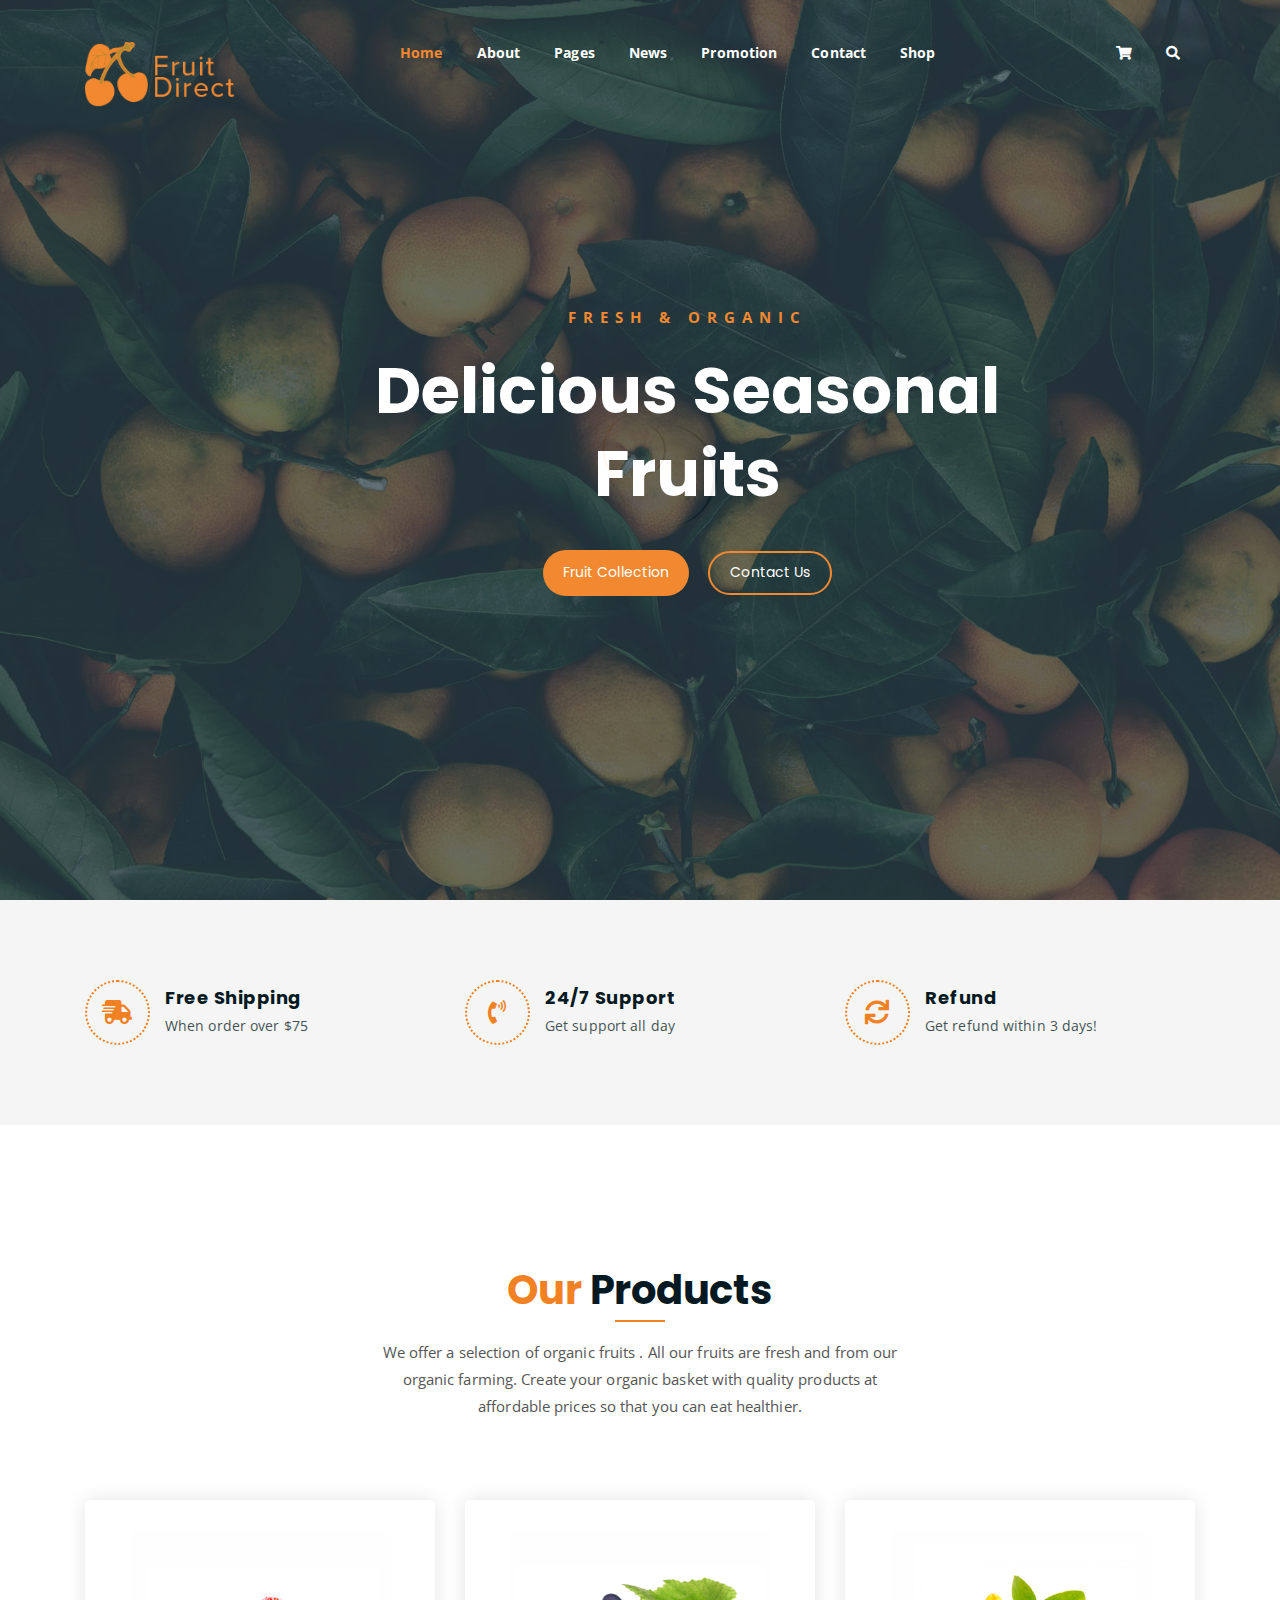
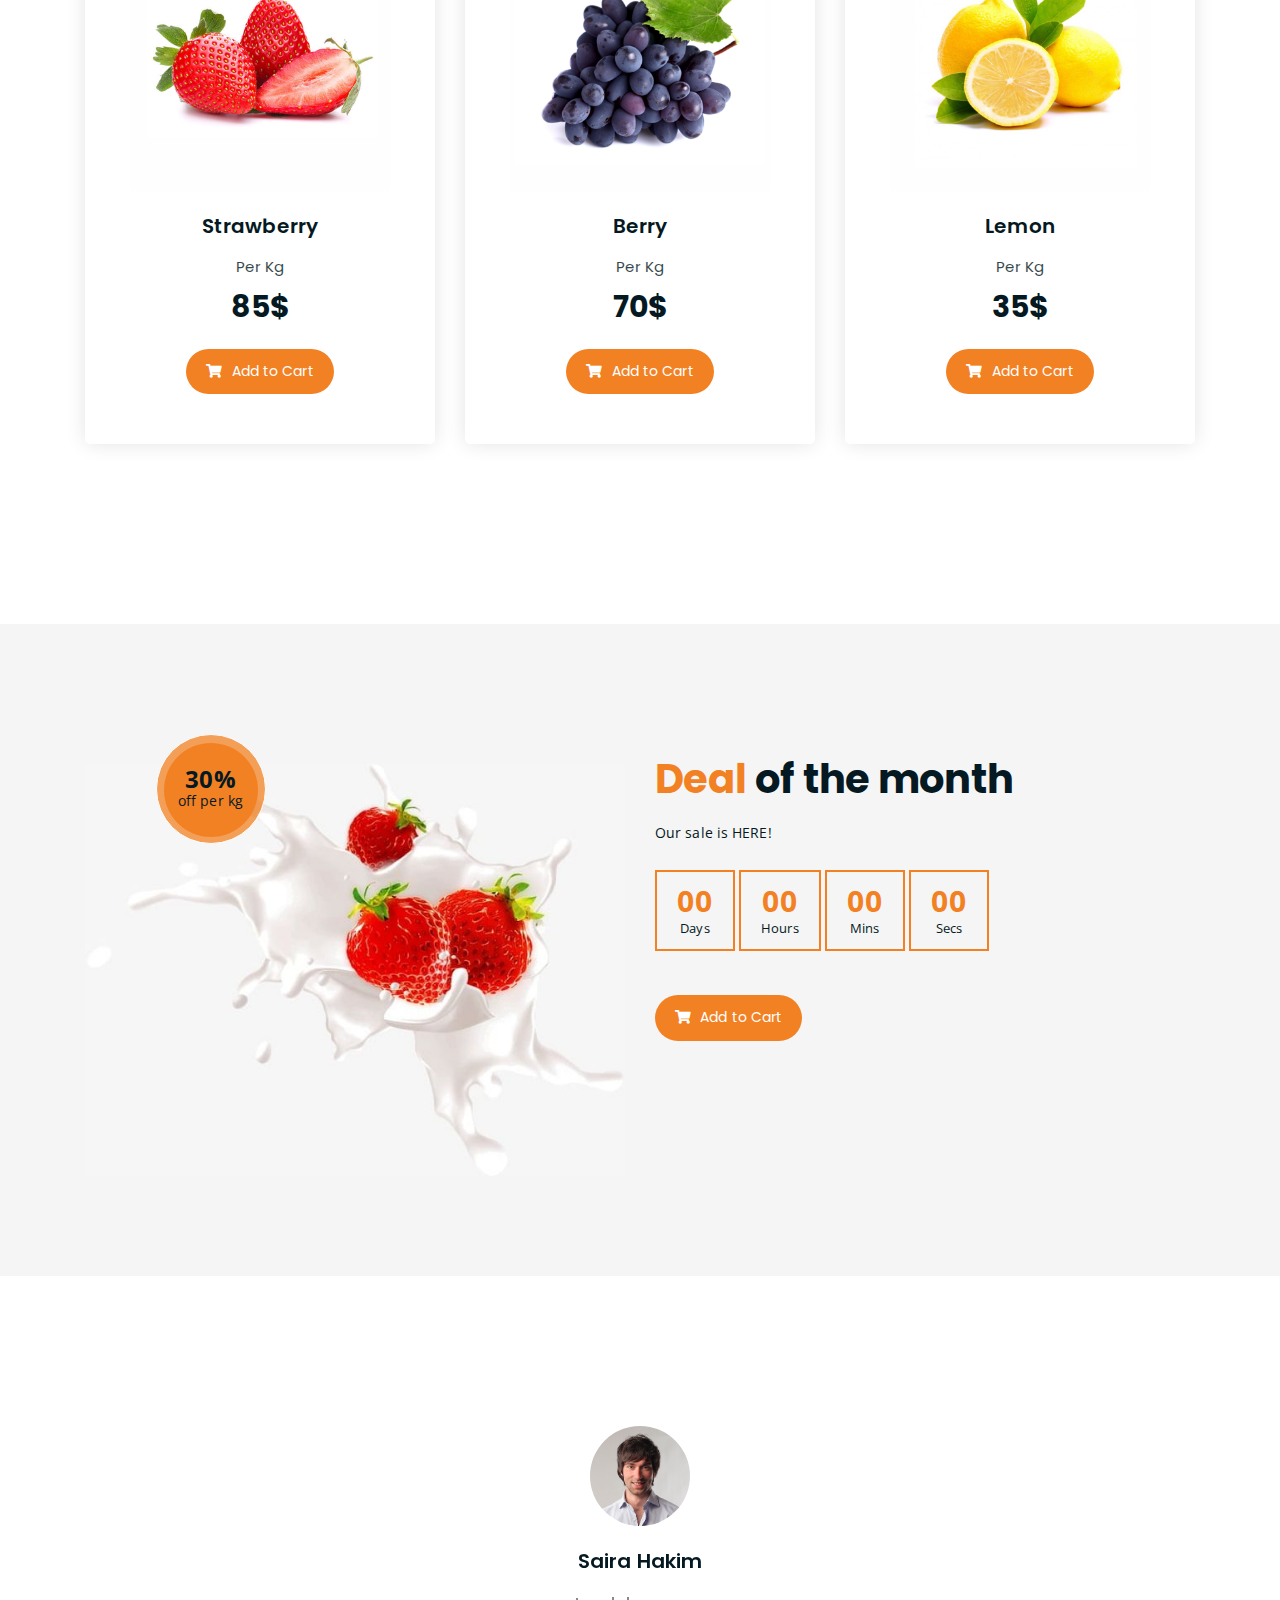
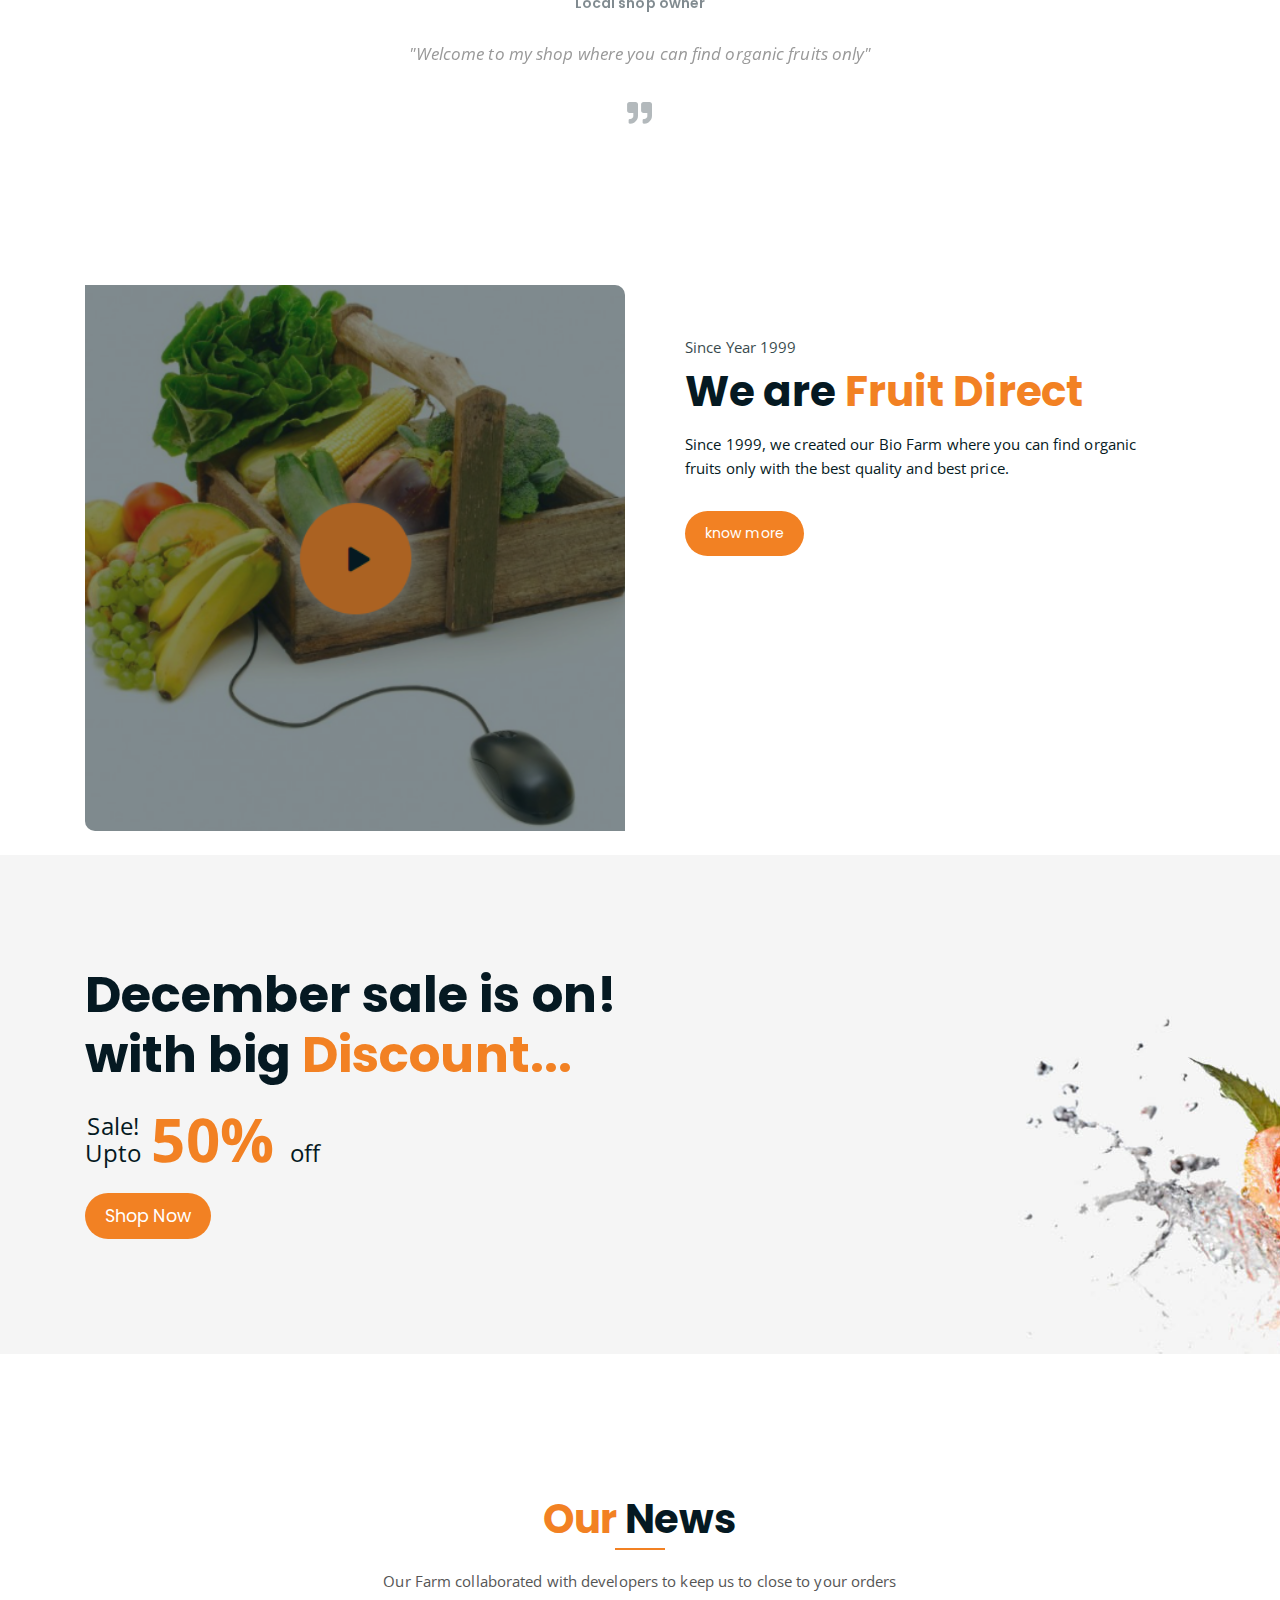
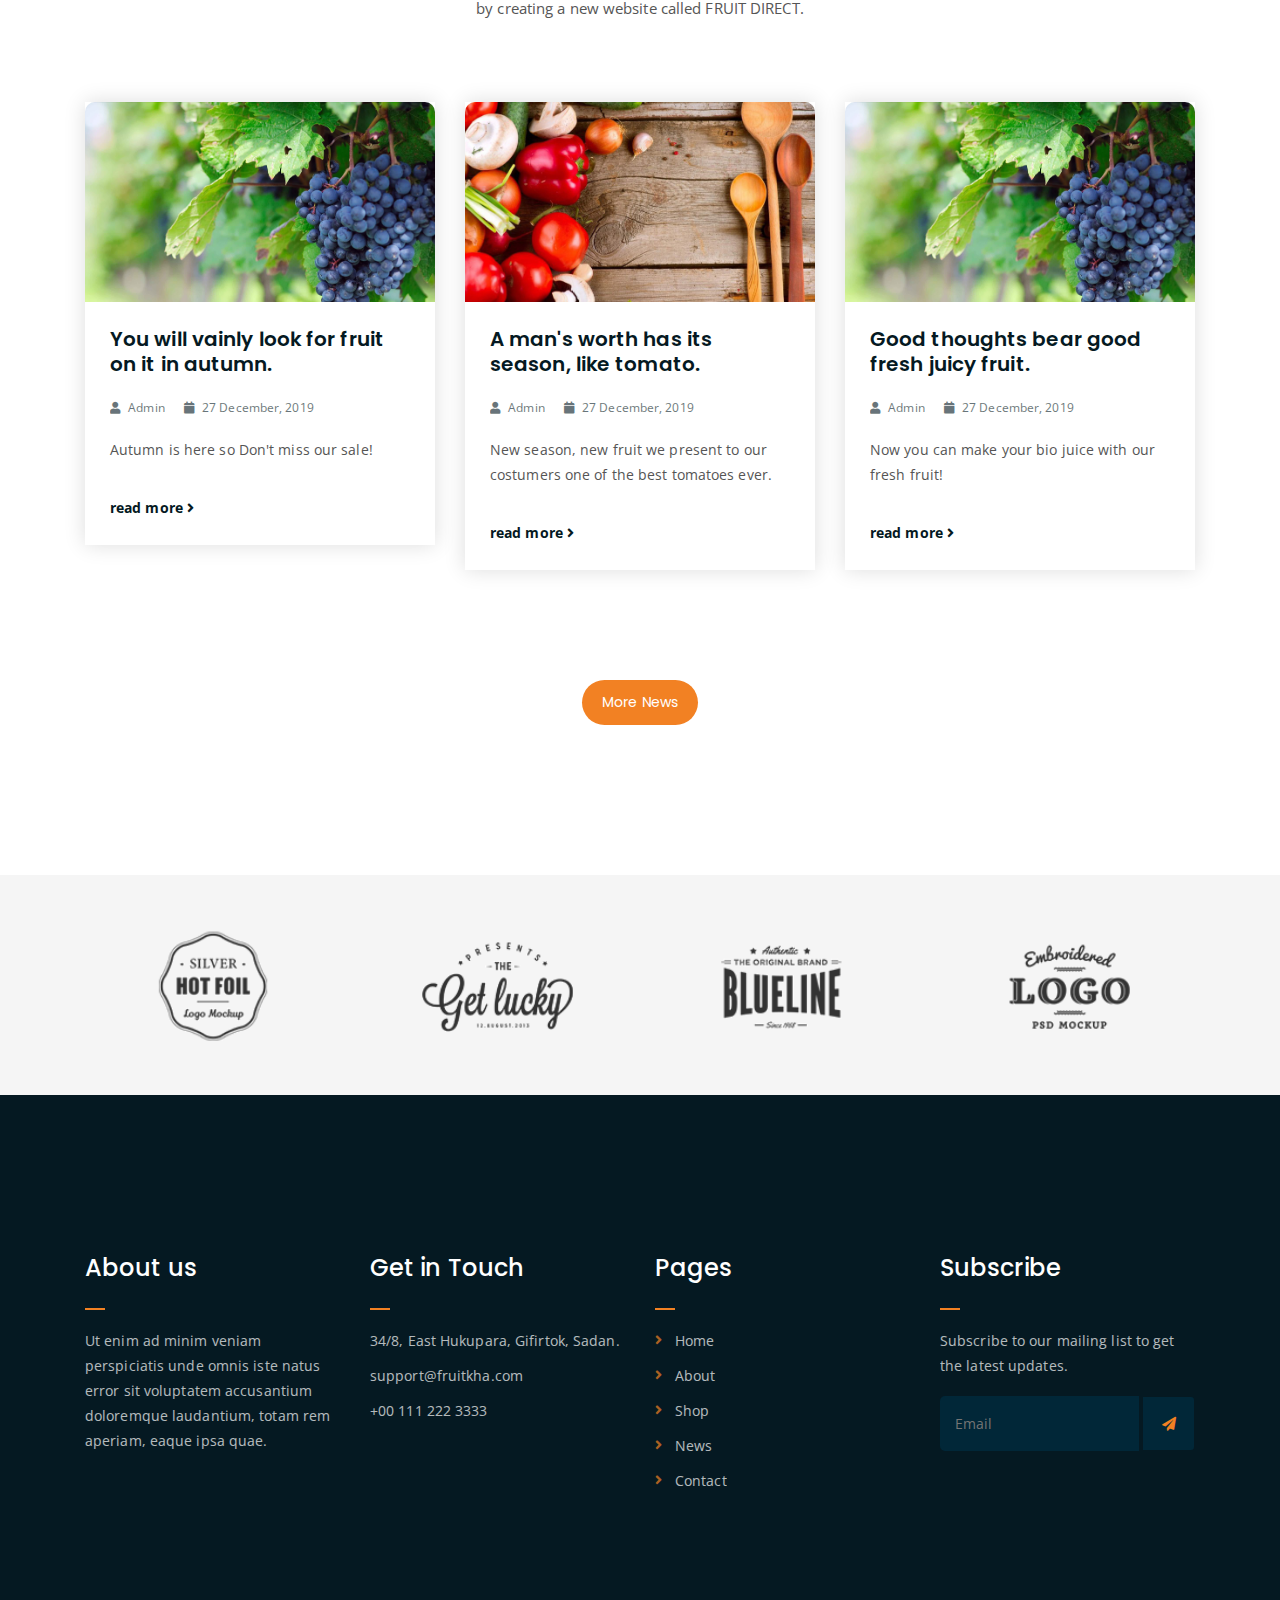
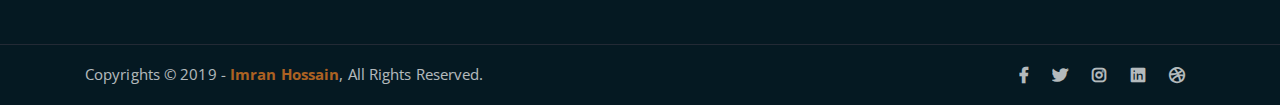
<file: BioFarm/index.html>
<!DOCTYPE html>
<html lang="en">
<head>
	<meta charset="UTF-8">
	<meta http-equiv="X-UA-Compatible" content="IE=edge">
	<meta name="viewport" content="width=device-width, initial-scale=1">
	<meta name="description" content="Responsive Bootstrap4 Shop Template, Created by Imran Hossain from https://imransdesign.com/">

	<!-- title -->
	<title>Fruitkha</title>

	<!-- favicon -->
	<link rel="shortcut icon" type="image/png" href="assets/img/favicon.png">
	<!-- google font -->
	<link href="https://fonts.googleapis.com/css?family=Open+Sans:300,400,700" rel="stylesheet">
	<link href="https://fonts.googleapis.com/css?family=Poppins:400,700&display=swap" rel="stylesheet">
	<!-- fontawesome -->
	<link rel="stylesheet" href="assets/css/all.min.css">
	<!-- bootstrap -->
	<link rel="stylesheet" href="assets/bootstrap/css/bootstrap.min.css">
	<!-- owl carousel -->
	<link rel="stylesheet" href="assets/css/owl.carousel.css">
	<!-- magnific popup -->
	<link rel="stylesheet" href="assets/css/magnific-popup.css">
	<!-- animate css -->
	<link rel="stylesheet" href="assets/css/animate.css">
	<!-- mean menu css -->
	<link rel="stylesheet" href="assets/css/meanmenu.min.css">
	<!-- main style -->
	<link rel="stylesheet" href="assets/css/main.css">
	<!-- responsive -->
	<link rel="stylesheet" href="assets/css/responsive.css">

</head>
<body>
	
	<!--PreLoader-->
    <div class="loader">
        <div class="loader-inner">
            <div class="circle"></div>
        </div>
    </div>
    <!--PreLoader Ends-->
	
	<!-- header -->
	<div class="top-header-area" id="sticker">
		<div class="container">
			<div class="row">
				<div class="col-lg-12 col-sm-12 text-center">
					<div class="main-menu-wrap">
						<!-- logo -->
						<div class="site-logo">
							<a href="index.html">
								<img src="assets/img/logo fruiut.png" alt="">
							</a>
						</div>
						<!-- logo -->

						<!-- menu start -->
						<nav class="main-menu">
							<ul>
								<li class="current-list-item"><a href="#">Home</a>
									<ul class="sub-menu">
										<li><a href="index.html">Static Home</a></li>
										<li><a href="index_2.html">Slider Home</a></li>
									</ul>
								</li>
								<li><a href="about.html">About</a></li>
								<li><a href="#">Pages</a>
									<ul class="sub-menu">
										<li><a href="404.html">404 page</a></li>
										<li><a href="about.html">About</a></li>
										<li><a href="cart.html">Cart</a></li>
										<li><a href="checkout.html">Check Out</a></li>
										<li><a href="contact.html">Contact</a></li>
										<li><a href="news.html">News</a></li>
										<li><a href="shop.html">Shop</a></li>
									</ul>
								</li>
								<li><a href="news.html">News</a>
									<ul class="sub-menu">
										<li><a href="news.html">News</a></li>
										<li><a href="single-news.html">Single News</a></li>
									</ul>
								</li>
								<li><a href="promotion.html">Promotion</a></li>
								<li><a href="contact.html">Contact</a></li>
								<li><a href="shop.html">Shop</a>
									<ul class="sub-menu">
										<li><a href="shop.html">Shop</a></li>
										<li><a href="checkout.html">Check Out</a></li>
										<li><a href="single-product.html">Single Product</a></li>
										<li><a href="cart.html">Cart</a></li>
									</ul>
								</li>
								<li>
									<div class="header-icons">
										<a class="shopping-cart" href="cart.html"><i class="fas fa-shopping-cart"></i></a>
										<a class="mobile-hide search-bar-icon" href="#"><i class="fas fa-search"></i></a>
									</div>
								</li>
							</ul>
						</nav>
						<a class="mobile-show search-bar-icon" href="#"><i class="fas fa-search"></i></a>
						<div class="mobile-menu"></div>
						<!-- menu end -->
					</div>
				</div>
			</div>
		</div>
	</div>
	<!-- end header -->
	
	<!-- search area -->
	<div class="search-area">
		<div class="container">
			<div class="row">
				<div class="col-lg-12">
					<span class="close-btn"><i class="fas fa-window-close"></i></span>
					<div class="search-bar">
						<div class="search-bar-tablecell">
							<h3>Search For:</h3>
							<input type="text" placeholder="Keywords">
							<button type="submit">Search <i class="fas fa-search"></i></button>
						</div>
					</div>
				</div>
			</div>
		</div>
	</div>
	<!-- end search area -->

	<!-- hero area -->
	<div class="hero-area hero-bg">
		<div class="container">
			<div class="row">
				<div class="col-lg-9 offset-lg-2 text-center">
					<div class="hero-text">
						<div class="hero-text-tablecell">
							<p class="subtitle">Fresh & Organic</p>
							<h1>Delicious Seasonal Fruits</h1>
							<div class="hero-btns">
								<a href="shop.html" class="boxed-btn">Fruit Collection</a>
								<a href="contact.html" class="bordered-btn">Contact Us</a>
							</div>
						</div>
					</div>
				</div>
			</div>
		</div>
	</div>
	<!-- end hero area -->

	<!-- features list section -->
	<div class="list-section pt-80 pb-80">
		<div class="container">

			<div class="row">
				<div class="col-lg-4 col-md-6 mb-4 mb-lg-0">
					<div class="list-box d-flex align-items-center">
						<div class="list-icon">
							<i class="fas fa-shipping-fast"></i>
						</div>
						<div class="content">
							<h3>Free Shipping</h3>
							<p>When order over $75</p>
						</div>
					</div>
				</div>
				<div class="col-lg-4 col-md-6 mb-4 mb-lg-0">
					<div class="list-box d-flex align-items-center">
						<div class="list-icon">
							<i class="fas fa-phone-volume"></i>
						</div>
						<div class="content">
							<h3>24/7 Support</h3>
							<p>Get support all day</p>
						</div>
					</div>
				</div>
				<div class="col-lg-4 col-md-6">
					<div class="list-box d-flex justify-content-start align-items-center">
						<div class="list-icon">
							<i class="fas fa-sync"></i>
						</div>
						<div class="content">
							<h3>Refund</h3>
							<p>Get refund within 3 days!</p>
						</div>
					</div>
				</div>
			</div>

		</div>
	</div>
	<!-- end features list section -->

	<!-- product section -->
	<div class="product-section mt-150 mb-150">
		<div class="container">
			<div class="row">
				<div class="col-lg-8 offset-lg-2 text-center">
					<div class="section-title">	
						<h3><span class="orange-text">Our</span> Products</h3>
						<p>We offer a selection of organic fruits . 
							All our fruits are fresh and from our organic farming. 
							Create your organic basket with quality products at affordable prices so that you can eat healthier. </p>
					</div>
				</div>
			</div>

			<div class="row">
				<div class="col-lg-4 col-md-6 text-center">
					<div class="single-product-item">
						<div class="product-image">
							<a href="single-product.html"><img src="assets/img/products/product-img-1.jpg" alt=""></a>
						</div>
						<h3>Strawberry</h3>
						<p class="product-price"><span>Per Kg</span> 85$ </p>
						<a href="cart.html" class="cart-btn"><i class="fas fa-shopping-cart"></i> Add to Cart</a>
					</div>
				</div>
				<div class="col-lg-4 col-md-6 text-center">
					<div class="single-product-item">
						<div class="product-image">
							<a href="single-product.html"><img src="assets/img/products/product-img-2.jpg" alt=""></a>
						</div>
						<h3>Berry</h3>
						<p class="product-price"><span>Per Kg</span> 70$ </p>
						<a href="cart.html" class="cart-btn"><i class="fas fa-shopping-cart"></i> Add to Cart</a>
					</div>
				</div>
				<div class="col-lg-4 col-md-6 offset-md-3 offset-lg-0 text-center">
					<div class="single-product-item">
						<div class="product-image">
							<a href="single-product.html"><img src="assets/img/products/product-img-3.jpg" alt=""></a>
						</div>
						<h3>Lemon</h3>
						<p class="product-price"><span>Per Kg</span> 35$ </p>
						<a href="cart.html" class="cart-btn"><i class="fas fa-shopping-cart"></i> Add to Cart</a>
					</div>
				</div>
			</div>
		</div>
	</div>
	<!-- end product section -->

	<!-- cart banner section -->
	<section class="cart-banner pt-100 pb-100">
    	<div class="container">
        	<div class="row clearfix">
            	<!--Image Column-->
            	<div class="image-column col-lg-6">
                	<div class="image">
                    	<div class="price-box">
                        	<div class="inner-price">
                                <span class="price">
                                    <strong>30%</strong> <br> off per kg
                                </span>
                            </div>
                        </div>
                    	<img src="assets/img/STRAWBERRY HOME.jpg" alt="">
                    </div>
                </div>
                <!--Content Column-->
                <div class="content-column col-lg-6">
					<h3><span class="orange-text">Deal</span> of the month</h3>

                    <div class="text">Our sale is HERE!  </div>
                    <!--Countdown Timer-->
                    <div class="time-counter">
						<div class="time-countdown clearfix" data-countdown="2022/2/01"><div class="counter-column">
							<div class="inner">
								<span class="count">05</span>Days</div></div> <div class="counter-column"><div class="inner"><span class="count">04</span>Hours</div></div>  <div class="counter-column"><div class="inner"><span class="count">45</span>Mins</div></div>  <div class="counter-column"><div class="inner"><span class="count">00</span>Secs</div></div></div></div>
                	<a href="cart.html" class="cart-btn mt-3"><i class="fas fa-shopping-cart"></i> Add to Cart</a>
                </div>
            </div>
        </div>
    </section>
    <!-- end cart banner section -->

	<!-- testimonail-section -->
	<div class="testimonail-section mt-150 mb-150">
		<div class="container">
			<div class="row">
				<div class="col-lg-10 offset-lg-1 text-center">
					<div class="testimonial-sliders">
						<div class="single-testimonial-slider">
							<div class="client-avater">
								<img src="assets/img/owner.png" alt="">
							</div>
							<div class="client-meta">
								<h3>Saira Hakim <span>Local shop owner</span></h3>
								<p class="testimonial-body">
									"Welcome to my shop where you can find organic fruits only"
								</p>
								<div class="last-icon">
									<i class="fas fa-quote-right"></i>
								</div>
							</div>
						</div>
						<div class="single-testimonial-slider">
							<div class="client-avater">
								<img src="assets/img/sara.png" alt="">
							</div>
							<div class="client-meta">
								<h3>David Niph <span>Local shop owner</span></h3>
								<p class="testimonial-body">
									"Welcome to my shop where you can find organic fruits only"
								</p>
								<div class="last-icon">
									<i class="fas fa-quote-right"></i>
								</div>
							</div>
						</div>
						<div class="single-testimonial-slider">
							<div class="client-avater">
								<img src="assets/img/owneer.png" alt="">
							</div>
							<div class="client-meta">
								<h3>Jacob Sikim <span>Local shop owner</span></h3>
								<p class="testimonial-body">
									"Welcome to my shop where you can find organic fruits only"
								</p>
								<div class="last-icon">
									<i class="fas fa-quote-right"></i>
								</div>
							</div>
						</div>
					</div>
				</div>
			</div>
		</div>
	</div>
	<!-- end testimonail-section -->
	
	<!-- advertisement section -->
	<div class="abt-section mb-150">
		<div class="container">
			<div class="row">
				<div class="col-lg-6 col-md-12  fruitvideo">
					<div class="abt-bg">
						
					</div>
				</div>
				<div class="col-lg-6 col-md-12">
					<div class="abt-text">
						<p class="top-sub">Since Year 1999</p>
						<h2>We are <span class="orange-text">Fruit Direct</span></h2>
						<p>Since 1999, we created our Bio Farm where you can 
							find organic fruits only with the best quality and 
							best price.</p>
						
						<a href="about.html" class="boxed-btn mt-4">know more</a>
					</div>
				</div>
			</div>
		</div>
	</div>
	<!-- end advertisement section -->
	
	<!-- shop banner -->
	<section class="shop-banner">
		
    	<div class="container">
        	<h3>December sale is on! <br> with big <span class="orange-text">Discount...</span></h3>
            <div class="sale-percent"><span>Sale! <br> Upto</span>50% <span>off</span></div>
            <a href="shop.html" class="cart-btn btn-lg">Shop Now</a>
        </div>
    </section>
	<!-- end shop banner -->

	<!-- latest news -->
	<div class="latest-news pt-150 pb-150">
		<div class="container">

			<div class="row">
				<div class="col-lg-8 offset-lg-2 text-center">
					<div class="section-title">	
						<h3><span class="orange-text">Our</span> News</h3>
						<p>Our Farm collaborated with developers to keep us to close to your orders by creating a
							 new website called FRUIT DIRECT.</p>
					</div>
				</div>
			</div>

			<div class="row">
				<div class="col-lg-4 col-md-6">
					<div class="single-latest-news">
						<a href="single-news.html"><div class="latest-news-bg news-bg-1"></div></a>
						<div class="news-text-box">
							<h3><a href="single-news.html">You will vainly look for fruit on it in autumn.</a></h3>
							<p class="blog-meta">
								<span class="author"><i class="fas fa-user"></i> Admin</span>
								<span class="date"><i class="fas fa-calendar"></i> 27 December, 2019</span>
							</p>
							<p class="excerpt">Autumn is here so Don't miss our sale!</p>
							<a href="single-news.html" class="read-more-btn">read more <i class="fas fa-angle-right"></i></a>
						</div>
					</div>
				</div>
				<div class="col-lg-4 col-md-6">
					<div class="single-latest-news">
						<a href="single-news.html"><div class="latest-news-bg news-bg-2"></div></a>
						<div class="news-text-box">
							<h3><a href="single-news.html">A man's worth has its season, like tomato.</a></h3>
							<p class="blog-meta">
								<span class="author"><i class="fas fa-user"></i> Admin</span>
								<span class="date"><i class="fas fa-calendar"></i> 27 December, 2019</span>
							</p>
							<p class="excerpt">New season, new fruit we present to our costumers one of the best tomatoes ever.</p>
							<a href="single-news.html" class="read-more-btn">read more <i class="fas fa-angle-right"></i></a>
						</div>
					</div>
				</div>
				<div class="col-lg-4 col-md-6 offset-md-3 offset-lg-0">
					<div class="single-latest-news">
						<a href="single-news.html"><div class="latest-news-bg news-bg-3"></div></a>
						<div class="news-text-box">
							<h3><a href="single-news.html">Good thoughts bear good fresh juicy fruit.</a></h3>
							<p class="blog-meta">
								<span class="author"><i class="fas fa-user"></i> Admin</span>
								<span class="date"><i class="fas fa-calendar"></i> 27 December, 2019</span>
							</p>
							<p class="excerpt">Now you can make your bio juice with our fresh fruit!</p>
							<a href="single-news.html" class="read-more-btn">read more <i class="fas fa-angle-right"></i></a>
						</div>
					</div>
				</div>
			</div>
			<div class="row">
				<div class="col-lg-12 text-center">
					<a href="news.html" class="boxed-btn">More News</a>
				</div>
			</div>
		</div>
	</div>
	<!-- end latest news -->

	<!-- logo carousel -->
	<div class="logo-carousel-section">
		<div class="container">
			<div class="row">
				<div class="col-lg-12">
					<div class="logo-carousel-inner">
						<div class="single-logo-item">
							<img src="assets/img/company-logos/1.png" alt="">
						</div>
						<div class="single-logo-item">
							<img src="assets/img/company-logos/2.png" alt="">
						</div>
						<div class="single-logo-item">
							<img src="assets/img/company-logos/3.png" alt="">
						</div>
						<div class="single-logo-item">
							<img src="assets/img/company-logos/4.png" alt="">
						</div>
						<div class="single-logo-item">
							<img src="assets/img/company-logos/5.png" alt="">
						</div>
					</div>
				</div>
			</div>
		</div>
	</div>
	<!-- end logo carousel -->

	<!-- footer -->
	<div class="footer-area">
		<div class="container">
			<div class="row">
				<div class="col-lg-3 col-md-6">
					<div class="footer-box about-widget">
						<h2 class="widget-title">About us</h2>
						<p>Ut enim ad minim veniam perspiciatis unde omnis iste natus error sit voluptatem accusantium doloremque laudantium, totam rem aperiam, eaque ipsa quae.</p>
					</div>
				</div>
				<div class="col-lg-3 col-md-6">
					<div class="footer-box get-in-touch">
						<h2 class="widget-title">Get in Touch</h2>
						<ul>
							<li>34/8, East Hukupara, Gifirtok, Sadan.</li>
							<li>support@fruitkha.com</li>
							<li>+00 111 222 3333</li>
						</ul>
					</div>
				</div>
				<div class="col-lg-3 col-md-6">
					<div class="footer-box pages">
						<h2 class="widget-title">Pages</h2>
						<ul>
							<li><a href="index.html">Home</a></li>
							<li><a href="about.html">About</a></li>
							<li><a href="services.html">Shop</a></li>
							<li><a href="news.html">News</a></li>
							<li><a href="contact.html">Contact</a></li>
						</ul>
					</div>
				</div>
				<div class="col-lg-3 col-md-6">
					<div class="footer-box subscribe">
						<h2 class="widget-title">Subscribe</h2>
						<p>Subscribe to our mailing list to get the latest updates.</p>
						<form action="index.html">
							<input type="email" placeholder="Email">
							<button type="submit"><i class="fas fa-paper-plane"></i></button>
						</form>
					</div>
				</div>
			</div>
		</div>
	</div>
	<!-- end footer -->
	
	<!-- copyright -->
	<div class="copyright">
		<div class="container">
			<div class="row">
				<div class="col-lg-6 col-md-12">
					<p>Copyrights &copy; 2019 - <a href="https://imransdesign.com/">Imran Hossain</a>,  All Rights Reserved.</p>
				</div>
				<div class="col-lg-6 text-right col-md-12">
					<div class="social-icons">
						<ul>
							<li><a href="#" target="_blank"><i class="fab fa-facebook-f"></i></a></li>
							<li><a href="#" target="_blank"><i class="fab fa-twitter"></i></a></li>
							<li><a href="#" target="_blank"><i class="fab fa-instagram"></i></a></li>
							<li><a href="#" target="_blank"><i class="fab fa-linkedin"></i></a></li>
							<li><a href="#" target="_blank"><i class="fab fa-dribbble"></i></a></li>
						</ul>
					</div>
				</div>
			</div>
		</div>
	</div>
	<!-- end copyright -->
	
	<!-- jquery -->
	<script src="assets/js/jquery-1.11.3.min.js"></script>
	<!-- bootstrap -->
	<script src="assets/bootstrap/js/bootstrap.min.js"></script>
	<!-- count down -->
	<script src="assets/js/jquery.countdown.js"></script>
	<!-- isotope -->
	<script src="assets/js/jquery.isotope-3.0.6.min.js"></script>
	<!-- waypoints -->
	<script src="assets/js/waypoints.js"></script>
	<!-- owl carousel -->
	<script src="assets/js/owl.carousel.min.js"></script>
	<!-- magnific popup -->
	<script src="assets/js/jquery.magnific-popup.min.js"></script>
	<!-- mean menu -->
	<script src="assets/js/jquery.meanmenu.min.js"></script>
	<!-- sticker js -->
	<script src="assets/js/sticker.js"></script>
	<!-- main js -->
	<script src="assets/js/main.js"></script>

</body>
</html>
</file>
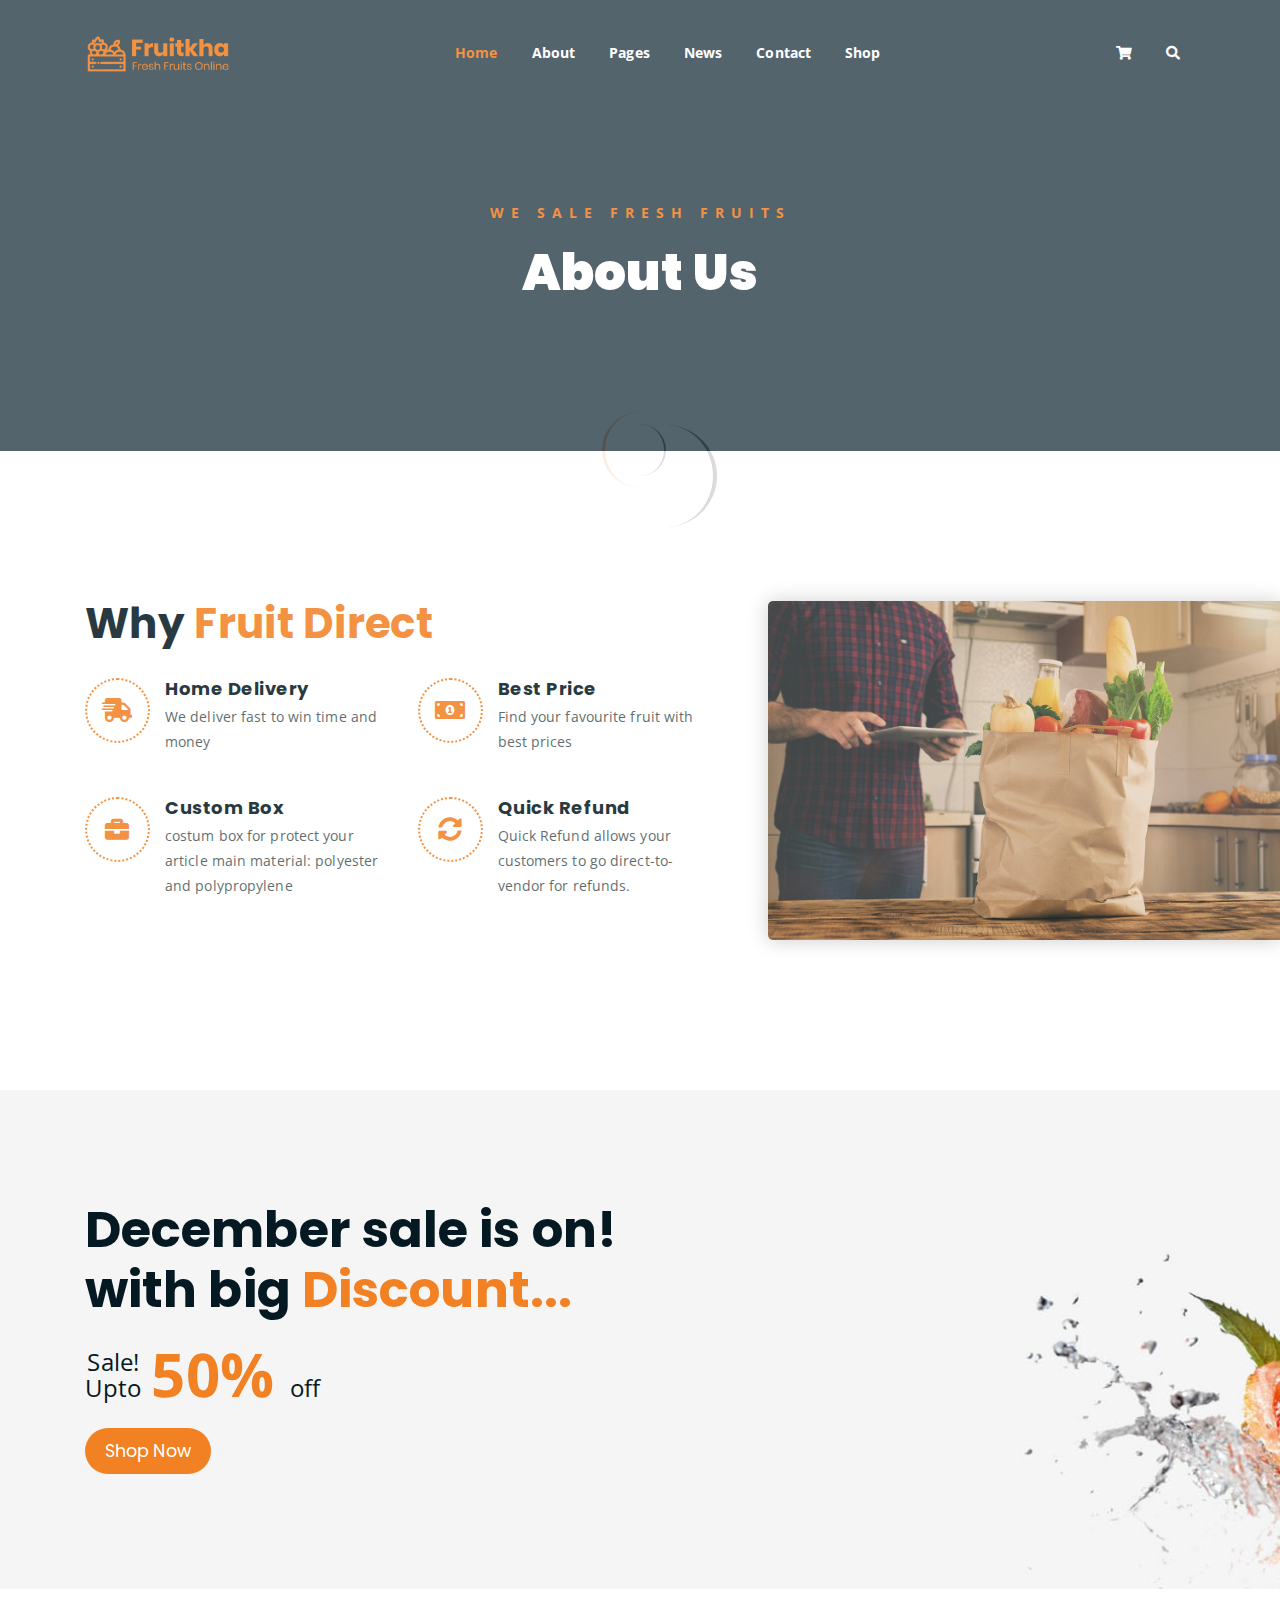
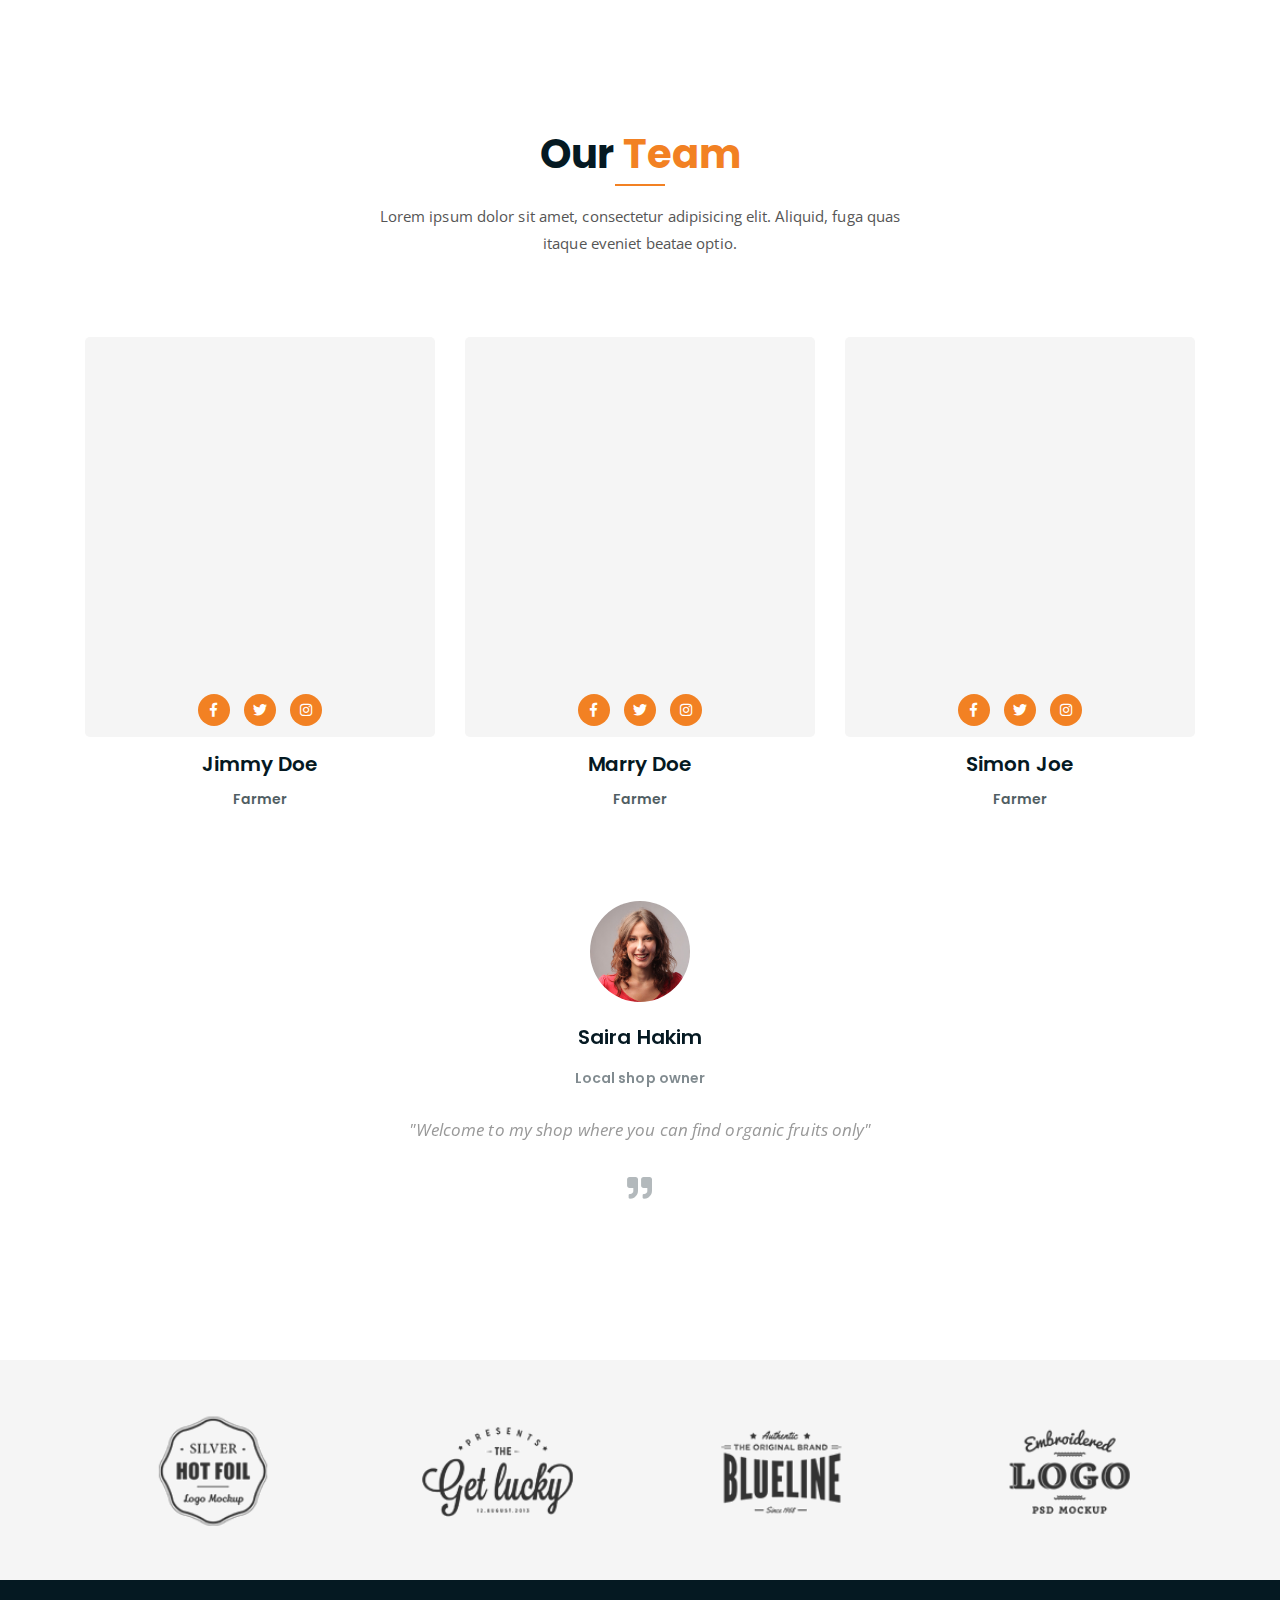
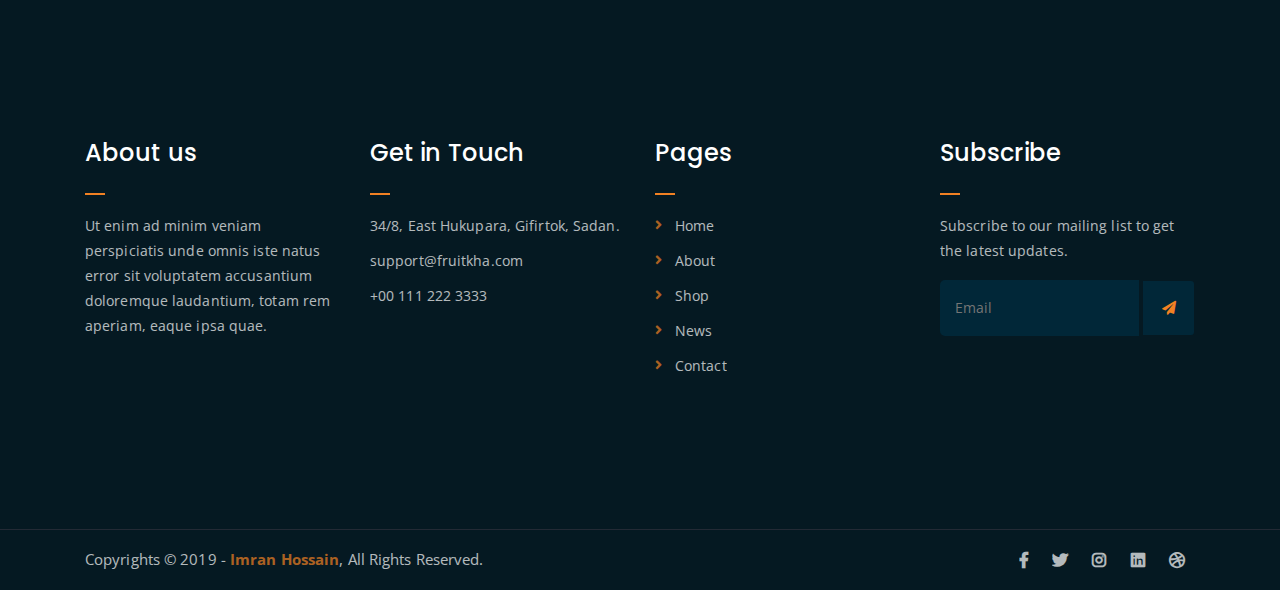
<file: BioFarm/about.html>
<!DOCTYPE html>
<html lang="en">
<head>
	<meta charset="UTF-8">
	<meta http-equiv="X-UA-Compatible" content="IE=edge">
	<meta name="viewport" content="width=device-width, initial-scale=1">
	<meta name="description" content="Responsive Bootstrap4 Shop Template, Created by Imran Hossain from https://imransdesign.com/">

	<!-- title -->
	<title>About</title>

	<!-- favicon -->
	<link rel="shortcut icon" type="image/png" href="assets/img/favicon.png">
	<!-- google font -->
	<link href="https://fonts.googleapis.com/css?family=Open+Sans:300,400,700" rel="stylesheet">
	<link href="https://fonts.googleapis.com/css?family=Poppins:400,700&display=swap" rel="stylesheet">
	<!-- fontawesome -->
	<link rel="stylesheet" href="assets/css/all.min.css">
	<!-- bootstrap -->
	<link rel="stylesheet" href="assets/bootstrap/css/bootstrap.min.css">
	<!-- owl carousel -->
	<link rel="stylesheet" href="assets/css/owl.carousel.css">
	<!-- magnific popup -->
	<link rel="stylesheet" href="assets/css/magnific-popup.css">
	<!-- animate css -->
	<link rel="stylesheet" href="assets/css/animate.css">
	<!-- mean menu css -->
	<link rel="stylesheet" href="assets/css/meanmenu.min.css">
	<!-- main style -->
	<link rel="stylesheet" href="assets/css/main.css">
	<!-- responsive -->
	<link rel="stylesheet" href="assets/css/responsive.css">

</head>
<body>
	
	<!--PreLoader-->
    <div class="loader">
        <div class="loader-inner">
            <div class="circle"></div>
        </div>
    </div>
    <!--PreLoader Ends-->
	
	<!-- header -->
	<div class="top-header-area" id="sticker">
		<div class="container">
			<div class="row">
				<div class="col-lg-12 col-sm-12 text-center">
					<div class="main-menu-wrap">
						<!-- logo -->
						<div class="site-logo">
							<a href="index.html">
								<img src="assets/img/logo.png" alt="">
							</a>
						</div>
						<!-- logo -->

						<!-- menu start -->
						<nav class="main-menu">
							<ul>
								<li class="current-list-item"><a href="#">Home</a>
									<ul class="sub-menu">
										<li><a href="index.html">Static Home</a></li>
										<li><a href="index_2.html">Slider Home</a></li>
									</ul>
								</li>
								<li><a href="about.html">About</a></li>
								<li><a href="#">Pages</a>
									<ul class="sub-menu">
										<li><a href="404.html">404 page</a></li>
										<li><a href="about.html">About</a></li>
										<li><a href="cart.html">Cart</a></li>
										<li><a href="checkout.html">Check Out</a></li>
										<li><a href="contact.html">Contact</a></li>
										<li><a href="news.html">News</a></li>
										<li><a href="shop.html">Shop</a></li>
									</ul>
								</li>
								<li><a href="news.html">News</a>
									<ul class="sub-menu">
										<li><a href="news.html">News</a></li>
										<li><a href="single-news.html">Single News</a></li>
									</ul>
								</li>
								<li><a href="contact.html">Contact</a></li>
								<li><a href="shop.html">Shop</a>
									<ul class="sub-menu">
										<li><a href="shop.html">Shop</a></li>
										<li><a href="checkout.html">Check Out</a></li>
										<li><a href="single-product.html">Single Product</a></li>
										<li><a href="cart.html">Cart</a></li>
									</ul>
								</li>
								<li>
									<div class="header-icons">
										<a class="shopping-cart" href="cart.html"><i class="fas fa-shopping-cart"></i></a>
										<a class="mobile-hide search-bar-icon" href="#"><i class="fas fa-search"></i></a>
									</div>
								</li>
							</ul>
						</nav>
						<a class="mobile-show search-bar-icon" href="#"><i class="fas fa-search"></i></a>
						<div class="mobile-menu"></div>
						<!-- menu end -->
					</div>
				</div>
			</div>
		</div>
	</div>
	<!-- end header -->

	<!-- search area -->
	<div class="search-area">
		<div class="container">
			<div class="row">
				<div class="col-lg-12">
					<span class="close-btn"><i class="fas fa-window-close"></i></span>
					<div class="search-bar">
						<div class="search-bar-tablecell">
							<h3>Search For:</h3>
							<input type="text" placeholder="Keywords">
							<button type="submit">Search <i class="fas fa-search"></i></button>
						</div>
					</div>
				</div>
			</div>
		</div>
	</div>
	<!-- end search area -->
	
	<!-- breadcrumb-section -->
	<div class="breadcrumb-section breadcrumb-bg">
		<div class="container">
			<div class="row">
				<div class="col-lg-8 offset-lg-2 text-center">
					<div class="breadcrumb-text">
						<p>We sale fresh fruits</p>
						<h1>About Us</h1>
					</div>
				</div>
			</div>
		</div>
	</div>
	<!-- end breadcrumb section -->

	<!-- featured section -->
	<div class="feature-bg">
		<div class="container">
			<div class="row">
				<div class="col-lg-7">
					<div class="featured-text">
						<h2 class="pb-3">Why <span class="orange-text">Fruit Direct</span></h2>
						<div class="row">
							<div class="col-lg-6 col-md-6 mb-4 mb-md-5">
								<div class="list-box d-flex">
									<div class="list-icon">
										<i class="fas fa-shipping-fast"></i>
									</div>
									<div class="content">
										<h3>Home Delivery</h3>
										<p>We deliver fast to 
											win time and money</p>
									</div>
								</div>
							</div>
							<div class="col-lg-6 col-md-6 mb-5 mb-md-5">
								<div class="list-box d-flex">
									<div class="list-icon">
										<i class="fas fa-money-bill-alt"></i>
									</div>
									<div class="content">
										<h3>Best Price</h3>
										<p>Find your favourite fruit 
											with best prices</p>
									</div>
								</div>
							</div>
							<div class="col-lg-6 col-md-6 mb-5 mb-md-5">
								<div class="list-box d-flex">
									<div class="list-icon">
										<i class="fas fa-briefcase"></i>
									</div>
									<div class="content">
										<h3>Custom Box</h3>
										<p>costum box for protect your article 
											main material: polyester and
											polypropylene </p>
									</div>
								</div>
							</div>
							<div class="col-lg-6 col-md-6">
								<div class="list-box d-flex">
									<div class="list-icon">
										<i class="fas fa-sync-alt"></i>
									</div>
									<div class="content">
										<h3>Quick Refund</h3>
										<p>Quick Refund allows your 
											customers to go direct-to-vendor 
											for refunds.</p>
									</div>
								</div>
							</div>
						</div>
					</div>
				</div>
			</div>
		</div>
	</div>
	<!-- end featured section -->

	<!-- shop banner -->
	<section class="shop-banner">
    	<div class="container">
        	<h3>December sale is on! <br> with big <span class="orange-text">Discount...</span></h3>
            <div class="sale-percent"><span>Sale! <br> Upto</span>50% <span>off</span></div>
            <a href="shop.html" class="cart-btn btn-lg">Shop Now</a>
        </div>
    </section>
	<!-- end shop banner -->

	<!-- team section -->
	<div class="mt-150">
		<div class="container">
			<div class="row">
				<div class="col-lg-8 offset-lg-2 text-center">
					<div class="section-title">
						<h3>Our <span class="orange-text">Team</span></h3>
						<p>Lorem ipsum dolor sit amet, consectetur adipisicing elit. Aliquid, fuga quas itaque eveniet beatae optio.</p>
					</div>
				</div>
			</div>
			<div class="row">
				<div class="col-lg-4 col-md-6">
					<div class="single-team-item">
						<div class="team-bg team-bg-1"></div>
						<h4>Jimmy Doe <span>Farmer</span></h4>
						<ul class="social-link-team">
							<li><a href="#" target="_blank"><i class="fab fa-facebook-f"></i></a></li>
							<li><a href="#" target="_blank"><i class="fab fa-twitter"></i></a></li>
							<li><a href="#" target="_blank"><i class="fab fa-instagram"></i></a></li>
						</ul>
					</div>
				</div>
				<div class="col-lg-4 col-md-6">
					<div class="single-team-item">
						<div class="team-bg team-bg-2"></div>
						<h4>Marry Doe <span>Farmer</span></h4>
						<ul class="social-link-team">
							<li><a href="#" target="_blank"><i class="fab fa-facebook-f"></i></a></li>
							<li><a href="#" target="_blank"><i class="fab fa-twitter"></i></a></li>
							<li><a href="#" target="_blank"><i class="fab fa-instagram"></i></a></li>
						</ul>
					</div>
				</div>
				<div class="col-lg-4 col-md-6 offset-md-3 offset-lg-0">
					<div class="single-team-item">
						<div class="team-bg team-bg-3"></div>
						<h4>Simon Joe <span>Farmer</span></h4>
						<ul class="social-link-team">
							<li><a href="#" target="_blank"><i class="fab fa-facebook-f"></i></a></li>
							<li><a href="#" target="_blank"><i class="fab fa-twitter"></i></a></li>
							<li><a href="#" target="_blank"><i class="fab fa-instagram"></i></a></li>
						</ul>
					</div>
				</div>
			</div>
		</div>
	</div>
	<!-- end team section -->

	<!-- testimonail-section -->
	<div class="testimonail-section mt-80 mb-150">
		<div class="container">
			<div class="row">
				<div class="col-lg-10 offset-lg-1 text-center">
					<div class="testimonial-sliders">
						<div class="single-testimonial-slider">
							<div class="client-avater">
								<img src="assets/img/sara.png" alt="">
							</div>
							<div class="client-meta">
								<h3>Saira Hakim <span>Local shop owner</span></h3>
								<p class="testimonial-body">
									"Welcome to my shop where you can find 
									organic fruits only"
								</p>
								<div class="last-icon">
									<i class="fas fa-quote-right"></i>
								</div>
							</div>
						</div>
						<div class="single-testimonial-slider">
							<div class="client-avater">
								<img src="assets/img/owneer.png" alt="">
							</div>
							<div class="client-meta">
								<h3>David Niph <span>Local shop owner</span></h3>
								<p class="testimonial-body">
									"Welcome to my shop where you can find 
									organic fruits only"
								</p>
								<div class="last-icon">
									<i class="fas fa-quote-right"></i>
								</div>
							</div>
						</div>
						<div class="single-testimonial-slider">
							<div class="client-avater">
								<img src="assets/img/owner.png" alt="">
							</div>
							<div class="client-meta">
								<h3>Jacob Sikim <span>Local shop owner</span></h3>
								<p class="testimonial-body">
									"Welcome to my shop where you can find 
									organic fruits only"
								</p>
								<div class="last-icon">
									<i class="fas fa-quote-right"></i>
								</div>
							</div>
						</div>
					</div>
				</div>
			</div>
		</div>
	</div>
	<!-- end testimonail-section -->

	<!-- logo carousel -->
	<div class="logo-carousel-section">
		<div class="container">
			<div class="row">
				<div class="col-lg-12">
					<div class="logo-carousel-inner">
						<div class="single-logo-item">
							<img src="assets/img/company-logos/1.png" alt="">
						</div>
						<div class="single-logo-item">
							<img src="assets/img/company-logos/2.png" alt="">
						</div>
						<div class="single-logo-item">
							<img src="assets/img/company-logos/3.png" alt="">
						</div>
						<div class="single-logo-item">
							<img src="assets/img/company-logos/4.png" alt="">
						</div>
						<div class="single-logo-item">
							<img src="assets/img/company-logos/5.png" alt="">
						</div>
					</div>
				</div>
			</div>
		</div>
	</div>
	<!-- end logo carousel -->

	<!-- footer -->
	<div class="footer-area">
		<div class="container">
			<div class="row">
				<div class="col-lg-3 col-md-6">
					<div class="footer-box about-widget">
						<h2 class="widget-title">About us</h2>
						<p>Ut enim ad minim veniam perspiciatis unde omnis iste natus error sit voluptatem accusantium doloremque laudantium, totam rem aperiam, eaque ipsa quae.</p>
					</div>
				</div>
				<div class="col-lg-3 col-md-6">
					<div class="footer-box get-in-touch">
						<h2 class="widget-title">Get in Touch</h2>
						<ul>
							<li>34/8, East Hukupara, Gifirtok, Sadan.</li>
							<li>support@fruitkha.com</li>
							<li>+00 111 222 3333</li>
						</ul>
					</div>
				</div>
				<div class="col-lg-3 col-md-6">
					<div class="footer-box pages">
						<h2 class="widget-title">Pages</h2>
						<ul>
							<li><a href="index.html">Home</a></li>
							<li><a href="about.html">About</a></li>
							<li><a href="services.html">Shop</a></li>
							<li><a href="news.html">News</a></li>
							<li><a href="contact.html">Contact</a></li>
						</ul>
					</div>
				</div>
				<div class="col-lg-3 col-md-6">
					<div class="footer-box subscribe">
						<h2 class="widget-title">Subscribe</h2>
						<p>Subscribe to our mailing list to get the latest updates.</p>
						<form action="index.html">
							<input type="email" placeholder="Email">
							<button type="submit"><i class="fas fa-paper-plane"></i></button>
						</form>
					</div>
				</div>
			</div>
		</div>
	</div>
	<!-- end footer -->
	
	<!-- copyright -->
	<div class="copyright">
		<div class="container">
			<div class="row">
				<div class="col-lg-6 col-md-12">
					<p>Copyrights &copy; 2019 - <a href="https://imransdesign.com/">Imran Hossain</a>,  All Rights Reserved.</p>
				</div>
				<div class="col-lg-6 text-right col-md-12">
					<div class="social-icons">
						<ul>
							<li><a href="#" target="_blank"><i class="fab fa-facebook-f"></i></a></li>
							<li><a href="#" target="_blank"><i class="fab fa-twitter"></i></a></li>
							<li><a href="#" target="_blank"><i class="fab fa-instagram"></i></a></li>
							<li><a href="#" target="_blank"><i class="fab fa-linkedin"></i></a></li>
							<li><a href="#" target="_blank"><i class="fab fa-dribbble"></i></a></li>
						</ul>
					</div>
				</div>
			</div>
		</div>
	</div>
	<!-- end copyright -->
	
	<!-- jquery -->
	<script src="assets/js/jquery-1.11.3.min.js"></script>
	<!-- bootstrap -->
	<script src="assets/bootstrap/js/bootstrap.min.js"></script>
	<!-- count down -->
	<script src="assets/js/jquery.countdown.js"></script>
	<!-- isotope -->
	<script src="assets/js/jquery.isotope-3.0.6.min.js"></script>
	<!-- waypoints -->
	<script src="assets/js/waypoints.js"></script>
	<!-- owl carousel -->
	<script src="assets/js/owl.carousel.min.js"></script>
	<!-- magnific popup -->
	<script src="assets/js/jquery.magnific-popup.min.js"></script>
	<!-- mean menu -->
	<script src="assets/js/jquery.meanmenu.min.js"></script>
	<!-- sticker js -->
	<script src="assets/js/sticker.js"></script>
	<!-- main js -->
	<script src="assets/js/main.js"></script>

</body>
</html>
</file>
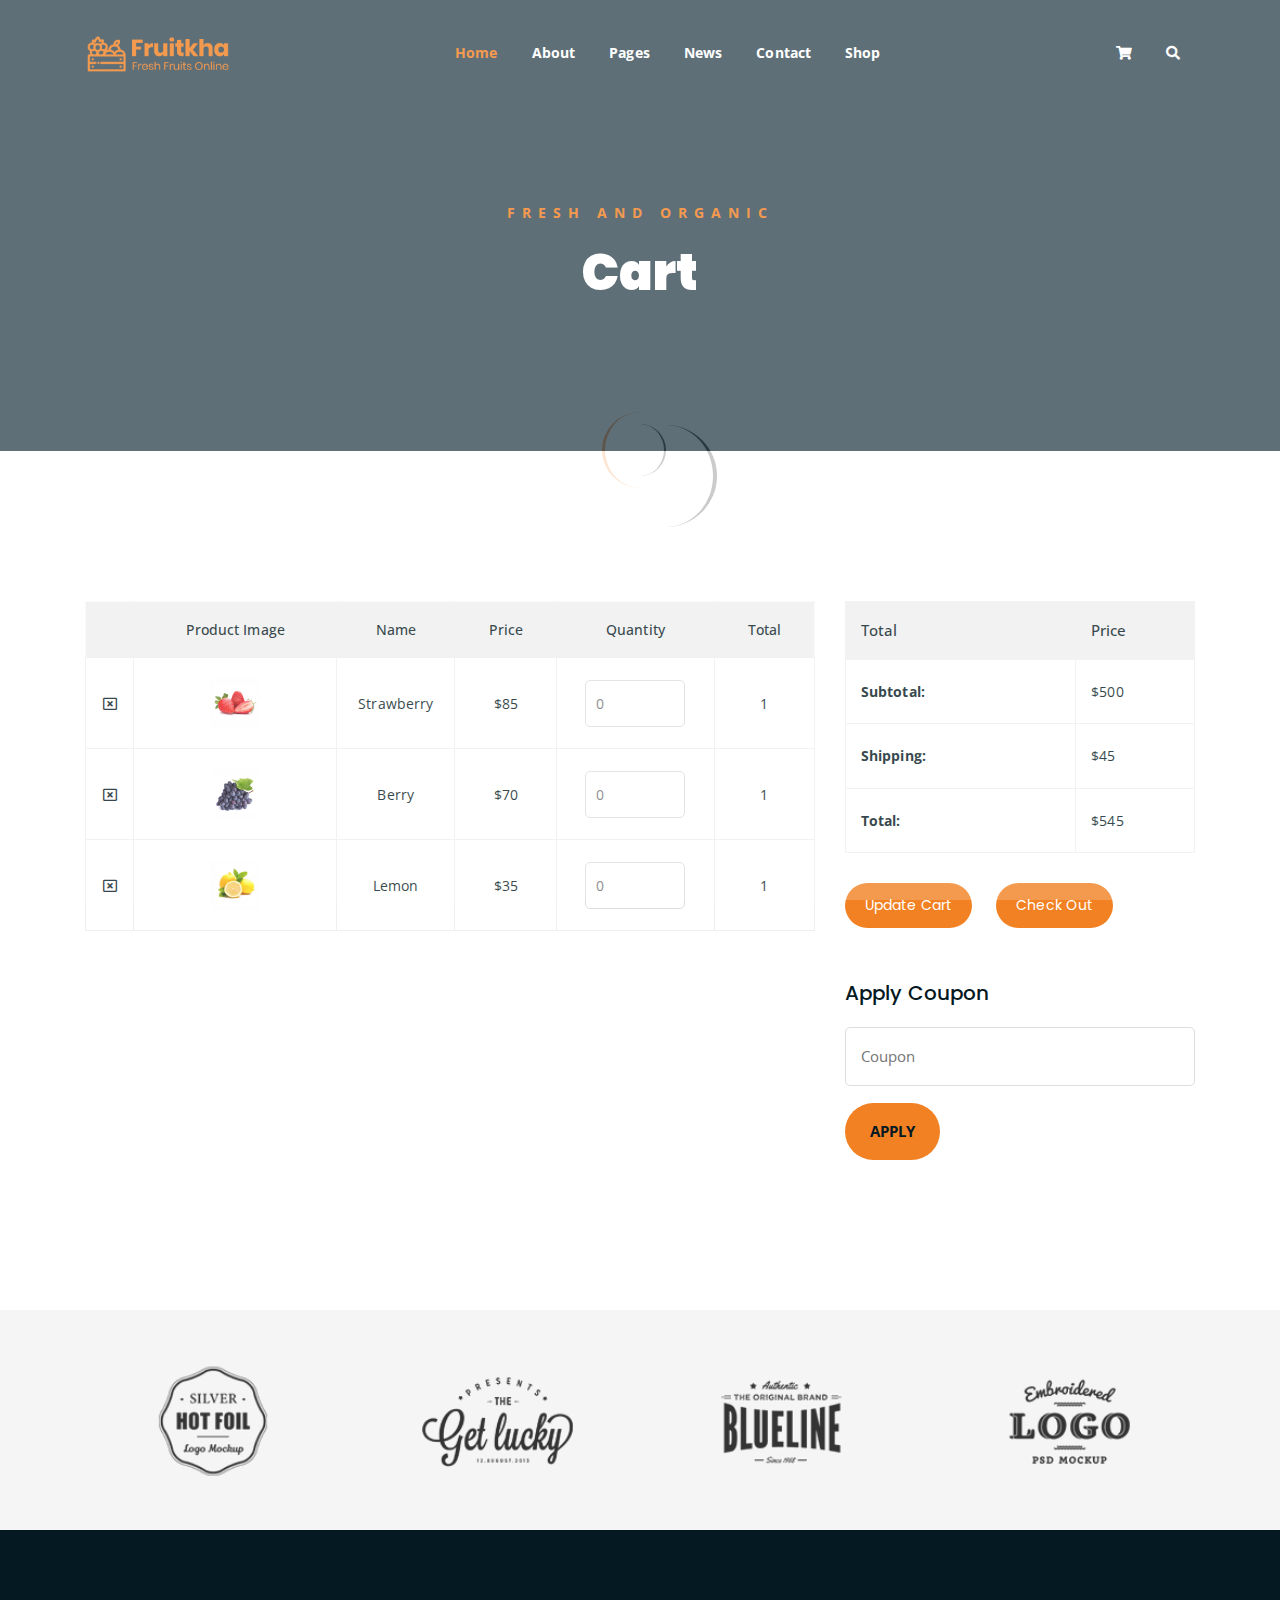
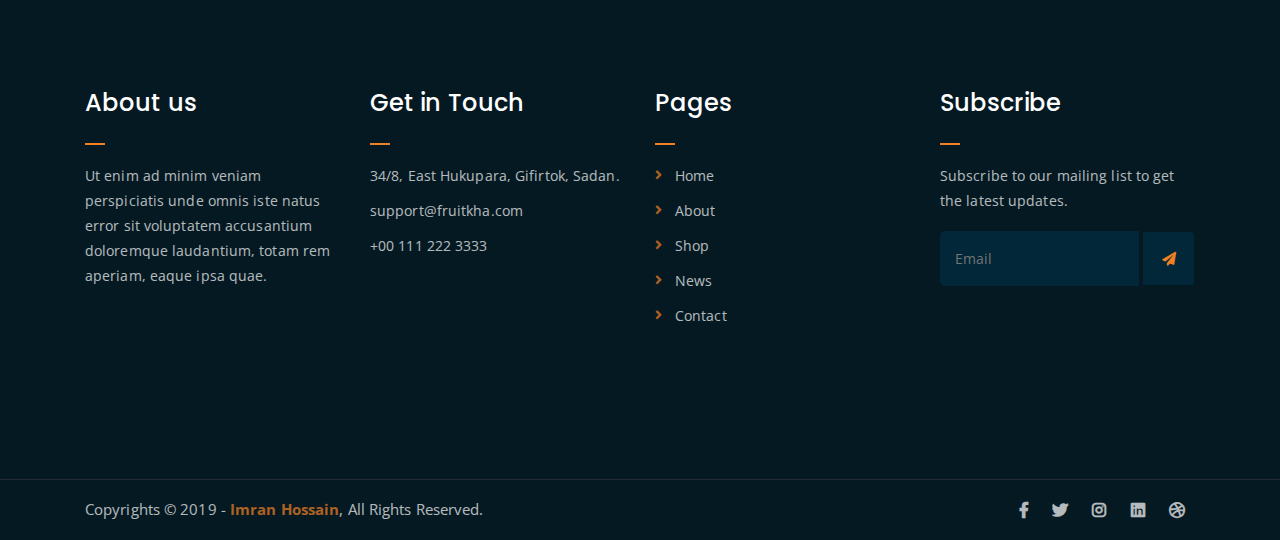
<file: BioFarm/cart.html>
<!DOCTYPE html>
<html lang="en">
<head>
	<meta charset="UTF-8">
	<meta http-equiv="X-UA-Compatible" content="IE=edge">
	<meta name="viewport" content="width=device-width, initial-scale=1">
	<meta name="description" content="Responsive Bootstrap4 Shop Template, Created by Imran Hossain from https://imransdesign.com/">

	<!-- title -->
	<title>Cart</title>

	<!-- favicon -->
	<link rel="shortcut icon" type="image/png" href="assets/img/favicon.png">
	<!-- google font -->
	<link href="https://fonts.googleapis.com/css?family=Open+Sans:300,400,700" rel="stylesheet">
	<link href="https://fonts.googleapis.com/css?family=Poppins:400,700&display=swap" rel="stylesheet">
	<!-- fontawesome -->
	<link rel="stylesheet" href="assets/css/all.min.css">
	<!-- bootstrap -->
	<link rel="stylesheet" href="assets/bootstrap/css/bootstrap.min.css">
	<!-- owl carousel -->
	<link rel="stylesheet" href="assets/css/owl.carousel.css">
	<!-- magnific popup -->
	<link rel="stylesheet" href="assets/css/magnific-popup.css">
	<!-- animate css -->
	<link rel="stylesheet" href="assets/css/animate.css">
	<!-- mean menu css -->
	<link rel="stylesheet" href="assets/css/meanmenu.min.css">
	<!-- main style -->
	<link rel="stylesheet" href="assets/css/main.css">
	<!-- responsive -->
	<link rel="stylesheet" href="assets/css/responsive.css">

</head>
<body>
	
	<!--PreLoader-->
    <div class="loader">
        <div class="loader-inner">
            <div class="circle"></div>
        </div>
    </div>
    <!--PreLoader Ends-->
	
	<!-- header -->
	<div class="top-header-area" id="sticker">
		<div class="container">
			<div class="row">
				<div class="col-lg-12 col-sm-12 text-center">
					<div class="main-menu-wrap">
						<!-- logo -->
						<div class="site-logo">
							<a href="index.html">
								<img src="assets/img/logo.png" alt="">
							</a>
						</div>
						<!-- logo -->

						<!-- menu start -->
						<nav class="main-menu">
							<ul>
								<li class="current-list-item"><a href="#">Home</a>
									<ul class="sub-menu">
										<li><a href="index.html">Static Home</a></li>
										<li><a href="index_2.html">Slider Home</a></li>
									</ul>
								</li>
								<li><a href="about.html">About</a></li>
								<li><a href="#">Pages</a>
									<ul class="sub-menu">
										<li><a href="404.html">404 page</a></li>
										<li><a href="about.html">About</a></li>
										<li><a href="cart.html">Cart</a></li>
										<li><a href="checkout.html">Check Out</a></li>
										<li><a href="contact.html">Contact</a></li>
										<li><a href="news.html">News</a></li>
										<li><a href="shop.html">Shop</a></li>
									</ul>
								</li>
								<li><a href="news.html">News</a>
									<ul class="sub-menu">
										<li><a href="news.html">News</a></li>
										<li><a href="single-news.html">Single News</a></li>
									</ul>
								</li>
								<li><a href="contact.html">Contact</a></li>
								<li><a href="shop.html">Shop</a>
									<ul class="sub-menu">
										<li><a href="shop.html">Shop</a></li>
										<li><a href="checkout.html">Check Out</a></li>
										<li><a href="single-product.html">Single Product</a></li>
										<li><a href="cart.html">Cart</a></li>
									</ul>
								</li>
								<li>
									<div class="header-icons">
										<a class="shopping-cart" href="cart.html"><i class="fas fa-shopping-cart"></i></a>
										<a class="mobile-hide search-bar-icon" href="#"><i class="fas fa-search"></i></a>
									</div>
								</li>
							</ul>
						</nav>
						<a class="mobile-show search-bar-icon" href="#"><i class="fas fa-search"></i></a>
						<div class="mobile-menu"></div>
						<!-- menu end -->
					</div>
				</div>
			</div>
		</div>
	</div>
	<!-- end header -->

	<!-- search area -->
	<div class="search-area">
		<div class="container">
			<div class="row">
				<div class="col-lg-12">
					<span class="close-btn"><i class="fas fa-window-close"></i></span>
					<div class="search-bar">
						<div class="search-bar-tablecell">
							<h3>Search For:</h3>
							<input type="text" placeholder="Keywords">
							<button type="submit">Search <i class="fas fa-search"></i></button>
						</div>
					</div>
				</div>
			</div>
		</div>
	</div>
	<!-- end search arewa -->
	
	<!-- breadcrumb-section -->
	<div class="breadcrumb-section breadcrumb-bg">
		<div class="container">
			<div class="row">
				<div class="col-lg-8 offset-lg-2 text-center">
					<div class="breadcrumb-text">
						<p>Fresh and Organic</p>
						<h1>Cart</h1>
					</div>
				</div>
			</div>
		</div>
	</div>
	<!-- end breadcrumb section -->

	<!-- cart -->
	<div class="cart-section mt-150 mb-150">
		<div class="container">
			<div class="row">
				<div class="col-lg-8 col-md-12">
					<div class="cart-table-wrap">
						<table class="cart-table">
							<thead class="cart-table-head">
								<tr class="table-head-row">
									<th class="product-remove"></th>
									<th class="product-image">Product Image</th>
									<th class="product-name">Name</th>
									<th class="product-price">Price</th>
									<th class="product-quantity">Quantity</th>
									<th class="product-total">Total</th>
								</tr>
							</thead>
							<tbody>
								<tr class="table-body-row">
									<td class="product-remove"><a href="#"><i class="far fa-window-close"></i></a></td>
									<td class="product-image"><img src="assets/img/products/product-img-1.jpg" alt=""></td>
									<td class="product-name">Strawberry</td>
									<td class="product-price">$85</td>
									<td class="product-quantity"><input type="number" placeholder="0"></td>
									<td class="product-total">1</td>
								</tr>
								<tr class="table-body-row">
									<td class="product-remove"><a href="#"><i class="far fa-window-close"></i></a></td>
									<td class="product-image"><img src="assets/img/products/product-img-2.jpg" alt=""></td>
									<td class="product-name">Berry</td>
									<td class="product-price">$70</td>
									<td class="product-quantity"><input type="number" placeholder="0"></td>
									<td class="product-total">1</td>
								</tr>
								<tr class="table-body-row">
									<td class="product-remove"><a href="#"><i class="far fa-window-close"></i></a></td>
									<td class="product-image"><img src="assets/img/products/product-img-3.jpg" alt=""></td>
									<td class="product-name">Lemon</td>
									<td class="product-price">$35</td>
									<td class="product-quantity"><input type="number" placeholder="0"></td>
									<td class="product-total">1</td>
								</tr>
							</tbody>
						</table>
					</div>
				</div>

				<div class="col-lg-4">
					<div class="total-section">
						<table class="total-table">
							<thead class="total-table-head">
								<tr class="table-total-row">
									<th>Total</th>
									<th>Price</th>
								</tr>
							</thead>
							<tbody>
								<tr class="total-data">
									<td><strong>Subtotal: </strong></td>
									<td>$500</td>
								</tr>
								<tr class="total-data">
									<td><strong>Shipping: </strong></td>
									<td>$45</td>
								</tr>
								<tr class="total-data">
									<td><strong>Total: </strong></td>
									<td>$545</td>
								</tr>
							</tbody>
						</table>
						<div class="cart-buttons">
							<a href="cart.html" class="boxed-btn">Update Cart</a>
							<a href="checkout.html" class="boxed-btn black">Check Out</a>
						</div>
					</div>

					<div class="coupon-section">
						<h3>Apply Coupon</h3>
						<div class="coupon-form-wrap">
							<form action="index.html">
								<p><input type="text" placeholder="Coupon"></p>
								<p><input type="submit" value="Apply"></p>
							</form>
						</div>
					</div>
				</div>
			</div>
		</div>
	</div>
	<!-- end cart -->

	<!-- logo carousel -->
	<div class="logo-carousel-section">
		<div class="container">
			<div class="row">
				<div class="col-lg-12">
					<div class="logo-carousel-inner">
						<div class="single-logo-item">
							<img src="assets/img/company-logos/1.png" alt="">
						</div>
						<div class="single-logo-item">
							<img src="assets/img/company-logos/2.png" alt="">
						</div>
						<div class="single-logo-item">
							<img src="assets/img/company-logos/3.png" alt="">
						</div>
						<div class="single-logo-item">
							<img src="assets/img/company-logos/4.png" alt="">
						</div>
						<div class="single-logo-item">
							<img src="assets/img/company-logos/5.png" alt="">
						</div>
					</div>
				</div>
			</div>
		</div>
	</div>
	<!-- end logo carousel -->

	<!-- footer -->
	<div class="footer-area">
		<div class="container">
			<div class="row">
				<div class="col-lg-3 col-md-6">
					<div class="footer-box about-widget">
						<h2 class="widget-title">About us</h2>
						<p>Ut enim ad minim veniam perspiciatis unde omnis iste natus error sit voluptatem accusantium doloremque laudantium, totam rem aperiam, eaque ipsa quae.</p>
					</div>
				</div>
				<div class="col-lg-3 col-md-6">
					<div class="footer-box get-in-touch">
						<h2 class="widget-title">Get in Touch</h2>
						<ul>
							<li>34/8, East Hukupara, Gifirtok, Sadan.</li>
							<li>support@fruitkha.com</li>
							<li>+00 111 222 3333</li>
						</ul>
					</div>
				</div>
				<div class="col-lg-3 col-md-6">
					<div class="footer-box pages">
						<h2 class="widget-title">Pages</h2>
						<ul>
							<li><a href="index.html">Home</a></li>
							<li><a href="about.html">About</a></li>
							<li><a href="services.html">Shop</a></li>
							<li><a href="news.html">News</a></li>
							<li><a href="contact.html">Contact</a></li>
						</ul>
					</div>
				</div>
				<div class="col-lg-3 col-md-6">
					<div class="footer-box subscribe">
						<h2 class="widget-title">Subscribe</h2>
						<p>Subscribe to our mailing list to get the latest updates.</p>
						<form action="index.html">
							<input type="email" placeholder="Email">
							<button type="submit"><i class="fas fa-paper-plane"></i></button>
						</form>
					</div>
				</div>
			</div>
		</div>
	</div>
	<!-- end footer -->
	
	<!-- copyright -->
	<div class="copyright">
		<div class="container">
			<div class="row">
				<div class="col-lg-6 col-md-12">
					<p>Copyrights &copy; 2019 - <a href="https://imransdesign.com/">Imran Hossain</a>,  All Rights Reserved.</p>
				</div>
				<div class="col-lg-6 text-right col-md-12">
					<div class="social-icons">
						<ul>
							<li><a href="#" target="_blank"><i class="fab fa-facebook-f"></i></a></li>
							<li><a href="#" target="_blank"><i class="fab fa-twitter"></i></a></li>
							<li><a href="#" target="_blank"><i class="fab fa-instagram"></i></a></li>
							<li><a href="#" target="_blank"><i class="fab fa-linkedin"></i></a></li>
							<li><a href="#" target="_blank"><i class="fab fa-dribbble"></i></a></li>
						</ul>
					</div>
				</div>
			</div>
		</div>
	</div>
	<!-- end copyright -->
	
	<!-- jquery -->
	<script src="assets/js/jquery-1.11.3.min.js"></script>
	<!-- bootstrap -->
	<script src="assets/bootstrap/js/bootstrap.min.js"></script>
	<!-- count down -->
	<script src="assets/js/jquery.countdown.js"></script>
	<!-- isotope -->
	<script src="assets/js/jquery.isotope-3.0.6.min.js"></script>
	<!-- waypoints -->
	<script src="assets/js/waypoints.js"></script>
	<!-- owl carousel -->
	<script src="assets/js/owl.carousel.min.js"></script>
	<!-- magnific popup -->
	<script src="assets/js/jquery.magnific-popup.min.js"></script>
	<!-- mean menu -->
	<script src="assets/js/jquery.meanmenu.min.js"></script>
	<!-- sticker js -->
	<script src="assets/js/sticker.js"></script>
	<!-- main js -->
	<script src="assets/js/main.js"></script>

</body>
</html>
</file>
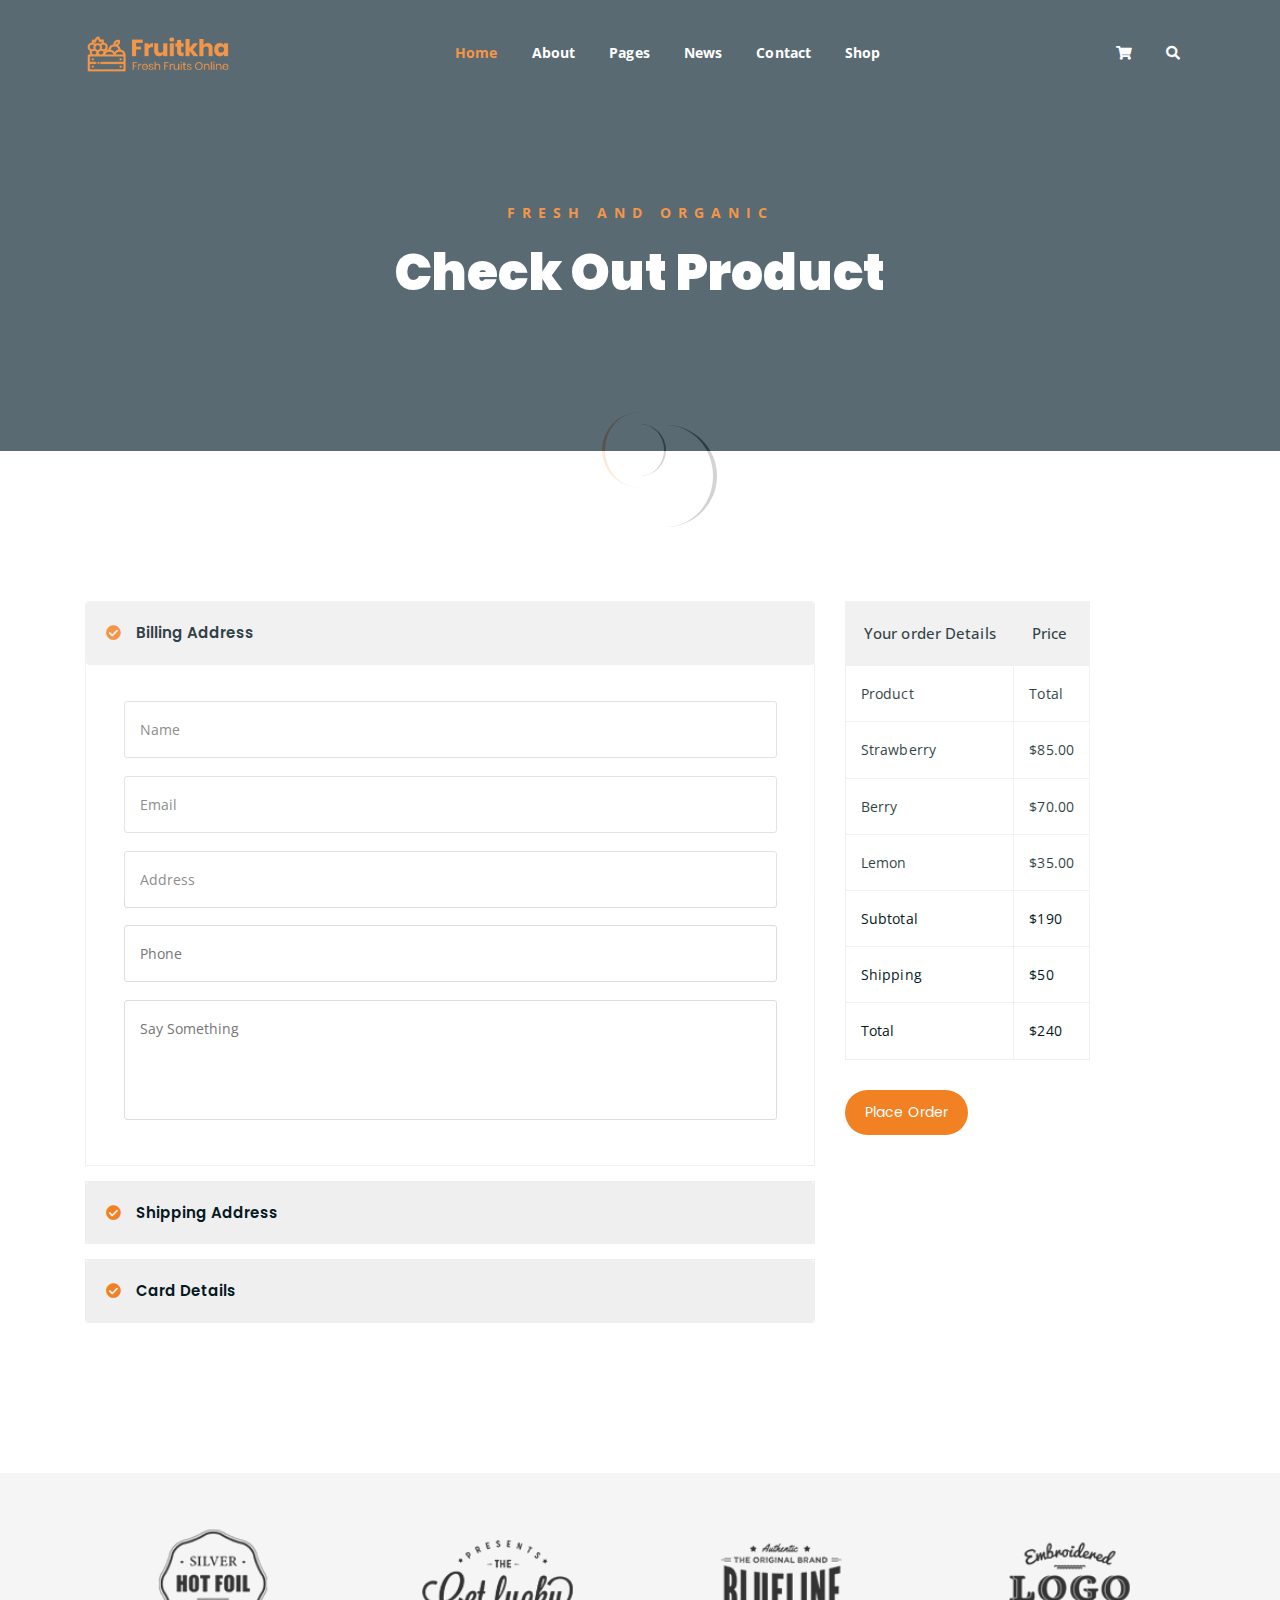
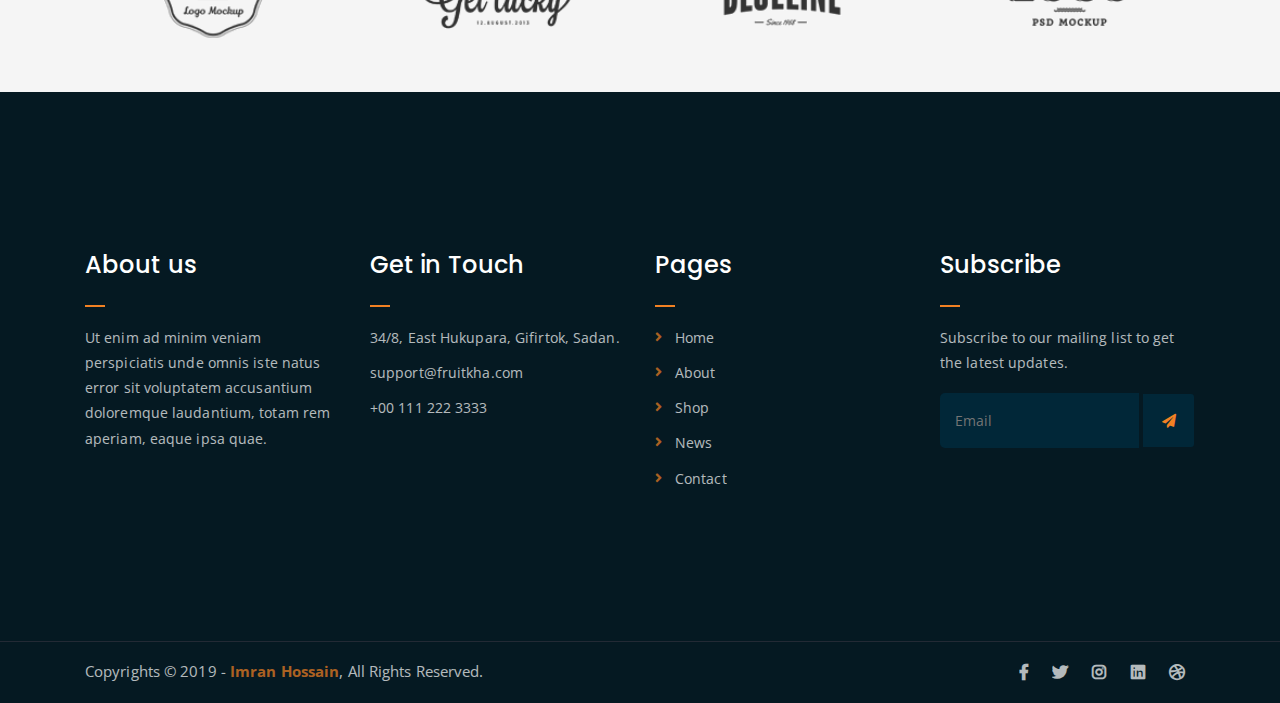
<file: BioFarm/checkout.html>
<!DOCTYPE html>
<html lang="en">
<head>
	<meta charset="UTF-8">
	<meta http-equiv="X-UA-Compatible" content="IE=edge">
	<meta name="viewport" content="width=device-width, initial-scale=1">
	<meta name="description" content="Responsive Bootstrap4 Shop Template, Created by Imran Hossain from https://imransdesign.com/">

	<!-- title -->
	<title>Check Out</title>

	<!-- favicon -->
	<link rel="shortcut icon" type="image/png" href="assets/img/favicon.png">
	<!-- google font -->
	<link href="https://fonts.googleapis.com/css?family=Open+Sans:300,400,700" rel="stylesheet">
	<link href="https://fonts.googleapis.com/css?family=Poppins:400,700&display=swap" rel="stylesheet">
	<!-- fontawesome -->
	<link rel="stylesheet" href="assets/css/all.min.css">
	<!-- bootstrap -->
	<link rel="stylesheet" href="assets/bootstrap/css/bootstrap.min.css">
	<!-- owl carousel -->
	<link rel="stylesheet" href="assets/css/owl.carousel.css">
	<!-- magnific popup -->
	<link rel="stylesheet" href="assets/css/magnific-popup.css">
	<!-- animate css -->
	<link rel="stylesheet" href="assets/css/animate.css">
	<!-- mean menu css -->
	<link rel="stylesheet" href="assets/css/meanmenu.min.css">
	<!-- main style -->
	<link rel="stylesheet" href="assets/css/main.css">
	<!-- responsive -->
	<link rel="stylesheet" href="assets/css/responsive.css">

</head>
<body>
	
	<!--PreLoader-->
    <div class="loader">
        <div class="loader-inner">
            <div class="circle"></div>
        </div>
    </div>
    <!--PreLoader Ends-->
	
	<!-- header -->
	<div class="top-header-area" id="sticker">
		<div class="container">
			<div class="row">
				<div class="col-lg-12 col-sm-12 text-center">
					<div class="main-menu-wrap">
						<!-- logo -->
						<div class="site-logo">
							<a href="index.html">
								<img src="assets/img/logo.png" alt="">
							</a>
						</div>
						<!-- logo -->

						<!-- menu start -->
						<nav class="main-menu">
							<ul>
								<li class="current-list-item"><a href="#">Home</a>
									<ul class="sub-menu">
										<li><a href="index.html">Static Home</a></li>
										<li><a href="index_2.html">Slider Home</a></li>
									</ul>
								</li>
								<li><a href="about.html">About</a></li>
								<li><a href="#">Pages</a>
									<ul class="sub-menu">
										<li><a href="404.html">404 page</a></li>
										<li><a href="about.html">About</a></li>
										<li><a href="cart.html">Cart</a></li>
										<li><a href="checkout.html">Check Out</a></li>
										<li><a href="contact.html">Contact</a></li>
										<li><a href="news.html">News</a></li>
										<li><a href="shop.html">Shop</a></li>
									</ul>
								</li>
								<li><a href="news.html">News</a>
									<ul class="sub-menu">
										<li><a href="news.html">News</a></li>
										<li><a href="single-news.html">Single News</a></li>
									</ul>
								</li>
								<li><a href="contact.html">Contact</a></li>
								<li><a href="shop.html">Shop</a>
									<ul class="sub-menu">
										<li><a href="shop.html">Shop</a></li>
										<li><a href="checkout.html">Check Out</a></li>
										<li><a href="single-product.html">Single Product</a></li>
										<li><a href="cart.html">Cart</a></li>
									</ul>
								</li>
								<li>
									<div class="header-icons">
										<a class="shopping-cart" href="cart.html"><i class="fas fa-shopping-cart"></i></a>
										<a class="mobile-hide search-bar-icon" href="#"><i class="fas fa-search"></i></a>
									</div>
								</li>
							</ul>
						</nav>
						<a class="mobile-show search-bar-icon" href="#"><i class="fas fa-search"></i></a>
						<div class="mobile-menu"></div>
						<!-- menu end -->
					</div>
				</div>
			</div>
		</div>
	</div>
	<!-- end header -->

	<!-- search area -->
	<div class="search-area">
		<div class="container">
			<div class="row">
				<div class="col-lg-12">
					<span class="close-btn"><i class="fas fa-window-close"></i></span>
					<div class="search-bar">
						<div class="search-bar-tablecell">
							<h3>Search For:</h3>
							<input type="text" placeholder="Keywords">
							<button type="submit">Search <i class="fas fa-search"></i></button>
						</div>
					</div>
				</div>
			</div>
		</div>
	</div>
	<!-- end search arewa -->
	
	<!-- breadcrumb-section -->
	<div class="breadcrumb-section breadcrumb-bg">
		<div class="container">
			<div class="row">
				<div class="col-lg-8 offset-lg-2 text-center">
					<div class="breadcrumb-text">
						<p>Fresh and Organic</p>
						<h1>Check Out Product</h1>
					</div>
				</div>
			</div>
		</div>
	</div>
	<!-- end breadcrumb section -->

	<!-- check out section -->
	<div class="checkout-section mt-150 mb-150">
		<div class="container">
			<div class="row">
				<div class="col-lg-8">
					<div class="checkout-accordion-wrap">
						<div class="accordion" id="accordionExample">
						  <div class="card single-accordion">
						    <div class="card-header" id="headingOne">
						      <h5 class="mb-0">
						        <button class="btn btn-link" type="button" data-toggle="collapse" data-target="#collapseOne" aria-expanded="true" aria-controls="collapseOne">
						          Billing Address
						        </button>
						      </h5>
						    </div>

						    <div id="collapseOne" class="collapse show" aria-labelledby="headingOne" data-parent="#accordionExample">
						      <div class="card-body">
						        <div class="billing-address-form">
						        	<form action="index.html">
						        		<p><input type="text" placeholder="Name"></p>
						        		<p><input type="email" placeholder="Email"></p>
						        		<p><input type="text" placeholder="Address"></p>
						        		<p><input type="tel" placeholder="Phone"></p>
						        		<p><textarea name="bill" id="bill" cols="30" rows="10" placeholder="Say Something"></textarea></p>
						        	</form>
						        </div>
						      </div>
						    </div>
						  </div>
						  <div class="card single-accordion">
						    <div class="card-header" id="headingTwo">
						      <h5 class="mb-0">
						        <button class="btn btn-link collapsed" type="button" data-toggle="collapse" data-target="#collapseTwo" aria-expanded="false" aria-controls="collapseTwo">
						          Shipping Address
						        </button>
						      </h5>
						    </div>
						    <div id="collapseTwo" class="collapse" aria-labelledby="headingTwo" data-parent="#accordionExample">
						      <div class="card-body">
						        <div class="shipping-address-form">
						        	<p>Your shipping address form is here.</p>
						        </div>
						      </div>
						    </div>
						  </div>
						  <div class="card single-accordion">
						    <div class="card-header" id="headingThree">
						      <h5 class="mb-0">
						        <button class="btn btn-link collapsed" type="button" data-toggle="collapse" data-target="#collapseThree" aria-expanded="false" aria-controls="collapseThree">
						          Card Details
						        </button>
						      </h5>
						    </div>
						    <div id="collapseThree" class="collapse" aria-labelledby="headingThree" data-parent="#accordionExample">
						      <div class="card-body">
						        <div class="card-details">
						        	<p>Your card details goes here.</p>
						        </div>
						      </div>
						    </div>
						  </div>
						</div>

					</div>
				</div>

				<div class="col-lg-4">
					<div class="order-details-wrap">
						<table class="order-details">
							<thead>
								<tr>
									<th>Your order Details</th>
									<th>Price</th>
								</tr>
							</thead>
							<tbody class="order-details-body">
								<tr>
									<td>Product</td>
									<td>Total</td>
								</tr>
								<tr>
									<td>Strawberry</td>
									<td>$85.00</td>
								</tr>
								<tr>
									<td>Berry</td>
									<td>$70.00</td>
								</tr>
								<tr>
									<td>Lemon</td>
									<td>$35.00</td>
								</tr>
							</tbody>
							<tbody class="checkout-details">
								<tr>
									<td>Subtotal</td>
									<td>$190</td>
								</tr>
								<tr>
									<td>Shipping</td>
									<td>$50</td>
								</tr>
								<tr>
									<td>Total</td>
									<td>$240</td>
								</tr>
							</tbody>
						</table>
						<a href="#" class="boxed-btn">Place Order</a>
					</div>
				</div>
			</div>
		</div>
	</div>
	<!-- end check out section -->

	<!-- logo carousel -->
	<div class="logo-carousel-section">
		<div class="container">
			<div class="row">
				<div class="col-lg-12">
					<div class="logo-carousel-inner">
						<div class="single-logo-item">
							<img src="assets/img/company-logos/1.png" alt="">
						</div>
						<div class="single-logo-item">
							<img src="assets/img/company-logos/2.png" alt="">
						</div>
						<div class="single-logo-item">
							<img src="assets/img/company-logos/3.png" alt="">
						</div>
						<div class="single-logo-item">
							<img src="assets/img/company-logos/4.png" alt="">
						</div>
						<div class="single-logo-item">
							<img src="assets/img/company-logos/5.png" alt="">
						</div>
					</div>
				</div>
			</div>
		</div>
	</div>
	<!-- end logo carousel -->

	<!-- footer -->
	<div class="footer-area">
		<div class="container">
			<div class="row">
				<div class="col-lg-3 col-md-6">
					<div class="footer-box about-widget">
						<h2 class="widget-title">About us</h2>
						<p>Ut enim ad minim veniam perspiciatis unde omnis iste natus error sit voluptatem accusantium doloremque laudantium, totam rem aperiam, eaque ipsa quae.</p>
					</div>
				</div>
				<div class="col-lg-3 col-md-6">
					<div class="footer-box get-in-touch">
						<h2 class="widget-title">Get in Touch</h2>
						<ul>
							<li>34/8, East Hukupara, Gifirtok, Sadan.</li>
							<li>support@fruitkha.com</li>
							<li>+00 111 222 3333</li>
						</ul>
					</div>
				</div>
				<div class="col-lg-3 col-md-6">
					<div class="footer-box pages">
						<h2 class="widget-title">Pages</h2>
						<ul>
							<li><a href="index.html">Home</a></li>
							<li><a href="about.html">About</a></li>
							<li><a href="services.html">Shop</a></li>
							<li><a href="news.html">News</a></li>
							<li><a href="contact.html">Contact</a></li>
						</ul>
					</div>
				</div>
				<div class="col-lg-3 col-md-6">
					<div class="footer-box subscribe">
						<h2 class="widget-title">Subscribe</h2>
						<p>Subscribe to our mailing list to get the latest updates.</p>
						<form action="index.html">
							<input type="email" placeholder="Email">
							<button type="submit"><i class="fas fa-paper-plane"></i></button>
						</form>
					</div>
				</div>
			</div>
		</div>
	</div>
	<!-- end footer -->
	
	<!-- copyright -->
	<div class="copyright">
		<div class="container">
			<div class="row">
				<div class="col-lg-6 col-md-12">
					<p>Copyrights &copy; 2019 - <a href="https://imransdesign.com/">Imran Hossain</a>,  All Rights Reserved.</p>
				</div>
				<div class="col-lg-6 text-right col-md-12">
					<div class="social-icons">
						<ul>
							<li><a href="#" target="_blank"><i class="fab fa-facebook-f"></i></a></li>
							<li><a href="#" target="_blank"><i class="fab fa-twitter"></i></a></li>
							<li><a href="#" target="_blank"><i class="fab fa-instagram"></i></a></li>
							<li><a href="#" target="_blank"><i class="fab fa-linkedin"></i></a></li>
							<li><a href="#" target="_blank"><i class="fab fa-dribbble"></i></a></li>
						</ul>
					</div>
				</div>
			</div>
		</div>
	</div>
	<!-- end copyright -->
	
	<!-- jquery -->
	<script src="assets/js/jquery-1.11.3.min.js"></script>
	<!-- bootstrap -->
	<script src="assets/bootstrap/js/bootstrap.min.js"></script>
	<!-- count down -->
	<script src="assets/js/jquery.countdown.js"></script>
	<!-- isotope -->
	<script src="assets/js/jquery.isotope-3.0.6.min.js"></script>
	<!-- waypoints -->
	<script src="assets/js/waypoints.js"></script>
	<!-- owl carousel -->
	<script src="assets/js/owl.carousel.min.js"></script>
	<!-- magnific popup -->
	<script src="assets/js/jquery.magnific-popup.min.js"></script>
	<!-- mean menu -->
	<script src="assets/js/jquery.meanmenu.min.js"></script>
	<!-- sticker js -->
	<script src="assets/js/sticker.js"></script>
	<!-- main js -->
	<script src="assets/js/main.js"></script>

</body>
</html>
</file>
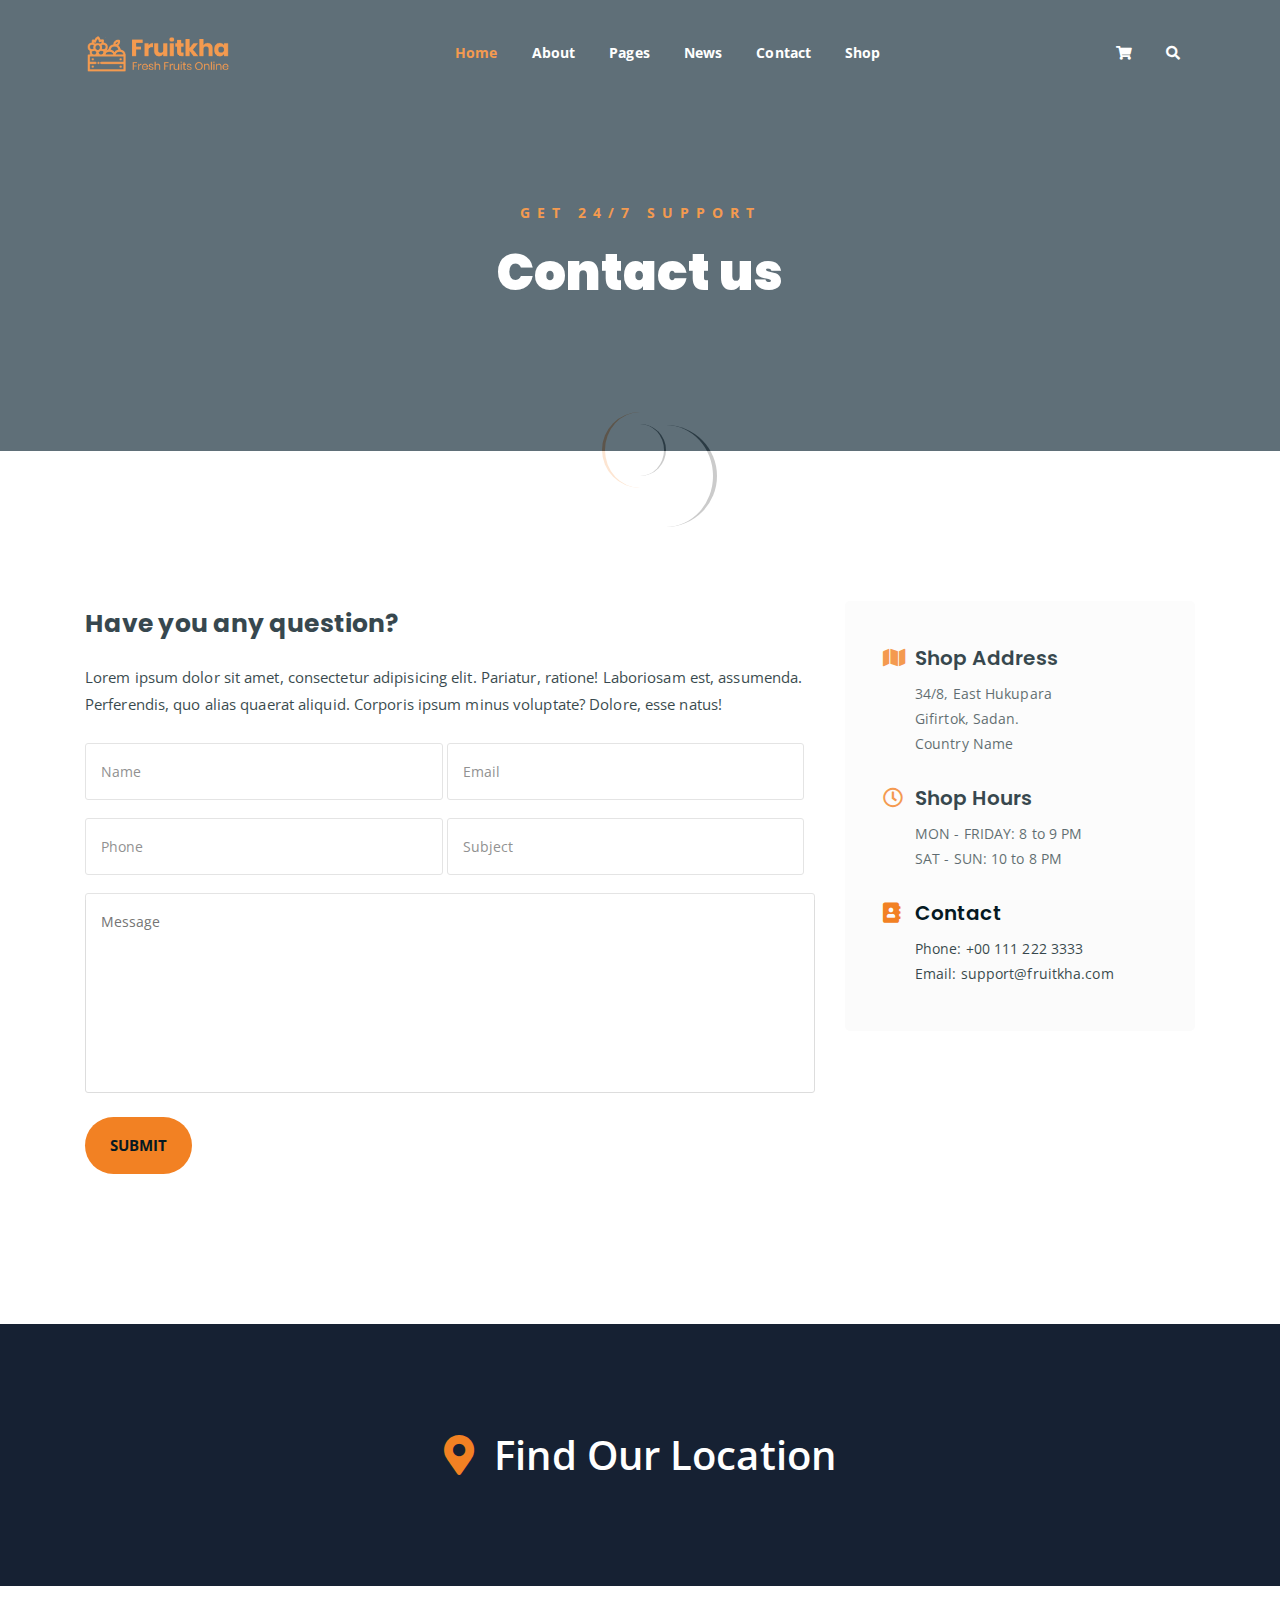
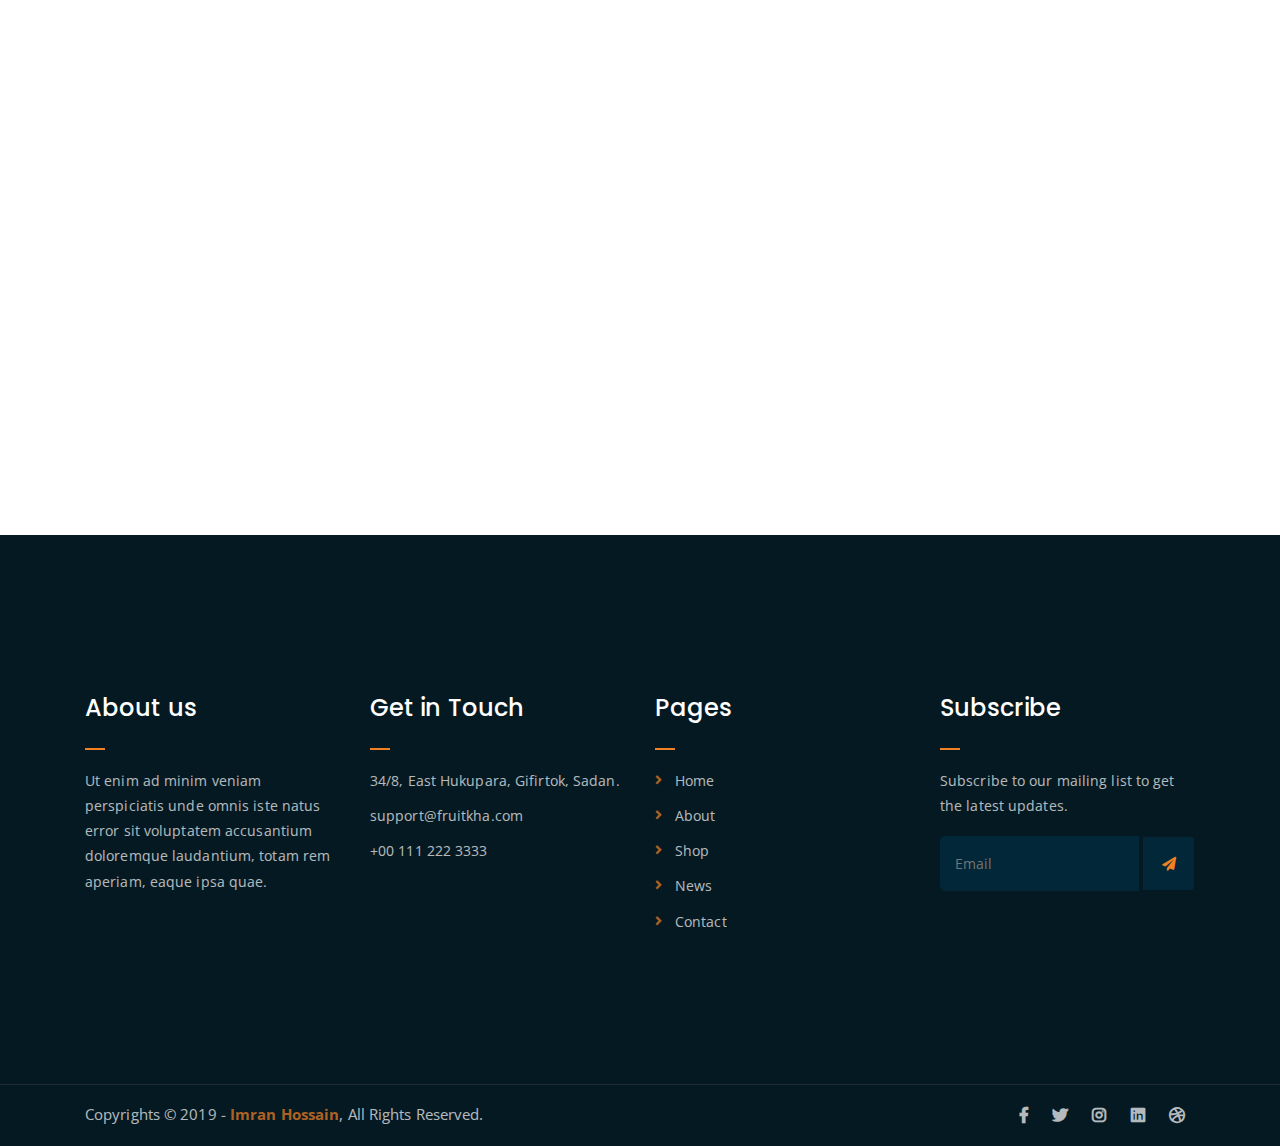
<file: BioFarm/contact.html>
<!DOCTYPE html>
<html lang="en">
<head>
	<meta charset="UTF-8">
	<meta http-equiv="X-UA-Compatible" content="IE=edge">
	<meta name="viewport" content="width=device-width, initial-scale=1">
	<meta name="description" content="Responsive Bootstrap4 Shop Template, Created by Imran Hossain from https://imransdesign.com/">

	<!-- title -->
	<title>Contact</title>

	<!-- favicon -->
	<link rel="shortcut icon" type="image/png" href="assets/img/favicon.png">
	<!-- google font -->
	<link href="https://fonts.googleapis.com/css?family=Open+Sans:300,400,700" rel="stylesheet">
	<link href="https://fonts.googleapis.com/css?family=Poppins:400,700&display=swap" rel="stylesheet">
	<!-- fontawesome -->
	<link rel="stylesheet" href="assets/css/all.min.css">
	<!-- bootstrap -->
	<link rel="stylesheet" href="assets/bootstrap/css/bootstrap.min.css">
	<!-- owl carousel -->
	<link rel="stylesheet" href="assets/css/owl.carousel.css">
	<!-- magnific popup -->
	<link rel="stylesheet" href="assets/css/magnific-popup.css">
	<!-- animate css -->
	<link rel="stylesheet" href="assets/css/animate.css">
	<!-- mean menu css -->
	<link rel="stylesheet" href="assets/css/meanmenu.min.css">
	<!-- main style -->
	<link rel="stylesheet" href="assets/css/main.css">
	<!-- responsive -->
	<link rel="stylesheet" href="assets/css/responsive.css">

</head>
<body>
	
	<!--PreLoader-->
    <div class="loader">
        <div class="loader-inner">
            <div class="circle"></div>
        </div>
    </div>
    <!--PreLoader Ends-->
	
	<!-- header -->
	<div class="top-header-area" id="sticker">
		<div class="container">
			<div class="row">
				<div class="col-lg-12 col-sm-12 text-center">
					<div class="main-menu-wrap">
						<!-- logo -->
						<div class="site-logo">
							<a href="index.html">
								<img src="assets/img/logo.png" alt="">
							</a>
						</div>
						<!-- logo -->

						<!-- menu start -->
						<nav class="main-menu">
							<ul>
								<li class="current-list-item"><a href="#">Home</a>
									<ul class="sub-menu">
										<li><a href="index.html">Static Home</a></li>
										<li><a href="index_2.html">Slider Home</a></li>
									</ul>
								</li>
								<li><a href="about.html">About</a></li>
								<li><a href="#">Pages</a>
									<ul class="sub-menu">
										<li><a href="404.html">404 page</a></li>
										<li><a href="about.html">About</a></li>
										<li><a href="cart.html">Cart</a></li>
										<li><a href="checkout.html">Check Out</a></li>
										<li><a href="contact.html">Contact</a></li>
										<li><a href="news.html">News</a></li>
										<li><a href="shop.html">Shop</a></li>
									</ul>
								</li>
								<li><a href="news.html">News</a>
									<ul class="sub-menu">
										<li><a href="news.html">News</a></li>
										<li><a href="single-news.html">Single News</a></li>
									</ul>
								</li>
								<li><a href="contact.html">Contact</a></li>
								<li><a href="shop.html">Shop</a>
									<ul class="sub-menu">
										<li><a href="shop.html">Shop</a></li>
										<li><a href="checkout.html">Check Out</a></li>
										<li><a href="single-product.html">Single Product</a></li>
										<li><a href="cart.html">Cart</a></li>
									</ul>
								</li>
								<li>
									<div class="header-icons">
										<a class="shopping-cart" href="cart.html"><i class="fas fa-shopping-cart"></i></a>
										<a class="mobile-hide search-bar-icon" href="#"><i class="fas fa-search"></i></a>
									</div>
								</li>
							</ul>
						</nav>
						<a class="mobile-show search-bar-icon" href="#"><i class="fas fa-search"></i></a>
						<div class="mobile-menu"></div>
						<!-- menu end -->
					</div>
				</div>
			</div>
		</div>
	</div>
	<!-- end header -->

	<!-- search area -->
	<div class="search-area">
		<div class="container">
			<div class="row">
				<div class="col-lg-12">
					<span class="close-btn"><i class="fas fa-window-close"></i></span>
					<div class="search-bar">
						<div class="search-bar-tablecell">
							<h3>Search For:</h3>
							<input type="text" placeholder="Keywords">
							<button type="submit">Search <i class="fas fa-search"></i></button>
						</div>
					</div>
				</div>
			</div>
		</div>
	</div>
	<!-- end search arewa -->
	
	<!-- breadcrumb-section -->
	<div class="breadcrumb-section breadcrumb-bg">
		<div class="container">
			<div class="row">
				<div class="col-lg-8 offset-lg-2 text-center">
					<div class="breadcrumb-text">
						<p>Get 24/7 Support</p>
						<h1>Contact us</h1>
					</div>
				</div>
			</div>
		</div>
	</div>
	<!-- end breadcrumb section -->

	<!-- contact form -->
	<div class="contact-from-section mt-150 mb-150">
		<div class="container">
			<div class="row">
				<div class="col-lg-8 mb-5 mb-lg-0">
					<div class="form-title">
						<h2>Have you any question?</h2>
						<p>Lorem ipsum dolor sit amet, consectetur adipisicing elit. Pariatur, ratione! Laboriosam est, assumenda. Perferendis, quo alias quaerat aliquid. Corporis ipsum minus voluptate? Dolore, esse natus!</p>
					</div>
				 	<div id="form_status"></div>
					<div class="contact-form">
						<form type="POST" id="fruitkha-contact" onSubmit="return valid_datas( this );">
							<p>
								<input type="text" placeholder="Name" name="name" id="name">
								<input type="email" placeholder="Email" name="email" id="email">
							</p>
							<p>
								<input type="tel" placeholder="Phone" name="phone" id="phone">
								<input type="text" placeholder="Subject" name="subject" id="subject">
							</p>
							<p><textarea name="message" id="message" cols="30" rows="10" placeholder="Message"></textarea></p>
							<input type="hidden" name="token" value="FsWga4&@f6aw" />
							<p><input type="submit" value="Submit"></p>
						</form>
					</div>
				</div>
				<div class="col-lg-4">
					<div class="contact-form-wrap">
						<div class="contact-form-box">
							<h4><i class="fas fa-map"></i> Shop Address</h4>
							<p>34/8, East Hukupara <br> Gifirtok, Sadan. <br> Country Name</p>
						</div>
						<div class="contact-form-box">
							<h4><i class="far fa-clock"></i> Shop Hours</h4>
							<p>MON - FRIDAY: 8 to 9 PM <br> SAT - SUN: 10 to 8 PM </p>
						</div>
						<div class="contact-form-box">
							<h4><i class="fas fa-address-book"></i> Contact</h4>
							<p>Phone: +00 111 222 3333 <br> Email: support@fruitkha.com</p>
						</div>
					</div>
				</div>
			</div>
		</div>
	</div>
	<!-- end contact form -->

	<!-- find our location -->
	<div class="find-location blue-bg">
		<div class="container">
			<div class="row">
				<div class="col-lg-12 text-center">
					<p> <i class="fas fa-map-marker-alt"></i> Find Our Location</p>
				</div>
			</div>
		</div>
	</div>
	<!-- end find our location -->

	<!-- google map section -->
	<div class="embed-responsive embed-responsive-21by9">
		<iframe src="https://www.google.com/maps/embed?pb=!1m18!1m12!1m3!1d26432.42324808999!2d-118.34398767954286!3d34.09378509738966!2m3!1f0!2f0!3f0!3m2!1i1024!2i768!4f13.1!3m3!1m2!1s0x80c2bf07045279bf%3A0xf67a9a6797bdfae4!2sHollywood%2C%20Los%20Angeles%2C%20CA%2C%20USA!5e0!3m2!1sen!2sbd!4v1576846473265!5m2!1sen!2sbd" width="600" height="450" frameborder="0" style="border:0;" allowfullscreen="" class="embed-responsive-item"></iframe>
	</div>
	<!-- end google map section -->


	<!-- footer -->
	<div class="footer-area">
		<div class="container">
			<div class="row">
				<div class="col-lg-3 col-md-6">
					<div class="footer-box about-widget">
						<h2 class="widget-title">About us</h2>
						<p>Ut enim ad minim veniam perspiciatis unde omnis iste natus error sit voluptatem accusantium doloremque laudantium, totam rem aperiam, eaque ipsa quae.</p>
					</div>
				</div>
				<div class="col-lg-3 col-md-6">
					<div class="footer-box get-in-touch">
						<h2 class="widget-title">Get in Touch</h2>
						<ul>
							<li>34/8, East Hukupara, Gifirtok, Sadan.</li>
							<li>support@fruitkha.com</li>
							<li>+00 111 222 3333</li>
						</ul>
					</div>
				</div>
				<div class="col-lg-3 col-md-6">
					<div class="footer-box pages">
						<h2 class="widget-title">Pages</h2>
						<ul>
							<li><a href="index.html">Home</a></li>
							<li><a href="about.html">About</a></li>
							<li><a href="services.html">Shop</a></li>
							<li><a href="news.html">News</a></li>
							<li><a href="contact.html">Contact</a></li>
						</ul>
					</div>
				</div>
				<div class="col-lg-3 col-md-6">
					<div class="footer-box subscribe">
						<h2 class="widget-title">Subscribe</h2>
						<p>Subscribe to our mailing list to get the latest updates.</p>
						<form action="index.html">
							<input type="email" placeholder="Email">
							<button type="submit"><i class="fas fa-paper-plane"></i></button>
						</form>
					</div>
				</div>
			</div>
		</div>
	</div>
	<!-- end footer -->
	
	<!-- copyright -->
	<div class="copyright">
		<div class="container">
			<div class="row">
				<div class="col-lg-6 col-md-12">
					<p>Copyrights &copy; 2019 - <a href="https://imransdesign.com/">Imran Hossain</a>,  All Rights Reserved.</p>
				</div>
				<div class="col-lg-6 text-right col-md-12">
					<div class="social-icons">
						<ul>
							<li><a href="#" target="_blank"><i class="fab fa-facebook-f"></i></a></li>
							<li><a href="#" target="_blank"><i class="fab fa-twitter"></i></a></li>
							<li><a href="#" target="_blank"><i class="fab fa-instagram"></i></a></li>
							<li><a href="#" target="_blank"><i class="fab fa-linkedin"></i></a></li>
							<li><a href="#" target="_blank"><i class="fab fa-dribbble"></i></a></li>
						</ul>
					</div>
				</div>
			</div>
		</div>
	</div>
	<!-- end copyright -->
	
	<!-- jquery -->
	<script src="assets/js/jquery-1.11.3.min.js"></script>
	<!-- bootstrap -->
	<script src="assets/bootstrap/js/bootstrap.min.js"></script>
	<!-- count down -->
	<script src="assets/js/jquery.countdown.js"></script>
	<!-- isotope -->
	<script src="assets/js/jquery.isotope-3.0.6.min.js"></script>
	<!-- waypoints -->
	<script src="assets/js/waypoints.js"></script>
	<!-- owl carousel -->
	<script src="assets/js/owl.carousel.min.js"></script>
	<!-- magnific popup -->
	<script src="assets/js/jquery.magnific-popup.min.js"></script>
	<!-- mean menu -->
	<script src="assets/js/jquery.meanmenu.min.js"></script>
	<!-- sticker js -->
	<script src="assets/js/sticker.js"></script>
	<!-- form validation js -->
	<script src="assets/js/form-validate.js"></script>
	<!-- main js -->
	<script src="assets/js/main.js"></script>
	
</body>
</html>
</file>
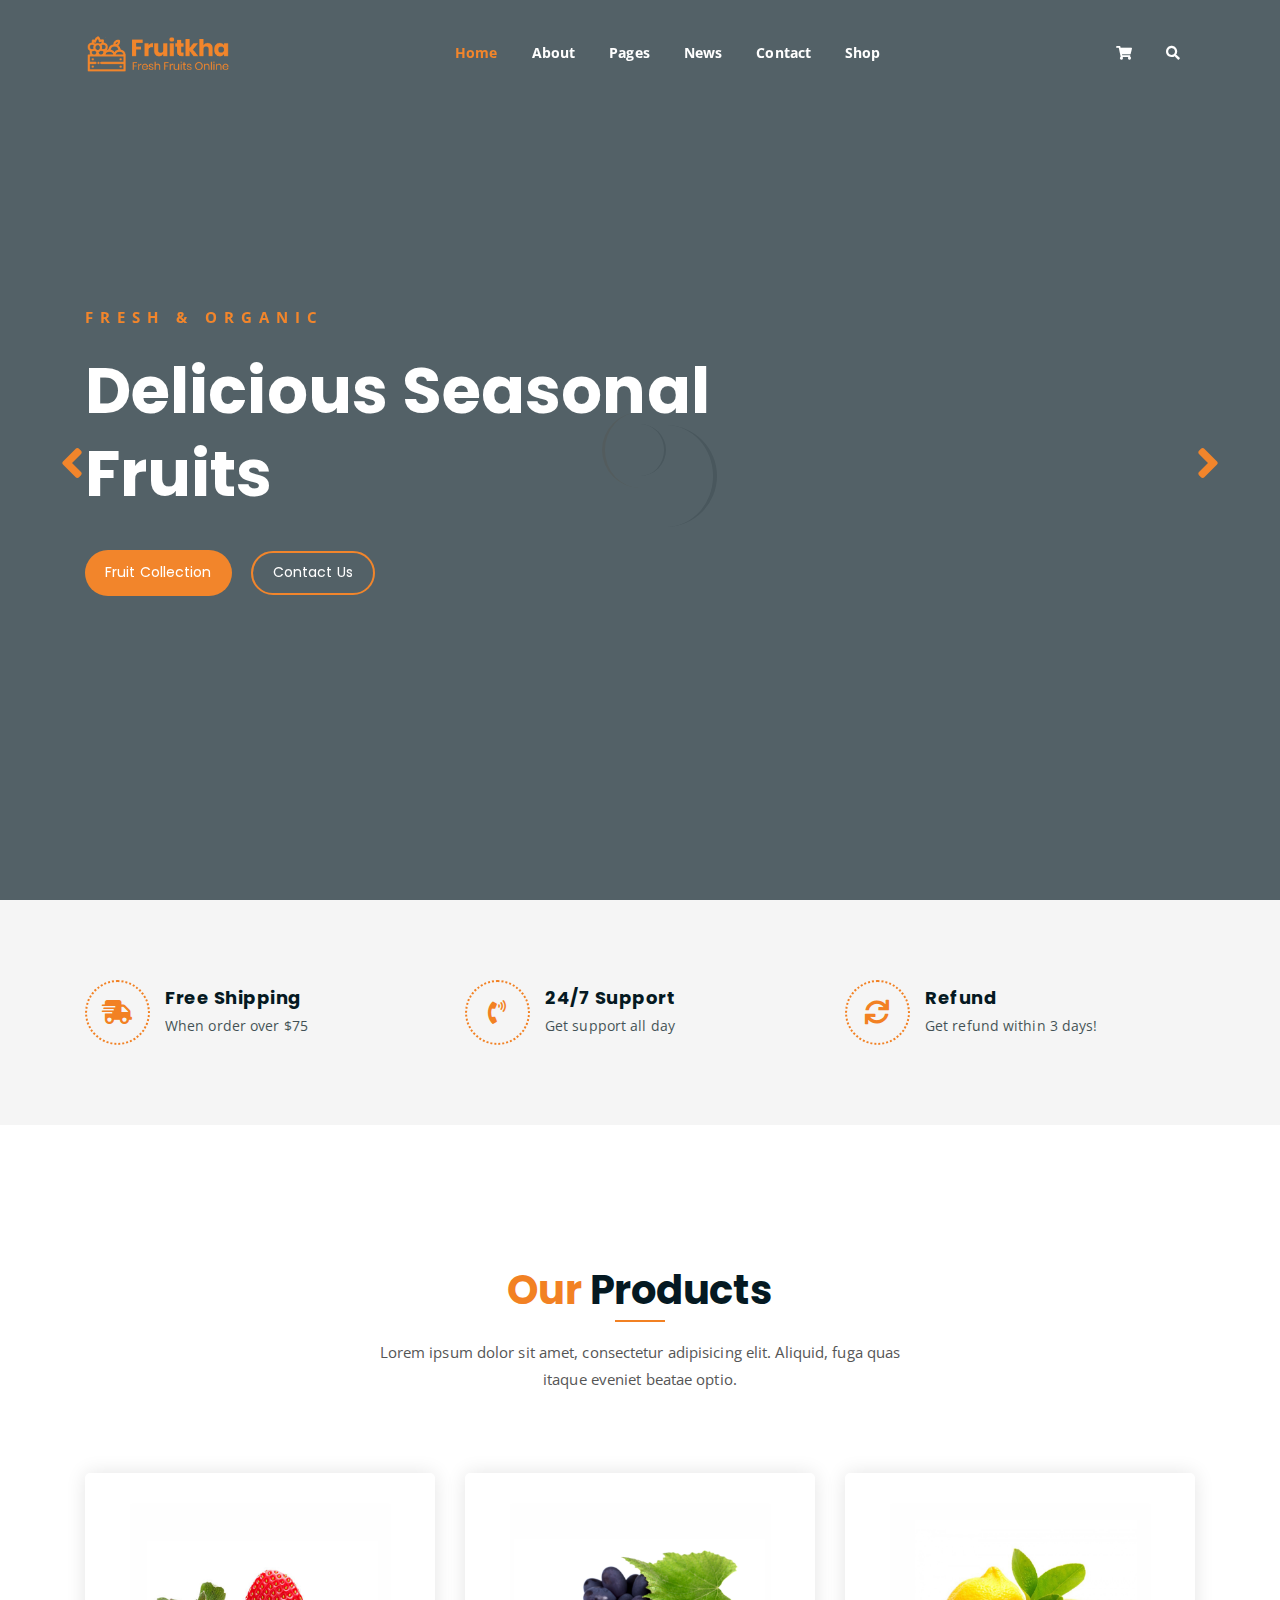
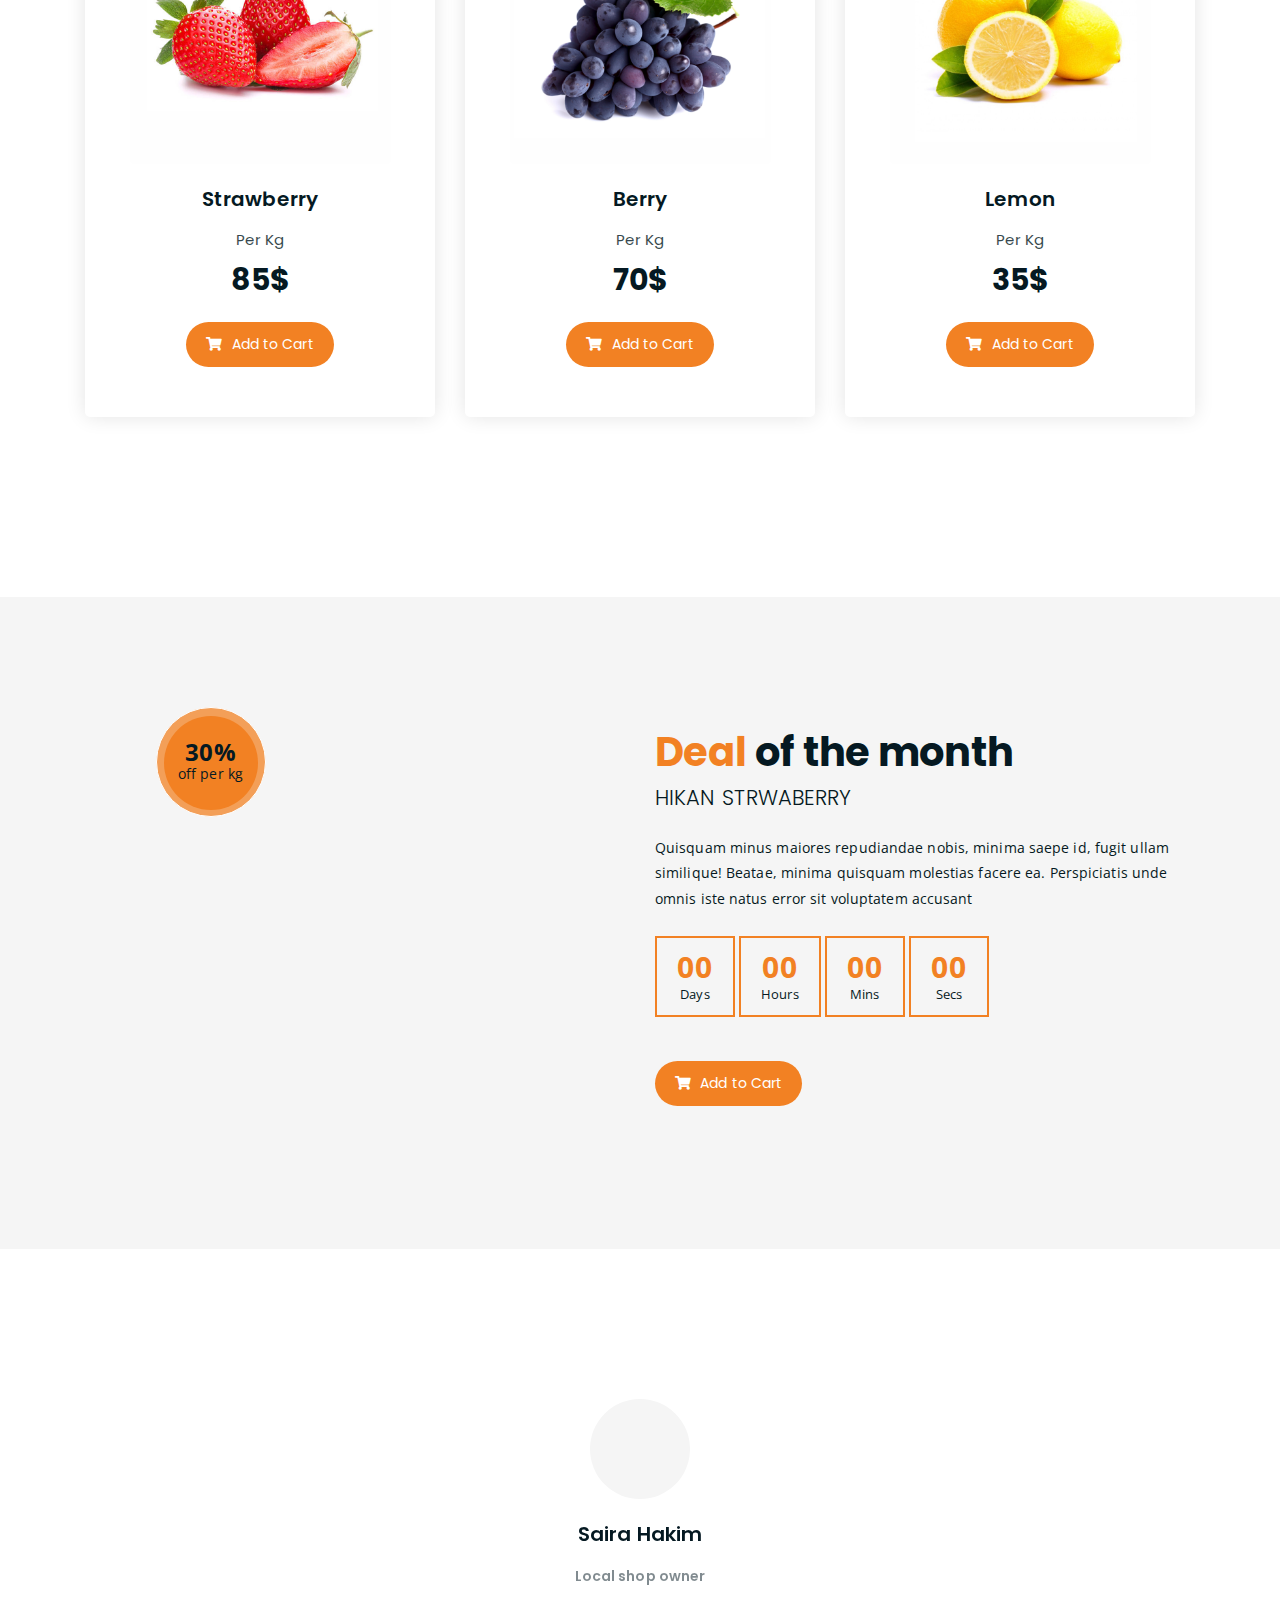
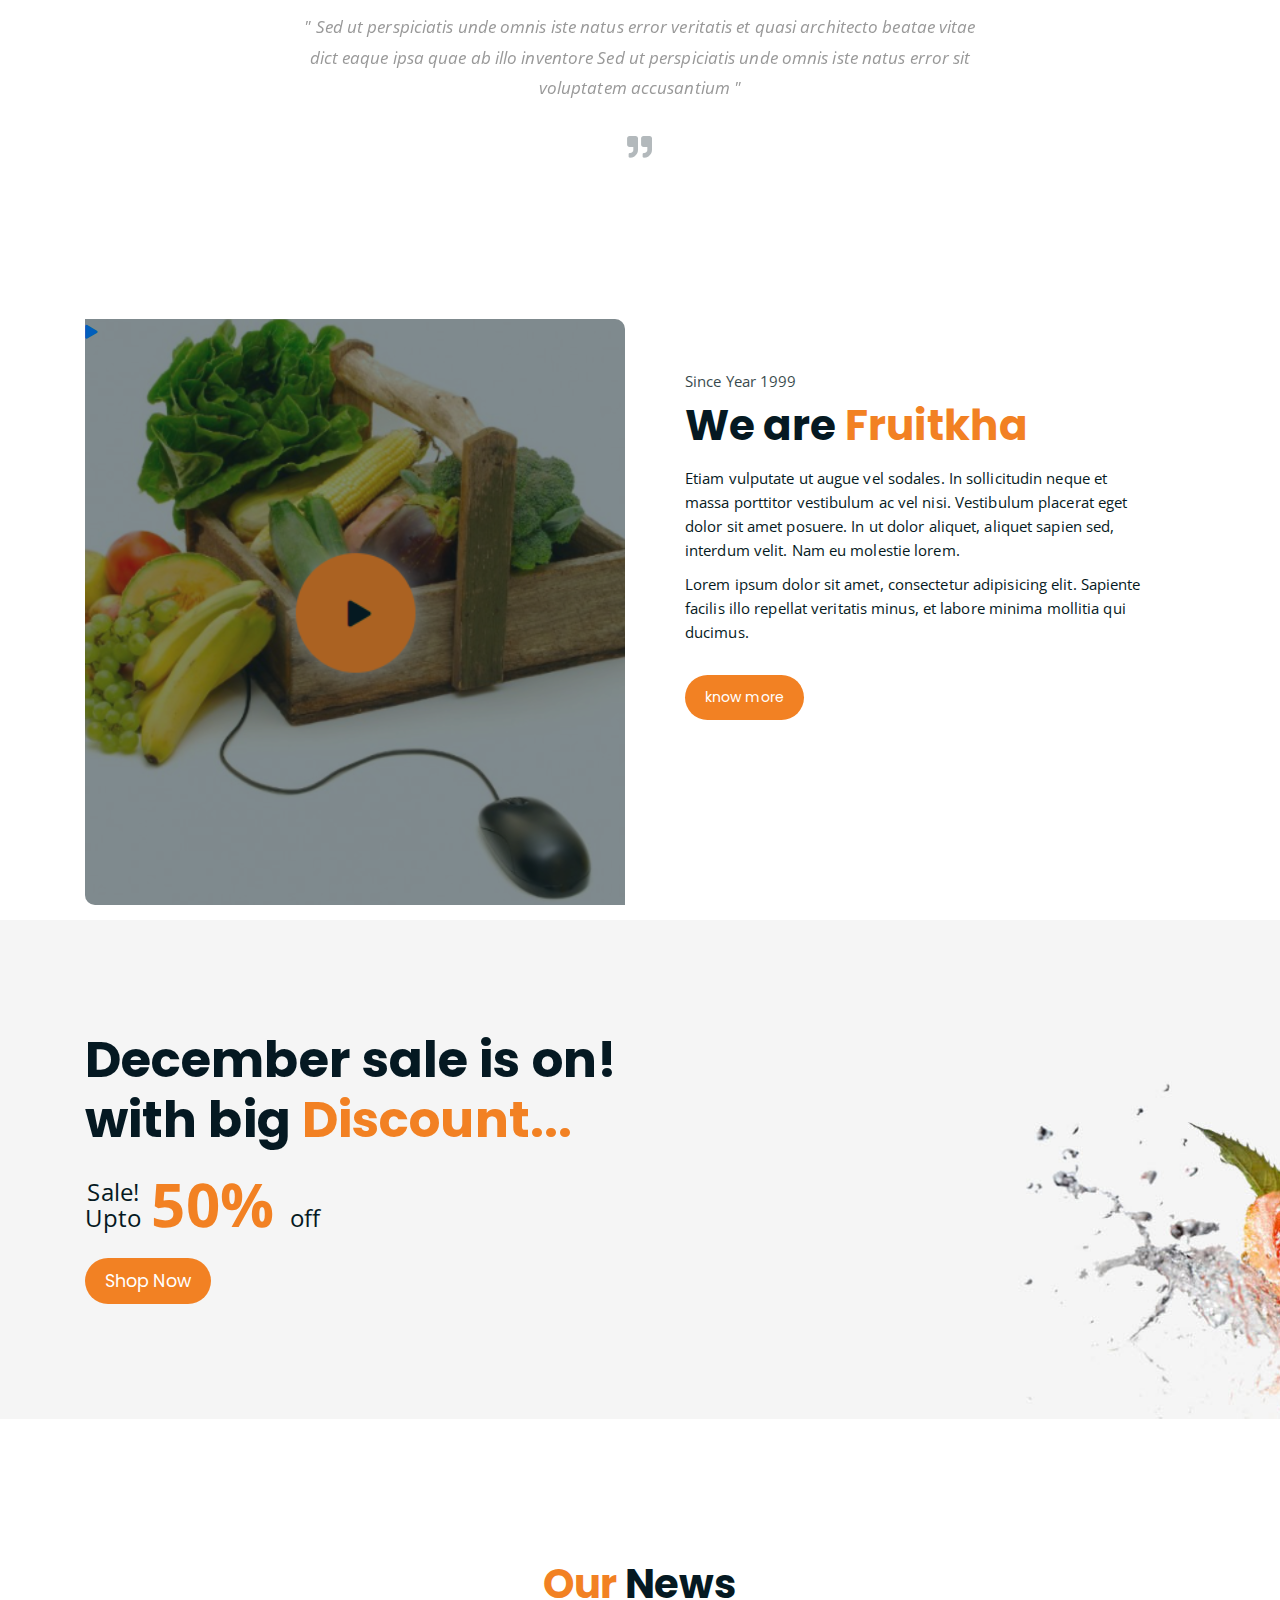
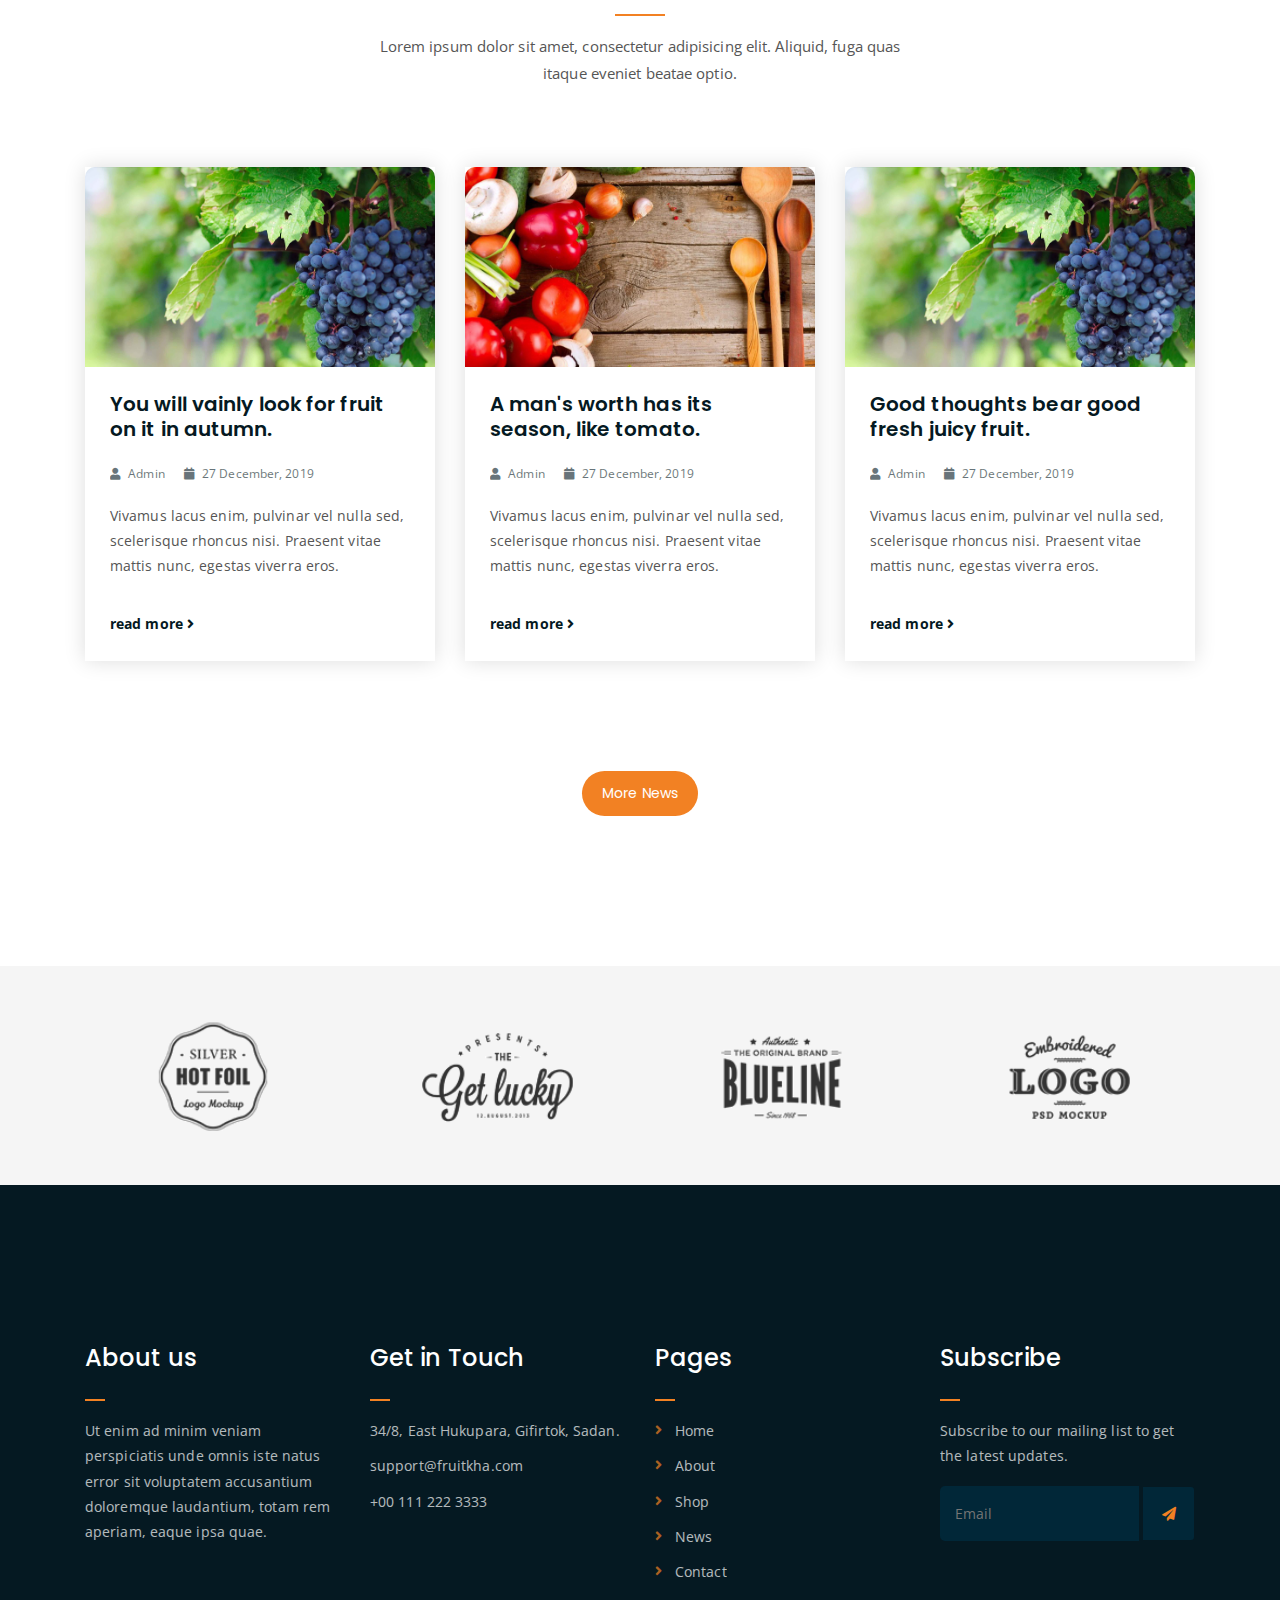
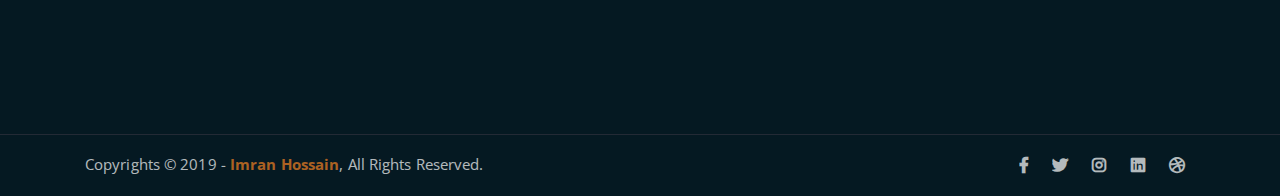
<file: BioFarm/index_2.html>
<!DOCTYPE html>
<html lang="en">
<head>
	<meta charset="UTF-8">
	<meta http-equiv="X-UA-Compatible" content="IE=edge">
	<meta name="viewport" content="width=device-width, initial-scale=1">
	<meta name="description" content="Responsive Bootstrap4 Shop Template, Created by Imran Hossain from https://imransdesign.com/">

	<!-- title -->
	<title>Fruitkha - Slider Version</title>

	<!-- favicon -->
	<link rel="shortcut icon" type="image/png" href="assets/img/favicon.png">
	<!-- google font -->
	<link href="https://fonts.googleapis.com/css?family=Open+Sans:300,400,700" rel="stylesheet">
	<link href="https://fonts.googleapis.com/css?family=Poppins:400,700&display=swap" rel="stylesheet">
	<!-- fontawesome -->
	<link rel="stylesheet" href="assets/css/all.min.css">
	<!-- bootstrap -->
	<link rel="stylesheet" href="assets/bootstrap/css/bootstrap.min.css">
	<!-- owl carousel -->
	<link rel="stylesheet" href="assets/css/owl.carousel.css">
	<!-- magnific popup -->
	<link rel="stylesheet" href="assets/css/magnific-popup.css">
	<!-- animate css -->
	<link rel="stylesheet" href="assets/css/animate.css">
	<!-- mean menu css -->
	<link rel="stylesheet" href="assets/css/meanmenu.min.css">
	<!-- main style -->
	<link rel="stylesheet" href="assets/css/main.css">
	<!-- responsive -->
	<link rel="stylesheet" href="assets/css/responsive.css">

</head>
<body>
	
	<!--PreLoader-->
    <div class="loader">
        <div class="loader-inner">
            <div class="circle"></div>
        </div>
    </div>
    <!--PreLoader Ends-->
	
	<!-- header -->
	<div class="top-header-area" id="sticker">
		<div class="container">
			<div class="row">
				<div class="col-lg-12 col-sm-12 text-center">
					<div class="main-menu-wrap">
						<!-- logo -->
						<div class="site-logo">
							<a href="index.html">
								<img src="assets/img/logo.png" alt="">
							</a>
						</div>
						<!-- logo -->

						<!-- menu start -->
						<nav class="main-menu">
							<ul>
								<li class="current-list-item"><a href="#">Home</a>
									<ul class="sub-menu">
										<li><a href="index.html">Static Home</a></li>
										<li><a href="index_2.html">Slider Home</a></li>
									</ul>
								</li>
								<li><a href="about.html">About</a></li>
								<li><a href="#">Pages</a>
									<ul class="sub-menu">
										<li><a href="404.html">404 page</a></li>
										<li><a href="about.html">About</a></li>
										<li><a href="cart.html">Cart</a></li>
										<li><a href="checkout.html">Check Out</a></li>
										<li><a href="contact.html">Contact</a></li>
										<li><a href="news.html">News</a></li>
										<li><a href="shop.html">Shop</a></li>
									</ul>
								</li>
								<li><a href="news.html">News</a>
									<ul class="sub-menu">
										<li><a href="news.html">News</a></li>
										<li><a href="single-news.html">Single News</a></li>
									</ul>
								</li>
								<li><a href="contact.html">Contact</a></li>
								<li><a href="shop.html">Shop</a>
									<ul class="sub-menu">
										<li><a href="shop.html">Shop</a></li>
										<li><a href="checkout.html">Check Out</a></li>
										<li><a href="single-product.html">Single Product</a></li>
										<li><a href="cart.html">Cart</a></li>
									</ul>
								</li>
								<li>
									<div class="header-icons">
										<a class="shopping-cart" href="cart.html"><i class="fas fa-shopping-cart"></i></a>
										<a class="mobile-hide search-bar-icon" href="#"><i class="fas fa-search"></i></a>
									</div>
								</li>
							</ul>
						</nav>
						<a class="mobile-show search-bar-icon" href="#"><i class="fas fa-search"></i></a>
						<div class="mobile-menu"></div>
						<!-- menu end -->
					</div>
				</div>
			</div>
		</div>
	</div>
	<!-- end header -->
	
	<!-- search area -->
	<div class="search-area">
		<div class="container">
			<div class="row">
				<div class="col-lg-12">
					<span class="close-btn"><i class="fas fa-window-close"></i></span>
					<div class="search-bar">
						<div class="search-bar-tablecell">
							<h3>Search For:</h3>
							<input type="text" placeholder="Keywords">
							<button type="submit">Search <i class="fas fa-search"></i></button>
						</div>
					</div>
				</div>
			</div>
		</div>
	</div>
	<!-- end search area -->

	<!-- home page slider -->
	<div class="homepage-slider">
		<!-- single home slider -->
		<div class="single-homepage-slider homepage-bg-1">
			<div class="container">
				<div class="row">
					<div class="col-md-12 col-lg-7 offset-lg-1 offset-xl-0">
						<div class="hero-text">
							<div class="hero-text-tablecell">
								<p class="subtitle">Fresh & Organic</p>
								<h1>Delicious Seasonal Fruits</h1>
								<div class="hero-btns">
									<a href="shop.html" class="boxed-btn">Fruit Collection</a>
									<a href="contact.html" class="bordered-btn">Contact Us</a>
								</div>
							</div>
						</div>
					</div>
				</div>
			</div>
		</div>
		<!-- single home slider -->
		<div class="single-homepage-slider homepage-bg-2">
			<div class="container">
				<div class="row">
					<div class="col-lg-10 offset-lg-1 text-center">
						<div class="hero-text">
							<div class="hero-text-tablecell">
								<p class="subtitle">Fresh Everyday</p>
								<h1>100% Organic Collection</h1>
								<div class="hero-btns">
									<a href="shop.html" class="boxed-btn">Visit Shop</a>
									<a href="contact.html" class="bordered-btn">Contact Us</a>
								</div>
							</div>
						</div>
					</div>
				</div>
			</div>
		</div>
		<!-- single home slider -->
		<div class="single-homepage-slider homepage-bg-3">
			<div class="container">
				<div class="row">
					<div class="col-lg-10 offset-lg-1 text-right">
						<div class="hero-text">
							<div class="hero-text-tablecell">
								<p class="subtitle">Mega Sale Going On!</p>
								<h1>Get December Discount</h1>
								<div class="hero-btns">
									<a href="shop.html" class="boxed-btn">Visit Shop</a>
									<a href="contact.html" class="bordered-btn">Contact Us</a>
								</div>
							</div>
						</div>
					</div>
				</div>
			</div>
		</div>
	</div>
	<!-- end home page slider -->

	<!-- features list section -->
	<div class="list-section pt-80 pb-80">
		<div class="container">

			<div class="row">
				<div class="col-lg-4 col-md-6 mb-4 mb-lg-0">
					<div class="list-box d-flex align-items-center">
						<div class="list-icon">
							<i class="fas fa-shipping-fast"></i>
						</div>
						<div class="content">
							<h3>Free Shipping</h3>
							<p>When order over $75</p>
						</div>
					</div>
				</div>
				<div class="col-lg-4 col-md-6 mb-4 mb-lg-0">
					<div class="list-box d-flex align-items-center">
						<div class="list-icon">
							<i class="fas fa-phone-volume"></i>
						</div>
						<div class="content">
							<h3>24/7 Support</h3>
							<p>Get support all day</p>
						</div>
					</div>
				</div>
				<div class="col-lg-4 col-md-6">
					<div class="list-box d-flex justify-content-start align-items-center">
						<div class="list-icon">
							<i class="fas fa-sync"></i>
						</div>
						<div class="content">
							<h3>Refund</h3>
							<p>Get refund within 3 days!</p>
						</div>
					</div>
				</div>
			</div>

		</div>
	</div>
	<!-- end features list section -->

	<!-- product section -->
	<div class="product-section mt-150 mb-150">
		<div class="container">
			<div class="row">
				<div class="col-lg-8 offset-lg-2 text-center">
					<div class="section-title">	
						<h3><span class="orange-text">Our</span> Products</h3>
						<p>Lorem ipsum dolor sit amet, consectetur adipisicing elit. Aliquid, fuga quas itaque eveniet beatae optio.</p>
					</div>
				</div>
			</div>

			<div class="row">
				<div class="col-lg-4 col-md-6 text-center">
					<div class="single-product-item">
						<div class="product-image">
							<a href="single-product.html"><img src="assets/img/products/product-img-1.jpg" alt=""></a>
						</div>
						<h3>Strawberry</h3>
						<p class="product-price"><span>Per Kg</span> 85$ </p>
						<a href="cart.html" class="cart-btn"><i class="fas fa-shopping-cart"></i> Add to Cart</a>
					</div>
				</div>
				<div class="col-lg-4 col-md-6 text-center">
					<div class="single-product-item">
						<div class="product-image">
							<a href="single-product.html"><img src="assets/img/products/product-img-2.jpg" alt=""></a>
						</div>
						<h3>Berry</h3>
						<p class="product-price"><span>Per Kg</span> 70$ </p>
						<a href="cart.html" class="cart-btn"><i class="fas fa-shopping-cart"></i> Add to Cart</a>
					</div>
				</div>
				<div class="col-lg-4 col-md-6 offset-md-3 offset-lg-0 text-center">
					<div class="single-product-item">
						<div class="product-image">
							<a href="single-product.html"><img src="assets/img/products/product-img-3.jpg" alt=""></a>
						</div>
						<h3>Lemon</h3>
						<p class="product-price"><span>Per Kg</span> 35$ </p>
						<a href="cart.html" class="cart-btn"><i class="fas fa-shopping-cart"></i> Add to Cart</a>
					</div>
				</div>
			</div>
		</div>
	</div>
	<!-- end product section -->

	<!-- cart banner section -->
	<section class="cart-banner pt-100 pb-100">
    	<div class="container">
        	<div class="row clearfix">
            	<!--Image Column-->
            	<div class="image-column col-lg-6">
                	<div class="image">
                    	<div class="price-box">
                        	<div class="inner-price">
                                <span class="price">
                                    <strong>30%</strong> <br> off per kg
                                </span>
                            </div>
                        </div>
                    	<img src="assets/img/a.jpg" alt="">
                    </div>
                </div>
                <!--Content Column-->
                <div class="content-column col-lg-6">
					<h3><span class="orange-text">Deal</span> of the month</h3>
                    <h4>Hikan Strwaberry</h4>
                    <div class="text">Quisquam minus maiores repudiandae nobis, minima saepe id, fugit ullam similique! Beatae, minima quisquam molestias facere ea. Perspiciatis unde omnis iste natus error sit voluptatem accusant</div>
                    <!--Countdown Timer-->
                    <div class="time-counter"><div class="time-countdown clearfix" data-countdown="2020/2/01"><div class="counter-column"><div class="inner"><span class="count">00</span>Days</div></div> <div class="counter-column"><div class="inner"><span class="count">00</span>Hours</div></div>  <div class="counter-column"><div class="inner"><span class="count">00</span>Mins</div></div>  <div class="counter-column"><div class="inner"><span class="count">00</span>Secs</div></div></div></div>
                	<a href="cart.html" class="cart-btn mt-3"><i class="fas fa-shopping-cart"></i> Add to Cart</a>
                </div>
            </div>
        </div>
    </section>
    <!-- end cart banner section -->

	<!-- testimonail-section -->
	<div class="testimonail-section mt-150 mb-150">
		<div class="container">
			<div class="row">
				<div class="col-lg-10 offset-lg-1 text-center">
					<div class="testimonial-sliders">
						<div class="single-testimonial-slider">
							<div class="client-avater">
								<img src="assets/img/avaters/avatar1.png" alt="">
							</div>
							<div class="client-meta">
								<h3>Saira Hakim <span>Local shop owner</span></h3>
								<p class="testimonial-body">
									" Sed ut perspiciatis unde omnis iste natus error veritatis et  quasi architecto beatae vitae dict eaque ipsa quae ab illo inventore Sed ut perspiciatis unde omnis iste natus error sit voluptatem accusantium "
								</p>
								<div class="last-icon">
									<i class="fas fa-quote-right"></i>
								</div>
							</div>
						</div>
						<div class="single-testimonial-slider">
							<div class="client-avater">
								<img src="assets/img/avaters/avatar2.png" alt="">
							</div>
							<div class="client-meta">
								<h3>David Niph <span>Local shop owner</span></h3>
								<p class="testimonial-body">
									" Sed ut perspiciatis unde omnis iste natus error veritatis et  quasi architecto beatae vitae dict eaque ipsa quae ab illo inventore Sed ut perspiciatis unde omnis iste natus error sit voluptatem accusantium "
								</p>
								<div class="last-icon">
									<i class="fas fa-quote-right"></i>
								</div>
							</div>
						</div>
						<div class="single-testimonial-slider">
							<div class="client-avater">
								<img src="assets/img/avaters/avatar3.png" alt="">
							</div>
							<div class="client-meta">
								<h3>Jacob Sikim <span>Local shop owner</span></h3>
								<p class="testimonial-body">
									" Sed ut perspiciatis unde omnis iste natus error veritatis et  quasi architecto beatae vitae dict eaque ipsa quae ab illo inventore Sed ut perspiciatis unde omnis iste natus error sit voluptatem accusantium "
								</p>
								<div class="last-icon">
									<i class="fas fa-quote-right"></i>
								</div>
							</div>
						</div>
					</div>
				</div>
			</div>
		</div>
	</div>
	<!-- end testimonail-section -->
	
	<!-- advertisement section -->
	<div class="abt-section mb-150">
		<div class="container">
			<div class="row">
				<div class="col-lg-6 col-md-12">
					<div class="abt-bg">
						<a href="https://www.youtube.com/watch?v=DBLlFWYcIGQ" class="video-play-btn popup-youtube"><i class="fas fa-play"></i></a>
					</div>
				</div>
				<div class="col-lg-6 col-md-12">
					<div class="abt-text">
						<p class="top-sub">Since Year 1999</p>
						<h2>We are <span class="orange-text">Fruitkha</span></h2>
						<p>Etiam vulputate ut augue vel sodales. In sollicitudin neque et massa porttitor vestibulum ac vel nisi. Vestibulum placerat eget dolor sit amet posuere. In ut dolor aliquet, aliquet sapien sed, interdum velit. Nam eu molestie lorem.</p>
						<p>Lorem ipsum dolor sit amet, consectetur adipisicing elit. Sapiente facilis illo repellat veritatis minus, et labore minima mollitia qui ducimus.</p>
						<a href="about.html" class="boxed-btn mt-4">know more</a>
					</div>
				</div>
			</div>
		</div>
	</div>
	<!-- end advertisement section -->
	
	<!-- shop banner -->
	<section class="shop-banner">
    	<div class="container">
        	<h3>December sale is on! <br> with big <span class="orange-text">Discount...</span></h3>
            <div class="sale-percent"><span>Sale! <br> Upto</span>50% <span>off</span></div>
            <a href="shop.html" class="cart-btn btn-lg">Shop Now</a>
        </div>
    </section>
	<!-- end shop banner -->

	<!-- latest news -->
	<div class="latest-news pt-150 pb-150">
		<div class="container">

			<div class="row">
				<div class="col-lg-8 offset-lg-2 text-center">
					<div class="section-title">	
						<h3><span class="orange-text">Our</span> News</h3>
						<p>Lorem ipsum dolor sit amet, consectetur adipisicing elit. Aliquid, fuga quas itaque eveniet beatae optio.</p>
					</div>
				</div>
			</div>

			<div class="row">
				<div class="col-lg-4 col-md-6">
					<div class="single-latest-news">
						<a href="single-news.html"><div class="latest-news-bg news-bg-1"></div></a>
						<div class="news-text-box">
							<h3><a href="single-news.html">You will vainly look for fruit on it in autumn.</a></h3>
							<p class="blog-meta">
								<span class="author"><i class="fas fa-user"></i> Admin</span>
								<span class="date"><i class="fas fa-calendar"></i> 27 December, 2019</span>
							</p>
							<p class="excerpt">Vivamus lacus enim, pulvinar vel nulla sed, scelerisque rhoncus nisi. Praesent vitae mattis nunc, egestas viverra eros.</p>
							<a href="single-news.html" class="read-more-btn">read more <i class="fas fa-angle-right"></i></a>
						</div>
					</div>
				</div>
				<div class="col-lg-4 col-md-6">
					<div class="single-latest-news">
						<a href="single-news.html"><div class="latest-news-bg news-bg-2"></div></a>
						<div class="news-text-box">
							<h3><a href="single-news.html">A man's worth has its season, like tomato.</a></h3>
							<p class="blog-meta">
								<span class="author"><i class="fas fa-user"></i> Admin</span>
								<span class="date"><i class="fas fa-calendar"></i> 27 December, 2019</span>
							</p>
							<p class="excerpt">Vivamus lacus enim, pulvinar vel nulla sed, scelerisque rhoncus nisi. Praesent vitae mattis nunc, egestas viverra eros.</p>
							<a href="single-news.html" class="read-more-btn">read more <i class="fas fa-angle-right"></i></a>
						</div>
					</div>
				</div>
				<div class="col-lg-4 col-md-6 offset-md-3 offset-lg-0">
					<div class="single-latest-news">
						<a href="single-news.html"><div class="latest-news-bg news-bg-3"></div></a>
						<div class="news-text-box">
							<h3><a href="single-news.html">Good thoughts bear good fresh juicy fruit.</a></h3>
							<p class="blog-meta">
								<span class="author"><i class="fas fa-user"></i> Admin</span>
								<span class="date"><i class="fas fa-calendar"></i> 27 December, 2019</span>
							</p>
							<p class="excerpt">Vivamus lacus enim, pulvinar vel nulla sed, scelerisque rhoncus nisi. Praesent vitae mattis nunc, egestas viverra eros.</p>
							<a href="single-news.html" class="read-more-btn">read more <i class="fas fa-angle-right"></i></a>
						</div>
					</div>
				</div>
			</div>
			<div class="row">
				<div class="col-lg-12 text-center">
					<a href="news.html" class="boxed-btn">More News</a>
				</div>
			</div>
		</div>
	</div>
	<!-- end latest news -->

	<!-- logo carousel -->
	<div class="logo-carousel-section">
		<div class="container">
			<div class="row">
				<div class="col-lg-12">
					<div class="logo-carousel-inner">
						<div class="single-logo-item">
							<img src="assets/img/company-logos/1.png" alt="">
						</div>
						<div class="single-logo-item">
							<img src="assets/img/company-logos/2.png" alt="">
						</div>
						<div class="single-logo-item">
							<img src="assets/img/company-logos/3.png" alt="">
						</div>
						<div class="single-logo-item">
							<img src="assets/img/company-logos/4.png" alt="">
						</div>
						<div class="single-logo-item">
							<img src="assets/img/company-logos/5.png" alt="">
						</div>
					</div>
				</div>
			</div>
		</div>
	</div>
	<!-- end logo carousel -->

	<!-- footer -->
	<div class="footer-area">
		<div class="container">
			<div class="row">
				<div class="col-lg-3 col-md-6">
					<div class="footer-box about-widget">
						<h2 class="widget-title">About us</h2>
						<p>Ut enim ad minim veniam perspiciatis unde omnis iste natus error sit voluptatem accusantium doloremque laudantium, totam rem aperiam, eaque ipsa quae.</p>
					</div>
				</div>
				<div class="col-lg-3 col-md-6">
					<div class="footer-box get-in-touch">
						<h2 class="widget-title">Get in Touch</h2>
						<ul>
							<li>34/8, East Hukupara, Gifirtok, Sadan.</li>
							<li>support@fruitkha.com</li>
							<li>+00 111 222 3333</li>
						</ul>
					</div>
				</div>
				<div class="col-lg-3 col-md-6">
					<div class="footer-box pages">
						<h2 class="widget-title">Pages</h2>
						<ul>
							<li><a href="index.html">Home</a></li>
							<li><a href="about.html">About</a></li>
							<li><a href="services.html">Shop</a></li>
							<li><a href="news.html">News</a></li>
							<li><a href="contact.html">Contact</a></li>
						</ul>
					</div>
				</div>
				<div class="col-lg-3 col-md-6">
					<div class="footer-box subscribe">
						<h2 class="widget-title">Subscribe</h2>
						<p>Subscribe to our mailing list to get the latest updates.</p>
						<form action="index.html">
							<input type="email" placeholder="Email">
							<button type="submit"><i class="fas fa-paper-plane"></i></button>
						</form>
					</div>
				</div>
			</div>
		</div>
	</div>
	<!-- end footer -->
	
	<!-- copyright -->
	<div class="copyright">
		<div class="container">
			<div class="row">
				<div class="col-lg-6 col-md-12">
					<p>Copyrights &copy; 2019 - <a href="https://imransdesign.com/">Imran Hossain</a>,  All Rights Reserved.</p>
				</div>
				<div class="col-lg-6 text-right col-md-12">
					<div class="social-icons">
						<ul>
							<li><a href="#" target="_blank"><i class="fab fa-facebook-f"></i></a></li>
							<li><a href="#" target="_blank"><i class="fab fa-twitter"></i></a></li>
							<li><a href="#" target="_blank"><i class="fab fa-instagram"></i></a></li>
							<li><a href="#" target="_blank"><i class="fab fa-linkedin"></i></a></li>
							<li><a href="#" target="_blank"><i class="fab fa-dribbble"></i></a></li>
						</ul>
					</div>
				</div>
			</div>
		</div>
	</div>
	<!-- end copyright -->
	
	<!-- jquery -->
	<script src="assets/js/jquery-1.11.3.min.js"></script>
	<!-- bootstrap -->
	<script src="assets/bootstrap/js/bootstrap.min.js"></script>
	<!-- count down -->
	<script src="assets/js/jquery.countdown.js"></script>
	<!-- isotope -->
	<script src="assets/js/jquery.isotope-3.0.6.min.js"></script>
	<!-- waypoints -->
	<script src="assets/js/waypoints.js"></script>
	<!-- owl carousel -->
	<script src="assets/js/owl.carousel.min.js"></script>
	<!-- magnific popup -->
	<script src="assets/js/jquery.magnific-popup.min.js"></script>
	<!-- mean menu -->
	<script src="assets/js/jquery.meanmenu.min.js"></script>
	<!-- sticker js -->
	<script src="assets/js/sticker.js"></script>
	<!-- main js -->
	<script src="assets/js/main.js"></script>

</body>
</html>
</file>
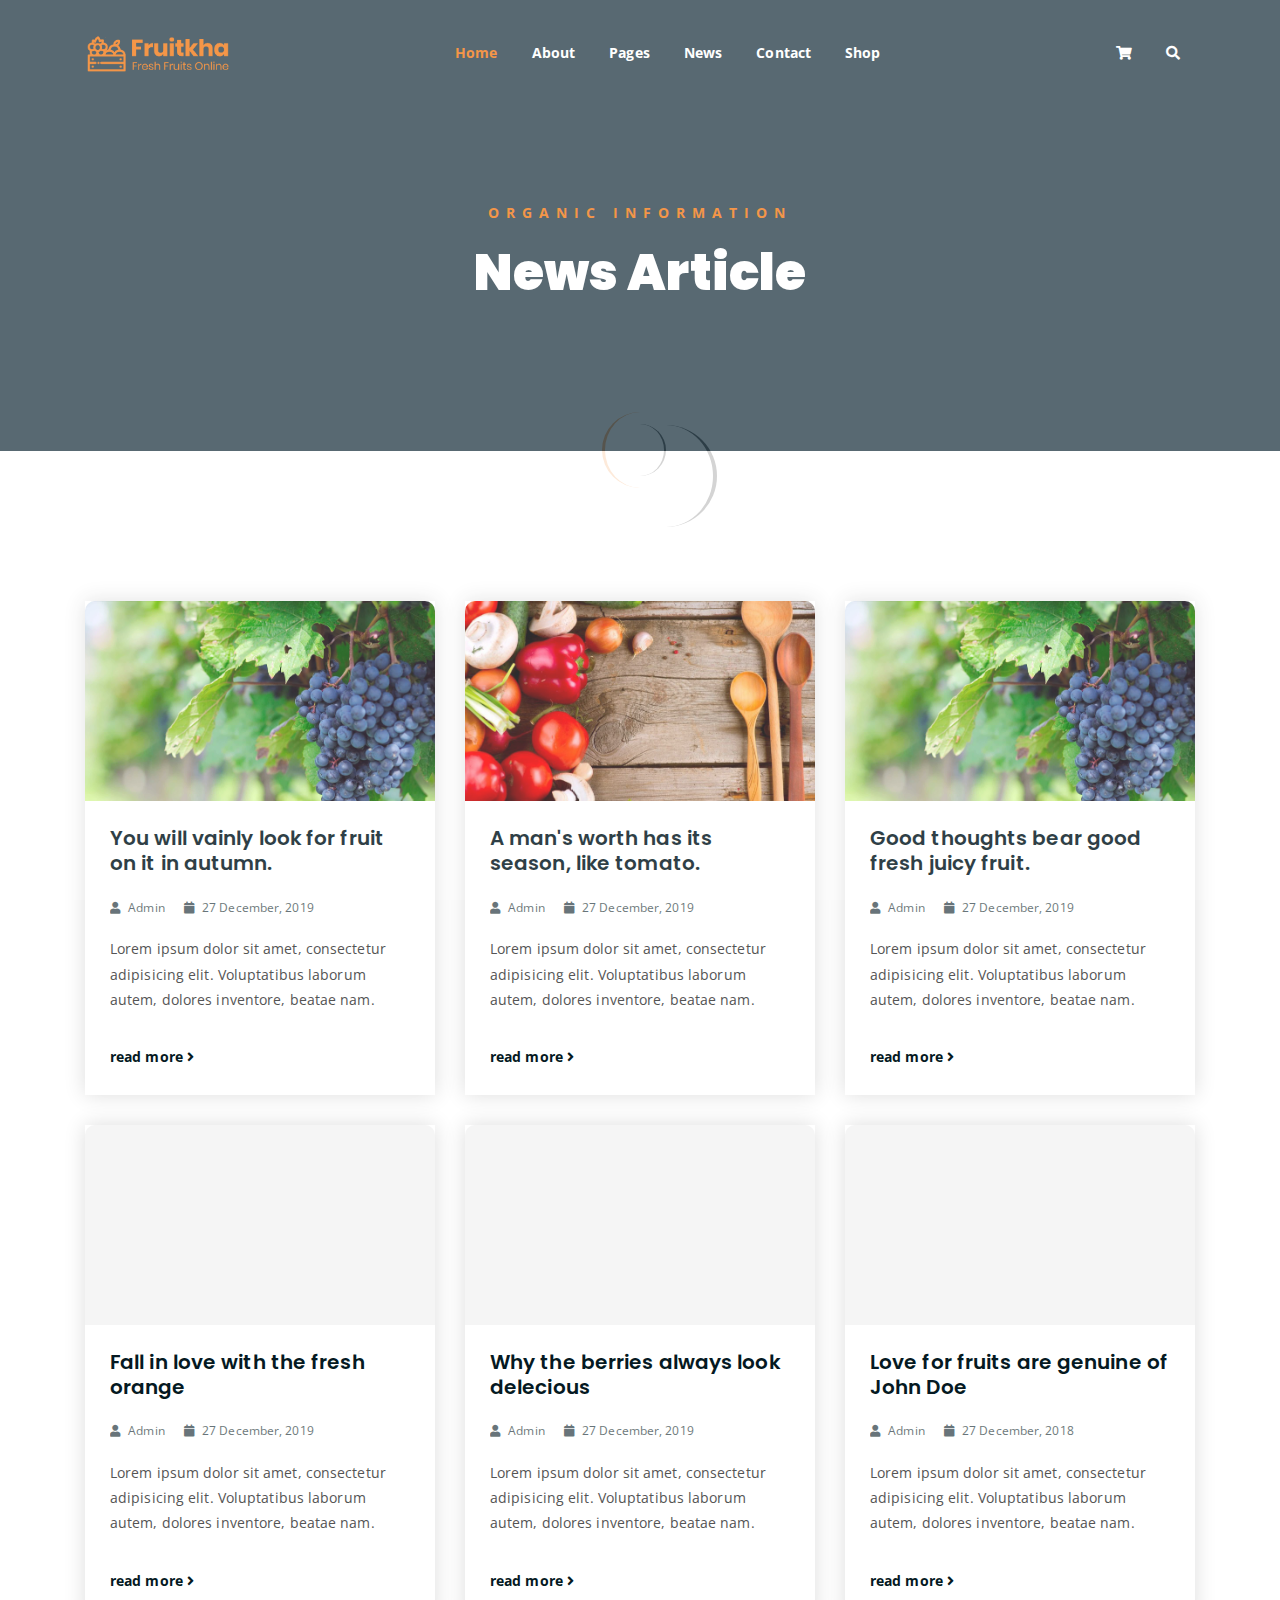
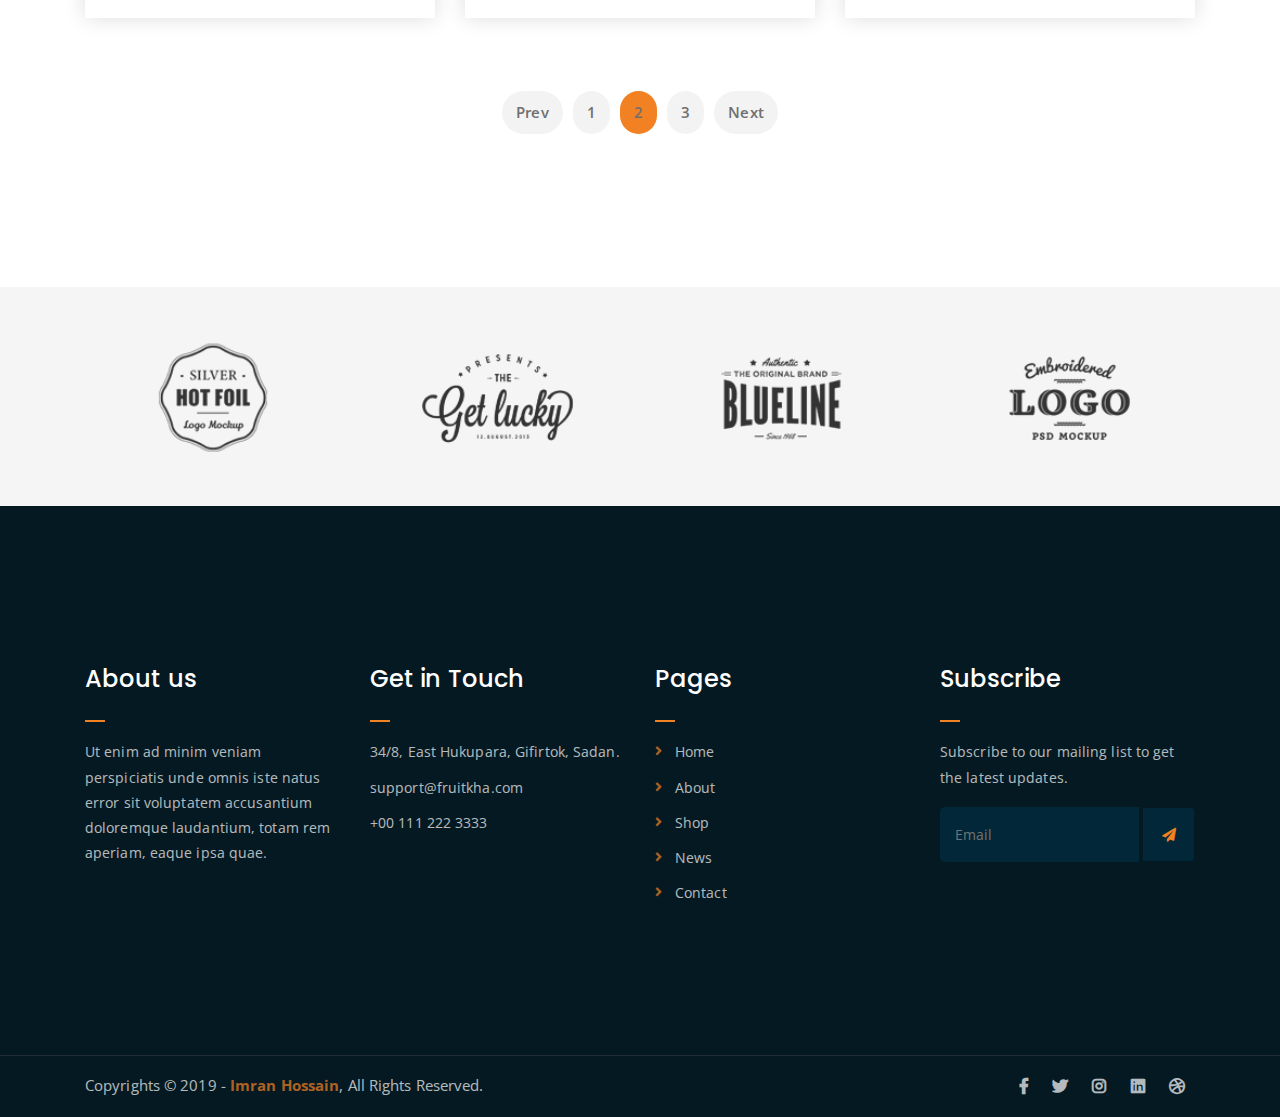
<file: BioFarm/news.html>
<!DOCTYPE html>
<html lang="en">
<head>
	<meta charset="UTF-8">
	<meta http-equiv="X-UA-Compatible" content="IE=edge">
	<meta name="viewport" content="width=device-width, initial-scale=1">
	<meta name="description" content="Responsive Bootstrap4 Shop Template, Created by Imran Hossain from https://imransdesign.com/">

	<!-- title -->
	<title>News</title>

	<!-- favicon -->
	<link rel="shortcut icon" type="image/png" href="assets/img/favicon.png">
	<!-- google font -->
	<link href="https://fonts.googleapis.com/css?family=Open+Sans:300,400,700" rel="stylesheet">
	<link href="https://fonts.googleapis.com/css?family=Poppins:400,700&display=swap" rel="stylesheet">
	<!-- fontawesome -->
	<link rel="stylesheet" href="assets/css/all.min.css">
	<!-- bootstrap -->
	<link rel="stylesheet" href="assets/bootstrap/css/bootstrap.min.css">
	<!-- owl carousel -->
	<link rel="stylesheet" href="assets/css/owl.carousel.css">
	<!-- magnific popup -->
	<link rel="stylesheet" href="assets/css/magnific-popup.css">
	<!-- animate css -->
	<link rel="stylesheet" href="assets/css/animate.css">
	<!-- mean menu css -->
	<link rel="stylesheet" href="assets/css/meanmenu.min.css">
	<!-- main style -->
	<link rel="stylesheet" href="assets/css/main.css">
	<!-- responsive -->
	<link rel="stylesheet" href="assets/css/responsive.css">

</head>
<body>
	
	<!--PreLoader-->
    <div class="loader">
        <div class="loader-inner">
            <div class="circle"></div>
        </div>
    </div>
    <!--PreLoader Ends-->
	
	<!-- header -->
	<div class="top-header-area" id="sticker">
		<div class="container">
			<div class="row">
				<div class="col-lg-12 col-sm-12 text-center">
					<div class="main-menu-wrap">
						<!-- logo -->
						<div class="site-logo">
							<a href="index.html">
								<img src="assets/img/logo.png" alt="">
							</a>
						</div>
						<!-- logo -->

						<!-- menu start -->
						<nav class="main-menu">
							<ul>
								<li class="current-list-item"><a href="#">Home</a>
									<ul class="sub-menu">
										<li><a href="index.html">Static Home</a></li>
										<li><a href="index_2.html">Slider Home</a></li>
									</ul>
								</li>
								<li><a href="about.html">About</a></li>
								<li><a href="#">Pages</a>
									<ul class="sub-menu">
										<li><a href="404.html">404 page</a></li>
										<li><a href="about.html">About</a></li>
										<li><a href="cart.html">Cart</a></li>
										<li><a href="checkout.html">Check Out</a></li>
										<li><a href="contact.html">Contact</a></li>
										<li><a href="news.html">News</a></li>
										<li><a href="shop.html">Shop</a></li>
									</ul>
								</li>
								<li><a href="news.html">News</a>
									<ul class="sub-menu">
										<li><a href="news.html">News</a></li>
										<li><a href="single-news.html">Single News</a></li>
									</ul>
								</li>
								<li><a href="contact.html">Contact</a></li>
								<li><a href="shop.html">Shop</a>
									<ul class="sub-menu">
										<li><a href="shop.html">Shop</a></li>
										<li><a href="checkout.html">Check Out</a></li>
										<li><a href="single-product.html">Single Product</a></li>
										<li><a href="cart.html">Cart</a></li>
									</ul>
								</li>
								<li>
									<div class="header-icons">
										<a class="shopping-cart" href="cart.html"><i class="fas fa-shopping-cart"></i></a>
										<a class="mobile-hide search-bar-icon" href="#"><i class="fas fa-search"></i></a>
									</div>
								</li>
							</ul>
						</nav>
						<a class="mobile-show search-bar-icon" href="#"><i class="fas fa-search"></i></a>
						<div class="mobile-menu"></div>
						<!-- menu end -->
					</div>
				</div>
			</div>
		</div>
	</div>
	<!-- end header -->

	<!-- search area -->
	<div class="search-area">
		<div class="container">
			<div class="row">
				<div class="col-lg-12">
					<span class="close-btn"><i class="fas fa-window-close"></i></span>
					<div class="search-bar">
						<div class="search-bar-tablecell">
							<h3>Search For:</h3>
							<input type="text" placeholder="Keywords">
							<button type="submit">Search <i class="fas fa-search"></i></button>
						</div>
					</div>
				</div>
			</div>
		</div>
	</div>
	<!-- end search arewa -->
	
	<!-- breadcrumb-section -->
	<div class="breadcrumb-section breadcrumb-bg">
		<div class="container">
			<div class="row">
				<div class="col-lg-8 offset-lg-2 text-center">
					<div class="breadcrumb-text">
						<p>Organic Information</p>
						<h1>News Article</h1>
					</div>
				</div>
			</div>
		</div>
	</div>
	<!-- end breadcrumb section -->

	<!-- latest news -->
	<div class="latest-news mt-150 mb-150">
		<div class="container">
			<div class="row">
				<div class="col-lg-4 col-md-6">
					<div class="single-latest-news">
						<a href="single-news.html"><div class="latest-news-bg news-bg-1"></div></a>
						<div class="news-text-box">
							<h3><a href="single-news.html">You will vainly look for fruit on it in autumn.</a></h3>
							<p class="blog-meta">
								<span class="author"><i class="fas fa-user"></i> Admin</span>
								<span class="date"><i class="fas fa-calendar"></i> 27 December, 2019</span>
							</p>
							<p class="excerpt">Lorem ipsum dolor sit amet, consectetur adipisicing elit. Voluptatibus laborum autem, dolores inventore, beatae nam.</p>
							<a href="single-news.html" class="read-more-btn">read more <i class="fas fa-angle-right"></i></a>
						</div>
					</div>
				</div>
				<div class="col-lg-4 col-md-6">
					<div class="single-latest-news">
						<a href="single-news.html"><div class="latest-news-bg news-bg-2"></div></a>
						<div class="news-text-box">
							<h3><a href="single-news.html">A man's worth has its season, like tomato.</a></h3>
							<p class="blog-meta">
								<span class="author"><i class="fas fa-user"></i> Admin</span>
								<span class="date"><i class="fas fa-calendar"></i> 27 December, 2019</span>
							</p>
							<p class="excerpt">Lorem ipsum dolor sit amet, consectetur adipisicing elit. Voluptatibus laborum autem, dolores inventore, beatae nam.</p>
							<a href="single-news.html" class="read-more-btn">read more <i class="fas fa-angle-right"></i></a>
						</div>
					</div>
				</div>
				<div class="col-lg-4 col-md-6">
					<div class="single-latest-news">
						<a href="single-news.html"><div class="latest-news-bg news-bg-3"></div></a>
						<div class="news-text-box">
							<h3><a href="single-news.html">Good thoughts bear good fresh juicy fruit.</a></h3>
							<p class="blog-meta">
								<span class="author"><i class="fas fa-user"></i> Admin</span>
								<span class="date"><i class="fas fa-calendar"></i> 27 December, 2019</span>
							</p>
							<p class="excerpt">Lorem ipsum dolor sit amet, consectetur adipisicing elit. Voluptatibus laborum autem, dolores inventore, beatae nam.</p>
							<a href="single-news.html" class="read-more-btn">read more <i class="fas fa-angle-right"></i></a>
						</div>
					</div>
				</div>
				<div class="col-lg-4 col-md-6">
					<div class="single-latest-news">
						<a href="single-news.html"><div class="latest-news-bg news-bg-4"></div></a>
						<div class="news-text-box">
							<h3><a href="single-news.html">Fall in love with the fresh orange</a></h3>
							<p class="blog-meta">
								<span class="author"><i class="fas fa-user"></i> Admin</span>
								<span class="date"><i class="fas fa-calendar"></i> 27 December, 2019</span>
							</p>
							<p class="excerpt">Lorem ipsum dolor sit amet, consectetur adipisicing elit. Voluptatibus laborum autem, dolores inventore, beatae nam.</p>
							<a href="single-news.html" class="read-more-btn">read more <i class="fas fa-angle-right"></i></a>
						</div>
					</div>
				</div>
				<div class="col-lg-4 col-md-6">
					<div class="single-latest-news">
						<a href="single-news.html"><div class="latest-news-bg news-bg-5"></div></a>
						<div class="news-text-box">
							<h3><a href="single-news.html">Why the berries always look delecious</a></h3>
							<p class="blog-meta">
								<span class="author"><i class="fas fa-user"></i> Admin</span>
								<span class="date"><i class="fas fa-calendar"></i> 27 December, 2019</span>
							</p>
							<p class="excerpt">Lorem ipsum dolor sit amet, consectetur adipisicing elit. Voluptatibus laborum autem, dolores inventore, beatae nam.</p>
							<a href="single-news.html" class="read-more-btn">read more <i class="fas fa-angle-right"></i></a>
						</div>
					</div>
				</div>
				<div class="col-lg-4 col-md-6">
					<div class="single-latest-news">
						<a href="single-news.html"><div class="latest-news-bg news-bg-6"></div></a>
						<div class="news-text-box">
							<h3><a href="single-news.html">Love for fruits are genuine of John Doe</a></h3>
							<p class="blog-meta">
								<span class="author"><i class="fas fa-user"></i> Admin</span>
								<span class="date"><i class="fas fa-calendar"></i> 27 December, 2018</span>
							</p>
							<p class="excerpt">Lorem ipsum dolor sit amet, consectetur adipisicing elit. Voluptatibus laborum autem, dolores inventore, beatae nam.</p>
							<a href="single-news.html" class="read-more-btn">read more <i class="fas fa-angle-right"></i></a>
						</div>
					</div>
				</div>
			</div>

			<div class="row">
				<div class="container">
					<div class="row">
						<div class="col-lg-12 text-center">
							<div class="pagination-wrap">
								<ul>
									<li><a href="#">Prev</a></li>
									<li><a href="#">1</a></li>
									<li><a class="active" href="#">2</a></li>
									<li><a href="#">3</a></li>
									<li><a href="#">Next</a></li>
								</ul>
							</div>
						</div>
					</div>
				</div>
			</div>
		</div>
	</div>
	<!-- end latest news -->

	<!-- logo carousel -->
	<div class="logo-carousel-section">
		<div class="container">
			<div class="row">
				<div class="col-lg-12">
					<div class="logo-carousel-inner">
						<div class="single-logo-item">
							<img src="assets/img/company-logos/1.png" alt="">
						</div>
						<div class="single-logo-item">
							<img src="assets/img/company-logos/2.png" alt="">
						</div>
						<div class="single-logo-item">
							<img src="assets/img/company-logos/3.png" alt="">
						</div>
						<div class="single-logo-item">
							<img src="assets/img/company-logos/4.png" alt="">
						</div>
						<div class="single-logo-item">
							<img src="assets/img/company-logos/5.png" alt="">
						</div>
					</div>
				</div>
			</div>
		</div>
	</div>
	<!-- end logo carousel -->

	<!-- footer -->
	<div class="footer-area">
		<div class="container">
			<div class="row">
				<div class="col-lg-3 col-md-6">
					<div class="footer-box about-widget">
						<h2 class="widget-title">About us</h2>
						<p>Ut enim ad minim veniam perspiciatis unde omnis iste natus error sit voluptatem accusantium doloremque laudantium, totam rem aperiam, eaque ipsa quae.</p>
					</div>
				</div>
				<div class="col-lg-3 col-md-6">
					<div class="footer-box get-in-touch">
						<h2 class="widget-title">Get in Touch</h2>
						<ul>
							<li>34/8, East Hukupara, Gifirtok, Sadan.</li>
							<li>support@fruitkha.com</li>
							<li>+00 111 222 3333</li>
						</ul>
					</div>
				</div>
				<div class="col-lg-3 col-md-6">
					<div class="footer-box pages">
						<h2 class="widget-title">Pages</h2>
						<ul>
							<li><a href="index.html">Home</a></li>
							<li><a href="about.html">About</a></li>
							<li><a href="services.html">Shop</a></li>
							<li><a href="news.html">News</a></li>
							<li><a href="contact.html">Contact</a></li>
						</ul>
					</div>
				</div>
				<div class="col-lg-3 col-md-6">
					<div class="footer-box subscribe">
						<h2 class="widget-title">Subscribe</h2>
						<p>Subscribe to our mailing list to get the latest updates.</p>
						<form action="index.html">
							<input type="email" placeholder="Email">
							<button type="submit"><i class="fas fa-paper-plane"></i></button>
						</form>
					</div>
				</div>
			</div>
		</div>
	</div>
	<!-- end footer -->
	
	<!-- copyright -->
	<div class="copyright">
		<div class="container">
			<div class="row">
				<div class="col-lg-6 col-md-12">
					<p>Copyrights &copy; 2019 - <a href="https://imransdesign.com/">Imran Hossain</a>,  All Rights Reserved.</p>
				</div>
				<div class="col-lg-6 text-right col-md-12">
					<div class="social-icons">
						<ul>
							<li><a href="#" target="_blank"><i class="fab fa-facebook-f"></i></a></li>
							<li><a href="#" target="_blank"><i class="fab fa-twitter"></i></a></li>
							<li><a href="#" target="_blank"><i class="fab fa-instagram"></i></a></li>
							<li><a href="#" target="_blank"><i class="fab fa-linkedin"></i></a></li>
							<li><a href="#" target="_blank"><i class="fab fa-dribbble"></i></a></li>
						</ul>
					</div>
				</div>
			</div>
		</div>
	</div>
	<!-- end copyright -->
	
	<!-- jquery -->
	<script src="assets/js/jquery-1.11.3.min.js"></script>
	<!-- bootstrap -->
	<script src="assets/bootstrap/js/bootstrap.min.js"></script>
	<!-- count down -->
	<script src="assets/js/jquery.countdown.js"></script>
	<!-- isotope -->
	<script src="assets/js/jquery.isotope-3.0.6.min.js"></script>
	<!-- waypoints -->
	<script src="assets/js/waypoints.js"></script>
	<!-- owl carousel -->
	<script src="assets/js/owl.carousel.min.js"></script>
	<!-- magnific popup -->
	<script src="assets/js/jquery.magnific-popup.min.js"></script>
	<!-- mean menu -->
	<script src="assets/js/jquery.meanmenu.min.js"></script>
	<!-- sticker js -->
	<script src="assets/js/sticker.js"></script>
	<!-- main js -->
	<script src="assets/js/main.js"></script>

</body>
</html>
</file>
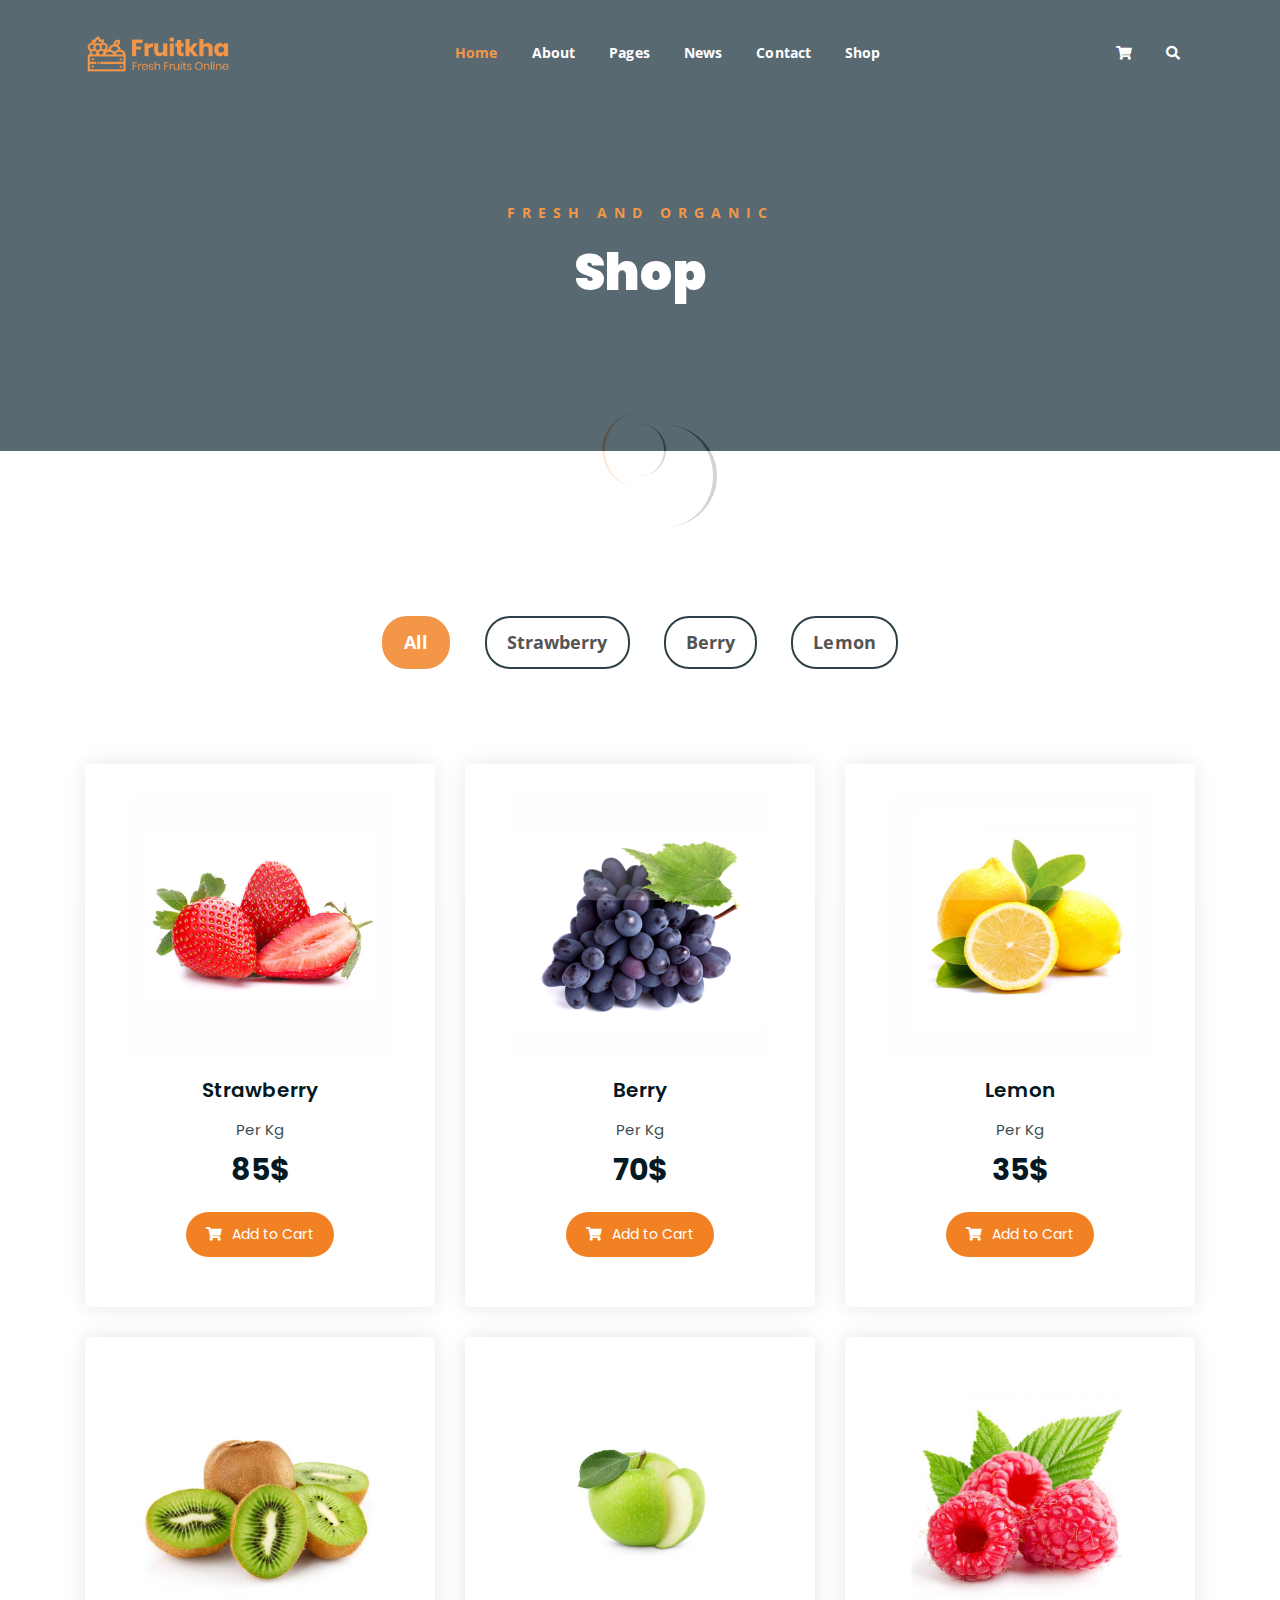
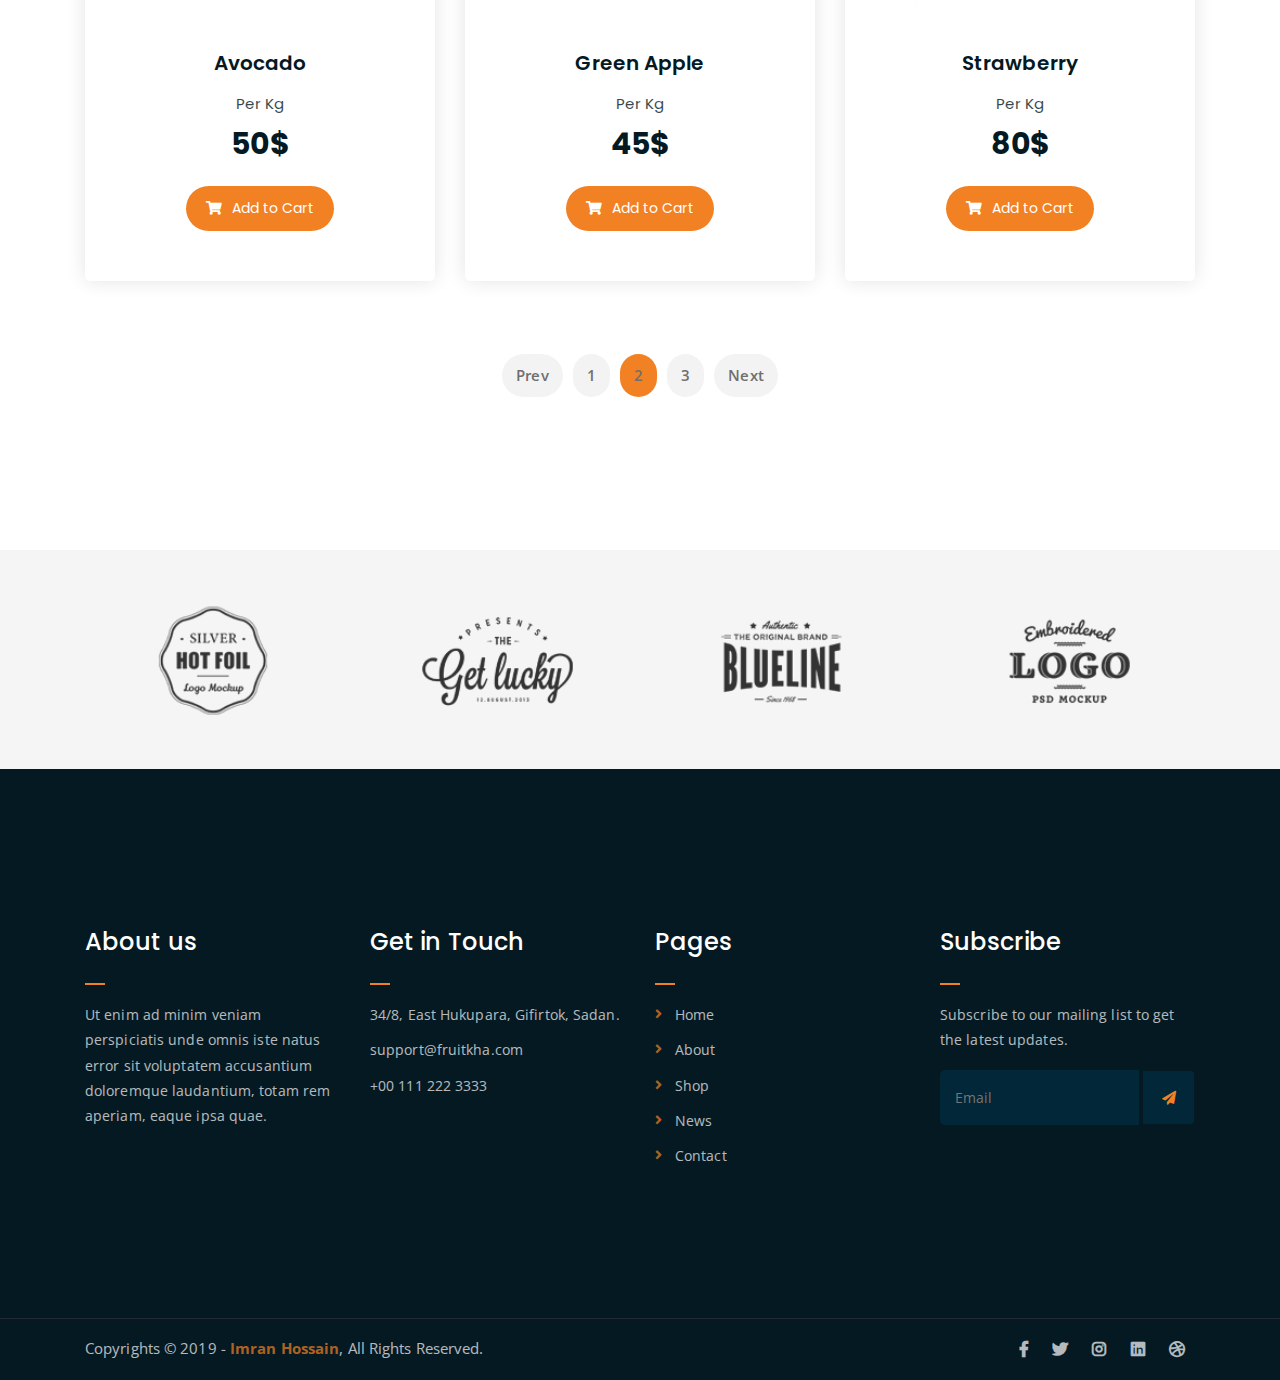
<file: BioFarm/shop.html>
<!DOCTYPE html>
<html lang="en">
<head>
	<meta charset="UTF-8">
	<meta http-equiv="X-UA-Compatible" content="IE=edge">
	<meta name="viewport" content="width=device-width, initial-scale=1">
	<meta name="description" content="Responsive Bootstrap4 Shop Template, Created by Imran Hossain from https://imransdesign.com/">

	<!-- title -->
	<title>Shop</title>

	<!-- favicon -->
	<link rel="shortcut icon" type="image/png" href="assets/img/favicon.png">
	<!-- google font -->
	<link href="https://fonts.googleapis.com/css?family=Open+Sans:300,400,700" rel="stylesheet">
	<link href="https://fonts.googleapis.com/css?family=Poppins:400,700&display=swap" rel="stylesheet">
	<!-- fontawesome -->
	<link rel="stylesheet" href="assets/css/all.min.css">
	<!-- bootstrap -->
	<link rel="stylesheet" href="assets/bootstrap/css/bootstrap.min.css">
	<!-- owl carousel -->
	<link rel="stylesheet" href="assets/css/owl.carousel.css">
	<!-- magnific popup -->
	<link rel="stylesheet" href="assets/css/magnific-popup.css">
	<!-- animate css -->
	<link rel="stylesheet" href="assets/css/animate.css">
	<!-- mean menu css -->
	<link rel="stylesheet" href="assets/css/meanmenu.min.css">
	<!-- main style -->
	<link rel="stylesheet" href="assets/css/main.css">
	<!-- responsive -->
	<link rel="stylesheet" href="assets/css/responsive.css">

</head>
<body>
	
	<!--PreLoader-->
    <div class="loader">
        <div class="loader-inner">
            <div class="circle"></div>
        </div>
    </div>
    <!--PreLoader Ends-->
	
	<!-- header -->
	<div class="top-header-area" id="sticker">
		<div class="container">
			<div class="row">
				<div class="col-lg-12 col-sm-12 text-center">
					<div class="main-menu-wrap">
						<!-- logo -->
						<div class="site-logo">
							<a href="index.html">
								<img src="assets/img/logo.png" alt="">
							</a>
						</div>
						<!-- logo -->

						<!-- menu start -->
						<nav class="main-menu">
							<ul>
								<li class="current-list-item"><a href="#">Home</a>
									<ul class="sub-menu">
										<li><a href="index.html">Static Home</a></li>
										<li><a href="index_2.html">Slider Home</a></li>
									</ul>
								</li>
								<li><a href="about.html">About</a></li>
								<li><a href="#">Pages</a>
									<ul class="sub-menu">
										<li><a href="404.html">404 page</a></li>
										<li><a href="about.html">About</a></li>
										<li><a href="cart.html">Cart</a></li>
										<li><a href="checkout.html">Check Out</a></li>
										<li><a href="contact.html">Contact</a></li>
										<li><a href="news.html">News</a></li>
										<li><a href="shop.html">Shop</a></li>
									</ul>
								</li>
								<li><a href="news.html">News</a>
									<ul class="sub-menu">
										<li><a href="news.html">News</a></li>
										<li><a href="single-news.html">Single News</a></li>
									</ul>
								</li>
								<li><a href="contact.html">Contact</a></li>
								<li><a href="shop.html">Shop</a>
									<ul class="sub-menu">
										<li><a href="shop.html">Shop</a></li>
										<li><a href="checkout.html">Check Out</a></li>
										<li><a href="single-product.html">Single Product</a></li>
										<li><a href="cart.html">Cart</a></li>
									</ul>
								</li>
								<li>
									<div class="header-icons">
										<a class="shopping-cart" href="cart.html"><i class="fas fa-shopping-cart"></i></a>
										<a class="mobile-hide search-bar-icon" href="#"><i class="fas fa-search"></i></a>
									</div>
								</li>
							</ul>
						</nav>
						<a class="mobile-show search-bar-icon" href="#"><i class="fas fa-search"></i></a>
						<div class="mobile-menu"></div>
						<!-- menu end -->
					</div>
				</div>
			</div>
		</div>
	</div>
	<!-- end header -->

	<!-- search area -->
	<div class="search-area">
		<div class="container">
			<div class="row">
				<div class="col-lg-12">
					<span class="close-btn"><i class="fas fa-window-close"></i></span>
					<div class="search-bar">
						<div class="search-bar-tablecell">
							<h3>Search For:</h3>
							<input type="text" placeholder="Keywords">
							<button type="submit">Search <i class="fas fa-search"></i></button>
						</div>
					</div>
				</div>
			</div>
		</div>
	</div>
	<!-- end search arewa -->
	
	<!-- breadcrumb-section -->
	<div class="breadcrumb-section breadcrumb-bg">
		<div class="container">
			<div class="row">
				<div class="col-lg-8 offset-lg-2 text-center">
					<div class="breadcrumb-text">
						<p>Fresh and Organic</p>
						<h1>Shop</h1>
					</div>
				</div>
			</div>
		</div>
	</div>
	<!-- end breadcrumb section -->

	<!-- products -->
	<div class="product-section mt-150 mb-150">
		<div class="container">

			<div class="row">
                <div class="col-md-12">
                    <div class="product-filters">
                        <ul>
                            <li class="active" data-filter="*">All</li>
                            <li data-filter=".strawberry">Strawberry</li>
                            <li data-filter=".berry">Berry</li>
                            <li data-filter=".lemon">Lemon</li>
                        </ul>
                    </div>
                </div>
            </div>

			<div class="row product-lists">
				<div class="col-lg-4 col-md-6 text-center strawberry">
					<div class="single-product-item">
						<div class="product-image">
							<a href="single-product.html"><img src="assets/img/products/product-img-1.jpg" alt=""></a>
						</div>
						<h3>Strawberry</h3>
						<p class="product-price"><span>Per Kg</span> 85$ </p>
						<a href="cart.html" class="cart-btn"><i class="fas fa-shopping-cart"></i> Add to Cart</a>
					</div>
				</div>
				<div class="col-lg-4 col-md-6 text-center berry">
					<div class="single-product-item">
						<div class="product-image">
							<a href="single-product.html"><img src="assets/img/products/product-img-2.jpg" alt=""></a>
						</div>
						<h3>Berry</h3>
						<p class="product-price"><span>Per Kg</span> 70$ </p>
						<a href="cart.html" class="cart-btn"><i class="fas fa-shopping-cart"></i> Add to Cart</a>
					</div>
				</div>
				<div class="col-lg-4 col-md-6 text-center lemon">
					<div class="single-product-item">
						<div class="product-image">
							<a href="single-product.html"><img src="assets/img/products/product-img-3.jpg" alt=""></a>
						</div>
						<h3>Lemon</h3>
						<p class="product-price"><span>Per Kg</span> 35$ </p>
						<a href="cart.html" class="cart-btn"><i class="fas fa-shopping-cart"></i> Add to Cart</a>
					</div>
				</div>
				<div class="col-lg-4 col-md-6 text-center">
					<div class="single-product-item">
						<div class="product-image">
							<a href="single-product.html"><img src="assets/img/products/product-img-4.jpg" alt=""></a>
						</div>
						<h3>Avocado</h3>
						<p class="product-price"><span>Per Kg</span> 50$ </p>
						<a href="cart.html" class="cart-btn"><i class="fas fa-shopping-cart"></i> Add to Cart</a>
					</div>
				</div>
				<div class="col-lg-4 col-md-6 text-center">
					<div class="single-product-item">
						<div class="product-image">
							<a href="single-product.html"><img src="assets/img/products/product-img-5.jpg" alt=""></a>
						</div>
						<h3>Green Apple</h3>
						<p class="product-price"><span>Per Kg</span> 45$ </p>
						<a href="cart.html" class="cart-btn"><i class="fas fa-shopping-cart"></i> Add to Cart</a>
					</div>
				</div>
				<div class="col-lg-4 col-md-6 text-center strawberry">
					<div class="single-product-item">
						<div class="product-image">
							<a href="single-product.html"><img src="assets/img/products/product-img-6.jpg" alt=""></a>
						</div>
						<h3>Strawberry</h3>
						<p class="product-price"><span>Per Kg</span> 80$ </p>
						<a href="cart.html" class="cart-btn"><i class="fas fa-shopping-cart"></i> Add to Cart</a>
					</div>
				</div>
			</div>

			<div class="row">
				<div class="col-lg-12 text-center">
					<div class="pagination-wrap">
						<ul>
							<li><a href="#">Prev</a></li>
							<li><a href="#">1</a></li>
							<li><a class="active" href="#">2</a></li>
							<li><a href="#">3</a></li>
							<li><a href="#">Next</a></li>
						</ul>
					</div>
				</div>
			</div>
		</div>
	</div>
	<!-- end products -->

	<!-- logo carousel -->
	<div class="logo-carousel-section">
		<div class="container">
			<div class="row">
				<div class="col-lg-12">
					<div class="logo-carousel-inner">
						<div class="single-logo-item">
							<img src="assets/img/company-logos/1.png" alt="">
						</div>
						<div class="single-logo-item">
							<img src="assets/img/company-logos/2.png" alt="">
						</div>
						<div class="single-logo-item">
							<img src="assets/img/company-logos/3.png" alt="">
						</div>
						<div class="single-logo-item">
							<img src="assets/img/company-logos/4.png" alt="">
						</div>
						<div class="single-logo-item">
							<img src="assets/img/company-logos/5.png" alt="">
						</div>
					</div>
				</div>
			</div>
		</div>
	</div>
	<!-- end logo carousel -->

	<!-- footer -->
	<div class="footer-area">
		<div class="container">
			<div class="row">
				<div class="col-lg-3 col-md-6">
					<div class="footer-box about-widget">
						<h2 class="widget-title">About us</h2>
						<p>Ut enim ad minim veniam perspiciatis unde omnis iste natus error sit voluptatem accusantium doloremque laudantium, totam rem aperiam, eaque ipsa quae.</p>
					</div>
				</div>
				<div class="col-lg-3 col-md-6">
					<div class="footer-box get-in-touch">
						<h2 class="widget-title">Get in Touch</h2>
						<ul>
							<li>34/8, East Hukupara, Gifirtok, Sadan.</li>
							<li>support@fruitkha.com</li>
							<li>+00 111 222 3333</li>
						</ul>
					</div>
				</div>
				<div class="col-lg-3 col-md-6">
					<div class="footer-box pages">
						<h2 class="widget-title">Pages</h2>
						<ul>
							<li><a href="index.html">Home</a></li>
							<li><a href="about.html">About</a></li>
							<li><a href="services.html">Shop</a></li>
							<li><a href="news.html">News</a></li>
							<li><a href="contact.html">Contact</a></li>
						</ul>
					</div>
				</div>
				<div class="col-lg-3 col-md-6">
					<div class="footer-box subscribe">
						<h2 class="widget-title">Subscribe</h2>
						<p>Subscribe to our mailing list to get the latest updates.</p>
						<form action="index.html">
							<input type="email" placeholder="Email">
							<button type="submit"><i class="fas fa-paper-plane"></i></button>
						</form>
					</div>
				</div>
			</div>
		</div>
	</div>
	<!-- end footer -->
	
	<!-- copyright -->
	<div class="copyright">
		<div class="container">
			<div class="row">
				<div class="col-lg-6 col-md-12">
					<p>Copyrights &copy; 2019 - <a href="https://imransdesign.com/">Imran Hossain</a>,  All Rights Reserved.</p>
				</div>
				<div class="col-lg-6 text-right col-md-12">
					<div class="social-icons">
						<ul>
							<li><a href="#" target="_blank"><i class="fab fa-facebook-f"></i></a></li>
							<li><a href="#" target="_blank"><i class="fab fa-twitter"></i></a></li>
							<li><a href="#" target="_blank"><i class="fab fa-instagram"></i></a></li>
							<li><a href="#" target="_blank"><i class="fab fa-linkedin"></i></a></li>
							<li><a href="#" target="_blank"><i class="fab fa-dribbble"></i></a></li>
						</ul>
					</div>
				</div>
			</div>
		</div>
	</div>
	<!-- end copyright -->
	
	<!-- jquery -->
	<script src="assets/js/jquery-1.11.3.min.js"></script>
	<!-- bootstrap -->
	<script src="assets/bootstrap/js/bootstrap.min.js"></script>
	<!-- count down -->
	<script src="assets/js/jquery.countdown.js"></script>
	<!-- isotope -->
	<script src="assets/js/jquery.isotope-3.0.6.min.js"></script>
	<!-- waypoints -->
	<script src="assets/js/waypoints.js"></script>
	<!-- owl carousel -->
	<script src="assets/js/owl.carousel.min.js"></script>
	<!-- magnific popup -->
	<script src="assets/js/jquery.magnific-popup.min.js"></script>
	<!-- mean menu -->
	<script src="assets/js/jquery.meanmenu.min.js"></script>
	<!-- sticker js -->
	<script src="assets/js/sticker.js"></script>
	<!-- main js -->
	<script src="assets/js/main.js"></script>

</body>
</html>
</file>
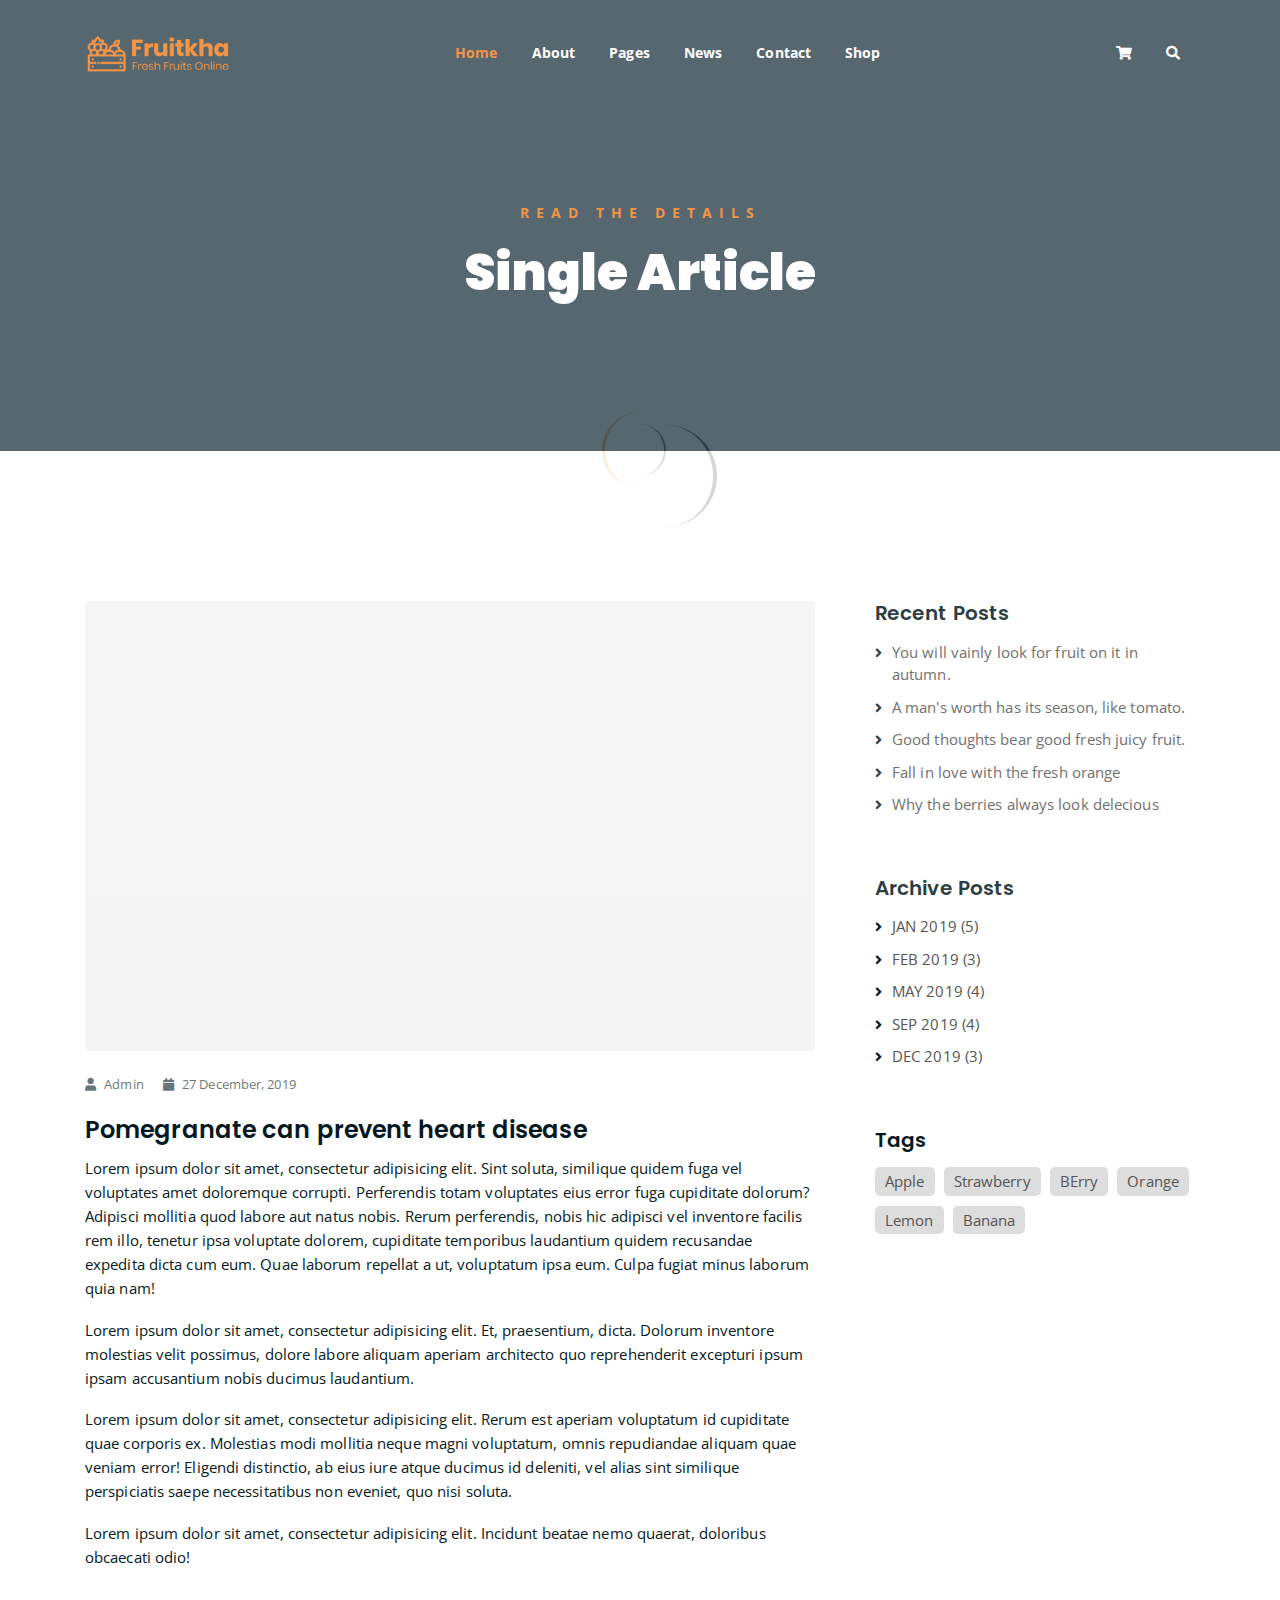
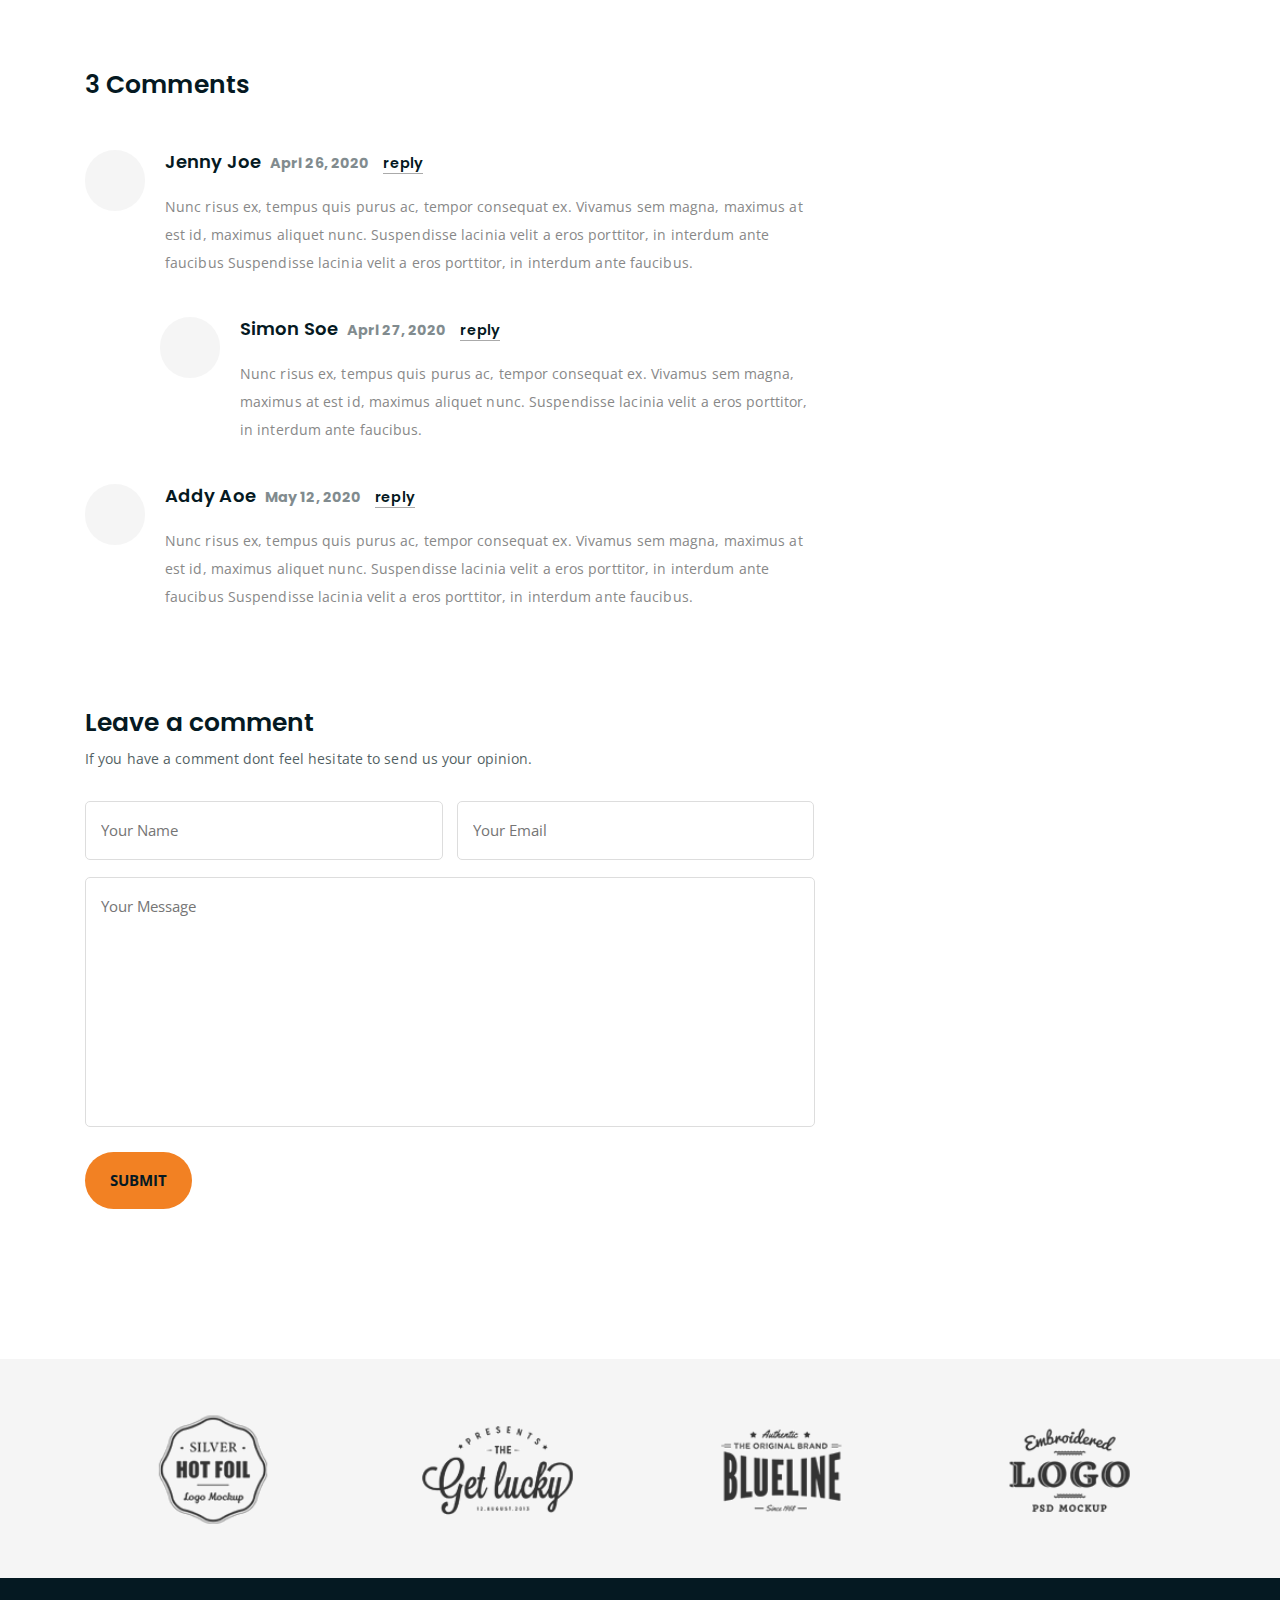
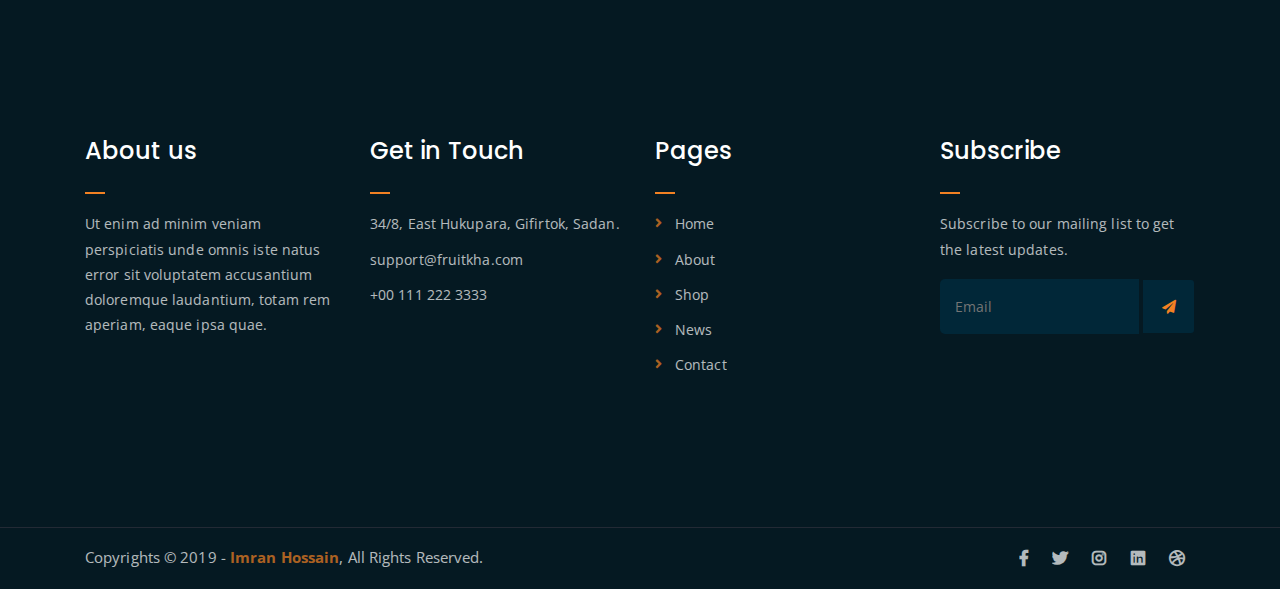
<file: BioFarm/single-news.html>
<!DOCTYPE html>
<html lang="en">
<head>
	<meta charset="UTF-8">
	<meta http-equiv="X-UA-Compatible" content="IE=edge">
	<meta name="viewport" content="width=device-width, initial-scale=1">
	<meta name="description" content="Responsive Bootstrap4 Shop Template, Created by Imran Hossain from https://imransdesign.com/">

	<!-- title -->
	<title>Single News</title>

	<!-- favicon -->
	<link rel="shortcut icon" type="image/png" href="assets/img/favicon.png">
	<!-- google font -->
	<link href="https://fonts.googleapis.com/css?family=Open+Sans:300,400,700" rel="stylesheet">
	<link href="https://fonts.googleapis.com/css?family=Poppins:400,700&display=swap" rel="stylesheet">
	<!-- fontawesome -->
	<link rel="stylesheet" href="assets/css/all.min.css">
	<!-- bootstrap -->
	<link rel="stylesheet" href="assets/bootstrap/css/bootstrap.min.css">
	<!-- owl carousel -->
	<link rel="stylesheet" href="assets/css/owl.carousel.css">
	<!-- magnific popup -->
	<link rel="stylesheet" href="assets/css/magnific-popup.css">
	<!-- animate css -->
	<link rel="stylesheet" href="assets/css/animate.css">
	<!-- mean menu css -->
	<link rel="stylesheet" href="assets/css/meanmenu.min.css">
	<!-- main style -->
	<link rel="stylesheet" href="assets/css/main.css">
	<!-- responsive -->
	<link rel="stylesheet" href="assets/css/responsive.css">

</head>
<body>
	
	<!--PreLoader-->
    <div class="loader">
        <div class="loader-inner">
            <div class="circle"></div>
        </div>
    </div>
    <!--PreLoader Ends-->
	
	<!-- header -->
	<div class="top-header-area" id="sticker">
		<div class="container">
			<div class="row">
				<div class="col-lg-12 col-sm-12 text-center">
					<div class="main-menu-wrap">
						<!-- logo -->
						<div class="site-logo">
							<a href="index.html">
								<img src="assets/img/logo.png" alt="">
							</a>
						</div>
						<!-- logo -->

						<!-- menu start -->
						<nav class="main-menu">
							<ul>
								<li class="current-list-item"><a href="#">Home</a>
									<ul class="sub-menu">
										<li><a href="index.html">Static Home</a></li>
										<li><a href="index_2.html">Slider Home</a></li>
									</ul>
								</li>
								<li><a href="about.html">About</a></li>
								<li><a href="#">Pages</a>
									<ul class="sub-menu">
										<li><a href="404.html">404 page</a></li>
										<li><a href="about.html">About</a></li>
										<li><a href="cart.html">Cart</a></li>
										<li><a href="checkout.html">Check Out</a></li>
										<li><a href="contact.html">Contact</a></li>
										<li><a href="news.html">News</a></li>
										<li><a href="shop.html">Shop</a></li>
									</ul>
								</li>
								<li><a href="news.html">News</a>
									<ul class="sub-menu">
										<li><a href="news.html">News</a></li>
										<li><a href="single-news.html">Single News</a></li>
									</ul>
								</li>
								<li><a href="contact.html">Contact</a></li>
								<li><a href="shop.html">Shop</a>
									<ul class="sub-menu">
										<li><a href="shop.html">Shop</a></li>
										<li><a href="checkout.html">Check Out</a></li>
										<li><a href="single-product.html">Single Product</a></li>
										<li><a href="cart.html">Cart</a></li>
									</ul>
								</li>
								<li>
									<div class="header-icons">
										<a class="shopping-cart" href="cart.html"><i class="fas fa-shopping-cart"></i></a>
										<a class="mobile-hide search-bar-icon" href="#"><i class="fas fa-search"></i></a>
									</div>
								</li>
							</ul>
						</nav>
						<a class="mobile-show search-bar-icon" href="#"><i class="fas fa-search"></i></a>
						<div class="mobile-menu"></div>
						<!-- menu end -->
					</div>
				</div>
			</div>
		</div>
	</div>
	<!-- end header -->

	<!-- search area -->
	<div class="search-area">
		<div class="container">
			<div class="row">
				<div class="col-lg-12">
					<span class="close-btn"><i class="fas fa-window-close"></i></span>
					<div class="search-bar">
						<div class="search-bar-tablecell">
							<h3>Search For:</h3>
							<input type="text" placeholder="Keywords">
							<button type="submit">Search <i class="fas fa-search"></i></button>
						</div>
					</div>
				</div>
			</div>
		</div>
	</div>
	<!-- end search arewa -->
	
	<!-- breadcrumb-section -->
	<div class="breadcrumb-section breadcrumb-bg">
		<div class="container">
			<div class="row">
				<div class="col-lg-8 offset-lg-2 text-center">
					<div class="breadcrumb-text">
						<p>Read the Details</p>
						<h1>Single Article</h1>
					</div>
				</div>
			</div>
		</div>
	</div>
	<!-- end breadcrumb section -->
	
	<!-- single article section -->
	<div class="mt-150 mb-150">
		<div class="container">
			<div class="row">
				<div class="col-lg-8">
					<div class="single-article-section">
						<div class="single-article-text">
							<div class="single-artcile-bg"></div>
							<p class="blog-meta">
								<span class="author"><i class="fas fa-user"></i> Admin</span>
								<span class="date"><i class="fas fa-calendar"></i> 27 December, 2019</span>
							</p>
							<h2>Pomegranate can prevent heart disease</h2>
							<p>Lorem ipsum dolor sit amet, consectetur adipisicing elit. Sint soluta, similique quidem fuga vel voluptates amet doloremque corrupti. Perferendis totam voluptates eius error fuga cupiditate dolorum? Adipisci mollitia quod labore aut natus nobis. Rerum perferendis, nobis hic adipisci vel inventore facilis rem illo, tenetur ipsa voluptate dolorem, cupiditate temporibus laudantium quidem recusandae expedita dicta cum eum. Quae laborum repellat a ut, voluptatum ipsa eum. Culpa fugiat minus laborum quia nam!</p>
							<p>Lorem ipsum dolor sit amet, consectetur adipisicing elit. Et, praesentium, dicta. Dolorum inventore molestias velit possimus, dolore labore aliquam aperiam architecto quo reprehenderit excepturi ipsum ipsam accusantium nobis ducimus laudantium.</p>
							<p>Lorem ipsum dolor sit amet, consectetur adipisicing elit. Rerum est aperiam voluptatum id cupiditate quae corporis ex. Molestias modi mollitia neque magni voluptatum, omnis repudiandae aliquam quae veniam error! Eligendi distinctio, ab eius iure atque ducimus id deleniti, vel alias sint similique perspiciatis saepe necessitatibus non eveniet, quo nisi soluta.</p>
							<p>Lorem ipsum dolor sit amet, consectetur adipisicing elit. Incidunt beatae nemo quaerat, doloribus obcaecati odio!</p>
						</div>

						<div class="comments-list-wrap">
							<h3 class="comment-count-title">3 Comments</h3>
							<div class="comment-list">
								<div class="single-comment-body">
									<div class="comment-user-avater">
										<img src="assets/img/avaters/avatar1.png" alt="">
									</div>
									<div class="comment-text-body">
										<h4>Jenny Joe <span class="comment-date">Aprl 26, 2020</span> <a href="#">reply</a></h4>
										<p>Nunc risus ex, tempus quis purus ac, tempor consequat ex. Vivamus sem magna, maximus at est id, maximus aliquet nunc. Suspendisse lacinia velit a eros porttitor, in interdum ante faucibus Suspendisse lacinia velit a eros porttitor, in interdum ante faucibus.</p>
									</div>
									<div class="single-comment-body child">
										<div class="comment-user-avater">
											<img src="assets/img/avaters/avatar3.png" alt="">
										</div>
										<div class="comment-text-body">
											<h4>Simon Soe <span class="comment-date">Aprl 27, 2020</span> <a href="#">reply</a></h4>
											<p>Nunc risus ex, tempus quis purus ac, tempor consequat ex. Vivamus sem magna, maximus at est id, maximus aliquet nunc. Suspendisse lacinia velit a eros porttitor, in interdum ante faucibus.</p>
										</div>
									</div>
								</div>
								<div class="single-comment-body">
									<div class="comment-user-avater">
										<img src="assets/img/avaters/avatar2.png" alt="">
									</div>
									<div class="comment-text-body">
										<h4>Addy Aoe <span class="comment-date">May 12, 2020</span> <a href="#">reply</a></h4>
										<p>Nunc risus ex, tempus quis purus ac, tempor consequat ex. Vivamus sem magna, maximus at est id, maximus aliquet nunc. Suspendisse lacinia velit a eros porttitor, in interdum ante faucibus Suspendisse lacinia velit a eros porttitor, in interdum ante faucibus.</p>
									</div>
								</div>
							</div>
						</div>

						<div class="comment-template">
							<h4>Leave a comment</h4>
							<p>If you have a comment dont feel hesitate to send us your opinion.</p>
							<form action="index.html">
								<p>
									<input type="text" placeholder="Your Name">
									<input type="email" placeholder="Your Email">
								</p>
								<p><textarea name="comment" id="comment" cols="30" rows="10" placeholder="Your Message"></textarea></p>
								<p><input type="submit" value="Submit"></p>
							</form>
						</div>
					</div>
				</div>
				<div class="col-lg-4">
					<div class="sidebar-section">
						<div class="recent-posts">
							<h4>Recent Posts</h4>
							<ul>
								<li><a href="single-news.html">You will vainly look for fruit on it in autumn.</a></li>
								<li><a href="single-news.html">A man's worth has its season, like tomato.</a></li>
								<li><a href="single-news.html">Good thoughts bear good fresh juicy fruit.</a></li>
								<li><a href="single-news.html">Fall in love with the fresh orange</a></li>
								<li><a href="single-news.html">Why the berries always look delecious</a></li>
							</ul>
						</div>
						<div class="archive-posts">
							<h4>Archive Posts</h4>
							<ul>
								<li><a href="single-news.html">JAN 2019 (5)</a></li>
								<li><a href="single-news.html">FEB 2019 (3)</a></li>
								<li><a href="single-news.html">MAY 2019 (4)</a></li>
								<li><a href="single-news.html">SEP 2019 (4)</a></li>
								<li><a href="single-news.html">DEC 2019 (3)</a></li>
							</ul>
						</div>
						<div class="tag-section">
							<h4>Tags</h4>
							<ul>
								<li><a href="single-news.html">Apple</a></li>
								<li><a href="single-news.html">Strawberry</a></li>
								<li><a href="single-news.html">BErry</a></li>
								<li><a href="single-news.html">Orange</a></li>
								<li><a href="single-news.html">Lemon</a></li>
								<li><a href="single-news.html">Banana</a></li>
							</ul>
						</div>
					</div>
				</div>
			</div>
		</div>
	</div>
	<!-- end single article section -->

	<!-- logo carousel -->
	<div class="logo-carousel-section">
		<div class="container">
			<div class="row">
				<div class="col-lg-12">
					<div class="logo-carousel-inner">
						<div class="single-logo-item">
							<img src="assets/img/company-logos/1.png" alt="">
						</div>
						<div class="single-logo-item">
							<img src="assets/img/company-logos/2.png" alt="">
						</div>
						<div class="single-logo-item">
							<img src="assets/img/company-logos/3.png" alt="">
						</div>
						<div class="single-logo-item">
							<img src="assets/img/company-logos/4.png" alt="">
						</div>
						<div class="single-logo-item">
							<img src="assets/img/company-logos/5.png" alt="">
						</div>
					</div>
				</div>
			</div>
		</div>
	</div>
	<!-- end logo carousel -->

	<!-- footer -->
	<div class="footer-area">
		<div class="container">
			<div class="row">
				<div class="col-lg-3 col-md-6">
					<div class="footer-box about-widget">
						<h2 class="widget-title">About us</h2>
						<p>Ut enim ad minim veniam perspiciatis unde omnis iste natus error sit voluptatem accusantium doloremque laudantium, totam rem aperiam, eaque ipsa quae.</p>
					</div>
				</div>
				<div class="col-lg-3 col-md-6">
					<div class="footer-box get-in-touch">
						<h2 class="widget-title">Get in Touch</h2>
						<ul>
							<li>34/8, East Hukupara, Gifirtok, Sadan.</li>
							<li>support@fruitkha.com</li>
							<li>+00 111 222 3333</li>
						</ul>
					</div>
				</div>
				<div class="col-lg-3 col-md-6">
					<div class="footer-box pages">
						<h2 class="widget-title">Pages</h2>
						<ul>
							<li><a href="index.html">Home</a></li>
							<li><a href="about.html">About</a></li>
							<li><a href="services.html">Shop</a></li>
							<li><a href="news.html">News</a></li>
							<li><a href="contact.html">Contact</a></li>
						</ul>
					</div>
				</div>
				<div class="col-lg-3 col-md-6">
					<div class="footer-box subscribe">
						<h2 class="widget-title">Subscribe</h2>
						<p>Subscribe to our mailing list to get the latest updates.</p>
						<form action="index.html">
							<input type="email" placeholder="Email">
							<button type="submit"><i class="fas fa-paper-plane"></i></button>
						</form>
					</div>
				</div>
			</div>
		</div>
	</div>
	<!-- end footer -->
	
	<!-- copyright -->
	<div class="copyright">
		<div class="container">
			<div class="row">
				<div class="col-lg-6 col-md-12">
					<p>Copyrights &copy; 2019 - <a href="https://imransdesign.com/">Imran Hossain</a>,  All Rights Reserved.</p>
				</div>
				<div class="col-lg-6 text-right col-md-12">
					<div class="social-icons">
						<ul>
							<li><a href="#" target="_blank"><i class="fab fa-facebook-f"></i></a></li>
							<li><a href="#" target="_blank"><i class="fab fa-twitter"></i></a></li>
							<li><a href="#" target="_blank"><i class="fab fa-instagram"></i></a></li>
							<li><a href="#" target="_blank"><i class="fab fa-linkedin"></i></a></li>
							<li><a href="#" target="_blank"><i class="fab fa-dribbble"></i></a></li>
						</ul>
					</div>
				</div>
			</div>
		</div>
	</div>
	<!-- end copyright -->
	
	<!-- jquery -->
	<script src="assets/js/jquery-1.11.3.min.js"></script>
	<!-- bootstrap -->
	<script src="assets/bootstrap/js/bootstrap.min.js"></script>
	<!-- count down -->
	<script src="assets/js/jquery.countdown.js"></script>
	<!-- isotope -->
	<script src="assets/js/jquery.isotope-3.0.6.min.js"></script>
	<!-- waypoints -->
	<script src="assets/js/waypoints.js"></script>
	<!-- owl carousel -->
	<script src="assets/js/owl.carousel.min.js"></script>
	<!-- magnific popup -->
	<script src="assets/js/jquery.magnific-popup.min.js"></script>
	<!-- mean menu -->
	<script src="assets/js/jquery.meanmenu.min.js"></script>
	<!-- sticker js -->
	<script src="assets/js/sticker.js"></script>
	<!-- main js -->
	<script src="assets/js/main.js"></script>

</body>
</html>
</file>
<file: BioFarm/assets/css/responsive.css>
/* Medium Layout: 1280px. */
@media only screen and (min-width: 992px) {
}

@media only screen and (min-width: 992px) and (max-width: 1200px) { 
	.hero-text h1 {
	    font-size: 45px;
	}

	a.video-play-btn {
		right: 51%;
	}
	.hero-area div.hero-form {
		bottom: -20%;
	}

	.cart-buttons a:first-child {
	    margin-right: 0;
	    margin-bottom: 15px;
	}
	.contact-form form p input[type=email] {
	    margin-left: 8px;
	}
	.contact-form-box h4 i {
	    left: -20%;
	}
	.comment-template form p input[type=email] {
	    margin-left: 8px;
	}
	ul.main-menu li a {
	    padding: 15px 13px;
	}
	span.close-btn {
	    right: 0;
	}
	ul.sub-menu li a {
	    padding: 7px 10px;
	}

}
/* Tablet Layout: 768px. */
@media only screen and (min-width: 768px) and (max-width: 991px) { 
	.hero-text h1 {
	    font-size: 40px;
	}
	.footer-box {
	    margin-bottom: 40px;
	}
	.copyright p {
	    text-align: center;
	}
	.copyright .social-icons {
	    text-align: center;
	}
	.feature-bg:after {
		display: none;
	}
	.single-team-item {
	    margin-bottom: 30px;
	}
	table.cart-table {
	    margin-bottom: 50px;
	}
	.order-details-wrap {
	    margin-top: 50px;
	}
	.contact-form form p input[type=text], 
	.contact-form form p input[type=tel], 
	.contact-form form p input[type=email] {
	    width: 100%;
	}

	.contact-form form p input[type=email] {
	    margin-left: 0;
	    margin-top: 15px;
	}
	.contact-form form p input[type=tel] {
		margin-bottom: 15px;
	}

	.hero-area div.hero-form {
		width: 325px;
		top: 30%;
	}

	.comment-template form p input[type=text], 
	.comment-template form p input[type=email] {
	    width: 100%;
	}

	.comment-template form p input[type=email] {
	    margin-top: 15px;
	    margin-left: 0;
	}
	.sidebar-section {
	    margin-left: 0;
	    margin-top: 50px;
	}
	.single-product-img {
	    margin-bottom: 30px;
	}
	.single-product-img img {
	    width: 100%;
	}
	.single-project-img img {
	    width: 100%;
	}
	.site-logo a img {
	    max-width: 150px;
	}
	.site-logo {
	    text-align: center;
	    position: absolute;
	    z-index: 999;
	}
	.mean-container .mean-bar {
		z-index: 2;
	}
	.responsive-menu-wrap {
	    display: block;
	}
	.header-icons {
	    text-align: center;
	}
	.top-header-area {
	    padding: 15px 0;
	}

	.responsive-menu-wrap {
	    position: absolute;
	    top: 0;
	}

	.featured-section {
	    padding: 0;
	}

	.responsive-menu-wrap {
	    left: 50%;
	    margin-top: 10px;
	    margin-left: -57.5px;
	}
	.hero-text-tablecell {
	    padding: 0px 70px;
	}
	.hero-form .hero-text h1 {
	    font-size: 30px;
	}

	.hero-form .hero-text p.subtitle {
	    font-size: 13px;
	}

	.hero-form .hero-btns a.bordered-btn {
	    margin-left: 0;
	    margin-top: 20px;
	}

	.sticky-wrapper.is-sticky .top-header-area {
	    position: absolute!important;
	    background-color: transparent;
	}
	.featured-box {
	    padding: 30px;
	}

	.featured-section {
	    padding: 100px 0;
	}
	nav.main-menu {
	    display: none;
	}
	table.order-details {
	    width: 100%;
	}
	.contact-form-box h4 i {
	    left: -7%;
	}
	.single-product-content h3 {
	    font-size: 20px;
	    font-weight: 500;
	    line-height: 1.6;
	}

	.single-product-content {
	    margin-left: 15px;
	}
	a.mobile-hide.search-bar-icon {
	    display: none!important;
	}
	.mobile-show {
		display: block!important;
	}
	a.mobile-show.search-bar-icon {
	    position: absolute;
	    right: 60px;
	    top: 22px;
	    z-index: 999;
	    color: #fff;
	}

}

/* Mobile Layout: 320px. */
@media only screen and (max-width: 767px) {

	.site-logo img {
	    max-width: 150px;
	}

	.responsive-menu-wrap {
	    top: -35px;
	}

	span.close-btn {
		right: 35px;
	}
	.header-icons {
	    text-align: center;
	}
	.hero-text h1 {
	    font-size: 28px;
	}

	.hero-text p.subtitle {
	    font-size: 13px;
	}
	.section-title p {
	    max-width: 400px;
	}

	.section-title h3 {
	    font-size: 25px;
	}

	p.testimonial-body {
	    font-size: 15px;
	}
	.responsive-menu {
	    left: auto;
	    right: 0;
	}

	.featured-section {
	    padding: 0;
	}

	a.video-play-btn {
	    right: auto;
	    left: 50%;
	    margin-left: -45px;
	}

	.shop-banner h3 {
		font-size: 34px;
	}

	.footer-box {
	    margin-bottom: 50px;
	}

	.copyright p {
	    text-align: center;
	}

	.social-icons {
	    text-align: center;
	}

	.footer-area {
		padding: 80px 0;
	}

	.hero-text {
	    text-align: center;
	}

	.responsive-menu-wrap {
	    position: relative;
	}

	.breadcrumb-text h1 {
	    font-size: 30px;
	}

	.feature-bg:after {
	    display: none;
	}
	
	.text-block {
	    margin-bottom: 50px;
	}

	.single-team-item {
	    margin-bottom: 50px;
	}

	.team-bg {
	    height: 450px;
	}

	.total-section {
	    margin-top: 30px;
	}

	.order-details-wrap {
	    margin-top: 50px;
	}

	.contact-form form p input[type=text], 
	.contact-form form p input[type=tel], 
	.contact-form form p input[type=email] {
	    width: 100%;
	}
	.contact-form form p input[type=tel] {
		margin-bottom: 15px;
	}

	.contact-form form p input[type=email] {
	    margin-left: 0;
	    margin-top: 15px;
	}

	.find-location p {
	    font-size: 20px;
	}

	.comment-template form p input[type=email] {
	    margin-left: 0;
	    margin-top: 15px;
	}

	.comment-template form p input[type=text], 
	.comment-template form p input[type=email] {
	    width: 100%;
	}

	.sidebar-section {
	    margin-left: 0;
	    margin-top: 50px;
	}

	.single-product-content {
	    margin-left: 0;
	    margin-top: 15px;
	}

	.single-product-content h3 {
	    font-size: 20px;
	    line-height: 1.5;
	}

	.product-image {
	    padding: 60px;
	    padding-bottom: 0;
	}

	.header-icons {
	    text-align: right;
	    margin-top: 15px;
	}

	.feature-bg {
	    margin: 100px 0;
	}

	.margin-top-150p {
	    margin-top: 650px;
	}

	.display-hidden {
	    display: none;
	}

	.hero-area div.hero-form {
		right: 0;
	}

	.hero-btns a.boxed-btn {
	    display: block;
	    margin: 0 auto;
	}

	.hero-btns {
	    text-align: center;
	}

	.hero-btns a.bordered-btn {
	    margin-left: 0;
	    margin-top: 15px;
	    display: block;
	}
	.hero-area div.hero-form {
		width: auto;
	}
	.section-title p {
		max-width: 285px;
	}

	p.testimonial-body {
		max-width: 285px;
	}
	.hero-area div.hero-form {
		top: 0;
	}
	.single-media-wrap h4 {
	    font-size: 15px;
	}

	.sticky-wrapper.is-sticky .top-header-area {
	    position: absolute!important;
	    background-color: transparent;
	    padding: 25px 0;
	}
	.featured-box {
	    padding: 0 45px;
	    margin-bottom: 10px;
	}

	.featured-section {
	    padding: 100px 0;
	}
	.search-bar-tablecell input {
	    font-size: 20px;
	}
	.header-icons {
		margin-top: 0;
	}
	.site-logo {
    position: absolute;
	    z-index: 99;
	}

	.mean-container .mean-bar {
	    z-index: 2;
	}
	.section-title {
	    margin-bottom: 50px;
	}
	.service-text h3 {
	    font-size: 18px;
	}
	.featured-box h2 {
	    font-size: 23px;
	}

	.featured-box h3 {
	    font-size: 18px;
	}

	.cta-text h3 {
	    line-height: 1.6;
	}

	.news-text-box h3 {
	    font-size: 20px;
	    line-height: 1.5;
	}

	.copyright p {
	    padding-bottom: 0;
	}
	.single-service-box {
	    padding: 30px;
	}

	.service-icon-table {
	    height: 80px;
	}

	.service-icon-tablecell i {
	    font-size: 30px;
	}

	.main-menu {
	    display: none;
	}
	.error-text h1 {
	    font-size: 25px;
	}
	h2.widget-title {
	    font-size: 20px;
	}
	.cart-table-wrap {
	    width: 100%;
	    overflow-x: scroll;
	}
	table.cart-table {
		width: 690px;
	}
	.cart-buttons a:first-child {
	    margin-bottom: 15px;
	}
	.form-title h2 {
	    font-size: 20px;
	}

	.contact-form-box h4 i {
	    left: -20%;
	}
	.featured-text p {
	    line-height: 1.8;
	}
	.single-artcile-bg {
	    height: 300px;
	}

	.single-article-text h2 {
	    font-size: 20px;
	}

	.comments-list-wrap h3, .comment-template h4 {
	    font-size: 20px;
	}

	.comment-user-avater img {
	    max-width: 45px;
	}

	.comment-text-body {
	    padding-left: 60px;
	}

	.comment-text-body h4 a {
	    display: block;
	    border: none;
	    margin-left: 0;
	    margin-top: 10px;
	}

	.comment-text-body h4 {
	    font-size: 18px;
	}

	.comment-text-body p {
	    line-height: 1.8;
	}

	.single-comment-body.child {
	    margin-left: 0;
	}
	.single-product-content h3 {
	    font-size: 20px;
	    line-height: 1.5;
	}
	a.mobile-hide.search-bar-icon {
	    display: none!important;
	}
	.mobile-show {
		display: block!important;
	}
	a.mobile-show.search-bar-icon {
	    position: absolute;
	    right: 60px;
	    top: 22px;
	    z-index: 999;
	    color: #fff;
	}
}
/* Wide Mobile Layout: 480px. */
@media only screen and (min-width: 480px) and (max-width: 767px) { 
	.hero-area div.hero-form {
	    margin: 0 auto;
	    right: auto;
	    width: 380px;
	    left: 50%;
	    margin-left: -190px;
	}

	.hero-btns {
	    text-align: center;
	}

	.hero-btns a.bordered-btn {
	    margin-left: 0;
	    margin-top: 15px;
	    display: block;
	}
}
</file>
<file: BioFarm/assets/css/all.min.css>
.fa,.fab,.fal,.far,.fas{-moz-osx-font-smoothing:grayscale;-webkit-font-smoothing:antialiased;display:inline-block;font-style:normal;font-variant:normal;text-rendering:auto;line-height:1}.fa-lg{font-size:1.33333em;line-height:.75em;vertical-align:-.0667em}.fa-xs{font-size:.75em}.fa-sm{font-size:.875em}.fa-1x{font-size:1em}.fa-2x{font-size:2em}.fa-3x{font-size:3em}.fa-4x{font-size:4em}.fa-5x{font-size:5em}.fa-6x{font-size:6em}.fa-7x{font-size:7em}.fa-8x{font-size:8em}.fa-9x{font-size:9em}.fa-10x{font-size:10em}.fa-fw{text-align:center;width:1.25em}.fa-ul{list-style-type:none;margin-left:2.5em;padding-left:0}.fa-ul>li{position:relative}.fa-li{left:-2em;position:absolute;text-align:center;width:2em;line-height:inherit}.fa-border{border:.08em solid #eee;border-radius:.1em;padding:.2em .25em .15em}.fa-pull-left{float:left}.fa-pull-right{float:right}.fa.fa-pull-left,.fab.fa-pull-left,.fal.fa-pull-left,.far.fa-pull-left,.fas.fa-pull-left{margin-right:.3em}.fa.fa-pull-right,.fab.fa-pull-right,.fal.fa-pull-right,.far.fa-pull-right,.fas.fa-pull-right{margin-left:.3em}.fa-spin{animation:fa-spin 2s infinite linear}.fa-pulse{animation:fa-spin 1s infinite steps(8)}@keyframes fa-spin{0%{transform:rotate(0deg)}to{transform:rotate(1turn)}}.fa-rotate-90{-ms-filter:"progid:DXImageTransform.Microsoft.BasicImage(rotation=1)";transform:rotate(90deg)}.fa-rotate-180{-ms-filter:"progid:DXImageTransform.Microsoft.BasicImage(rotation=2)";transform:rotate(180deg)}.fa-rotate-270{-ms-filter:"progid:DXImageTransform.Microsoft.BasicImage(rotation=3)";transform:rotate(270deg)}.fa-flip-horizontal{-ms-filter:"progid:DXImageTransform.Microsoft.BasicImage(rotation=0, mirror=1)";transform:scaleX(-1)}.fa-flip-vertical{transform:scaleY(-1)}.fa-flip-horizontal.fa-flip-vertical,.fa-flip-vertical{-ms-filter:"progid:DXImageTransform.Microsoft.BasicImage(rotation=2, mirror=1)"}.fa-flip-horizontal.fa-flip-vertical{transform:scale(-1)}:root .fa-flip-horizontal,:root .fa-flip-vertical,:root .fa-rotate-90,:root .fa-rotate-180,:root .fa-rotate-270{filter:none}.fa-stack{display:inline-block;height:2em;line-height:2em;position:relative;vertical-align:middle;width:2.5em}.fa-stack-1x,.fa-stack-2x{left:0;position:absolute;text-align:center;width:100%}.fa-stack-1x{line-height:inherit}.fa-stack-2x{font-size:2em}.fa-inverse{color:#fff}.fa-500px:before{content:"\f26e"}.fa-accessible-icon:before{content:"\f368"}.fa-accusoft:before{content:"\f369"}.fa-acquisitions-incorporated:before{content:"\f6af"}.fa-ad:before{content:"\f641"}.fa-address-book:before{content:"\f2b9"}.fa-address-card:before{content:"\f2bb"}.fa-adjust:before{content:"\f042"}.fa-adn:before{content:"\f170"}.fa-adobe:before{content:"\f778"}.fa-adversal:before{content:"\f36a"}.fa-affiliatetheme:before{content:"\f36b"}.fa-air-freshener:before{content:"\f5d0"}.fa-algolia:before{content:"\f36c"}.fa-align-center:before{content:"\f037"}.fa-align-justify:before{content:"\f039"}.fa-align-left:before{content:"\f036"}.fa-align-right:before{content:"\f038"}.fa-alipay:before{content:"\f642"}.fa-allergies:before{content:"\f461"}.fa-amazon:before{content:"\f270"}.fa-amazon-pay:before{content:"\f42c"}.fa-ambulance:before{content:"\f0f9"}.fa-american-sign-language-interpreting:before{content:"\f2a3"}.fa-amilia:before{content:"\f36d"}.fa-anchor:before{content:"\f13d"}.fa-android:before{content:"\f17b"}.fa-angellist:before{content:"\f209"}.fa-angle-double-down:before{content:"\f103"}.fa-angle-double-left:before{content:"\f100"}.fa-angle-double-right:before{content:"\f101"}.fa-angle-double-up:before{content:"\f102"}.fa-angle-down:before{content:"\f107"}.fa-angle-left:before{content:"\f104"}.fa-angle-right:before{content:"\f105"}.fa-angle-up:before{content:"\f106"}.fa-angry:before{content:"\f556"}.fa-angrycreative:before{content:"\f36e"}.fa-angular:before{content:"\f420"}.fa-ankh:before{content:"\f644"}.fa-app-store:before{content:"\f36f"}.fa-app-store-ios:before{content:"\f370"}.fa-apper:before{content:"\f371"}.fa-apple:before{content:"\f179"}.fa-apple-alt:before{content:"\f5d1"}.fa-apple-pay:before{content:"\f415"}.fa-archive:before{content:"\f187"}.fa-archway:before{content:"\f557"}.fa-arrow-alt-circle-down:before{content:"\f358"}.fa-arrow-alt-circle-left:before{content:"\f359"}.fa-arrow-alt-circle-right:before{content:"\f35a"}.fa-arrow-alt-circle-up:before{content:"\f35b"}.fa-arrow-circle-down:before{content:"\f0ab"}.fa-arrow-circle-left:before{content:"\f0a8"}.fa-arrow-circle-right:before{content:"\f0a9"}.fa-arrow-circle-up:before{content:"\f0aa"}.fa-arrow-down:before{content:"\f063"}.fa-arrow-left:before{content:"\f060"}.fa-arrow-right:before{content:"\f061"}.fa-arrow-up:before{content:"\f062"}.fa-arrows-alt:before{content:"\f0b2"}.fa-arrows-alt-h:before{content:"\f337"}.fa-arrows-alt-v:before{content:"\f338"}.fa-artstation:before{content:"\f77a"}.fa-assistive-listening-systems:before{content:"\f2a2"}.fa-asterisk:before{content:"\f069"}.fa-asymmetrik:before{content:"\f372"}.fa-at:before{content:"\f1fa"}.fa-atlas:before{content:"\f558"}.fa-atlassian:before{content:"\f77b"}.fa-atom:before{content:"\f5d2"}.fa-audible:before{content:"\f373"}.fa-audio-description:before{content:"\f29e"}.fa-autoprefixer:before{content:"\f41c"}.fa-avianex:before{content:"\f374"}.fa-aviato:before{content:"\f421"}.fa-award:before{content:"\f559"}.fa-aws:before{content:"\f375"}.fa-baby:before{content:"\f77c"}.fa-baby-carriage:before{content:"\f77d"}.fa-backspace:before{content:"\f55a"}.fa-backward:before{content:"\f04a"}.fa-balance-scale:before{content:"\f24e"}.fa-ban:before{content:"\f05e"}.fa-band-aid:before{content:"\f462"}.fa-bandcamp:before{content:"\f2d5"}.fa-barcode:before{content:"\f02a"}.fa-bars:before{content:"\f0c9"}.fa-baseball-ball:before{content:"\f433"}.fa-basketball-ball:before{content:"\f434"}.fa-bath:before{content:"\f2cd"}.fa-battery-empty:before{content:"\f244"}.fa-battery-full:before{content:"\f240"}.fa-battery-half:before{content:"\f242"}.fa-battery-quarter:before{content:"\f243"}.fa-battery-three-quarters:before{content:"\f241"}.fa-bed:before{content:"\f236"}.fa-beer:before{content:"\f0fc"}.fa-behance:before{content:"\f1b4"}.fa-behance-square:before{content:"\f1b5"}.fa-bell:before{content:"\f0f3"}.fa-bell-slash:before{content:"\f1f6"}.fa-bezier-curve:before{content:"\f55b"}.fa-bible:before{content:"\f647"}.fa-bicycle:before{content:"\f206"}.fa-bimobject:before{content:"\f378"}.fa-binoculars:before{content:"\f1e5"}.fa-biohazard:before{content:"\f780"}.fa-birthday-cake:before{content:"\f1fd"}.fa-bitbucket:before{content:"\f171"}.fa-bitcoin:before{content:"\f379"}.fa-bity:before{content:"\f37a"}.fa-black-tie:before{content:"\f27e"}.fa-blackberry:before{content:"\f37b"}.fa-blender:before{content:"\f517"}.fa-blender-phone:before{content:"\f6b6"}.fa-blind:before{content:"\f29d"}.fa-blog:before{content:"\f781"}.fa-blogger:before{content:"\f37c"}.fa-blogger-b:before{content:"\f37d"}.fa-bluetooth:before{content:"\f293"}.fa-bluetooth-b:before{content:"\f294"}.fa-bold:before{content:"\f032"}.fa-bolt:before{content:"\f0e7"}.fa-bomb:before{content:"\f1e2"}.fa-bone:before{content:"\f5d7"}.fa-bong:before{content:"\f55c"}.fa-book:before{content:"\f02d"}.fa-book-dead:before{content:"\f6b7"}.fa-book-open:before{content:"\f518"}.fa-book-reader:before{content:"\f5da"}.fa-bookmark:before{content:"\f02e"}.fa-bowling-ball:before{content:"\f436"}.fa-box:before{content:"\f466"}.fa-box-open:before{content:"\f49e"}.fa-boxes:before{content:"\f468"}.fa-braille:before{content:"\f2a1"}.fa-brain:before{content:"\f5dc"}.fa-briefcase:before{content:"\f0b1"}.fa-briefcase-medical:before{content:"\f469"}.fa-broadcast-tower:before{content:"\f519"}.fa-broom:before{content:"\f51a"}.fa-brush:before{content:"\f55d"}.fa-btc:before{content:"\f15a"}.fa-bug:before{content:"\f188"}.fa-building:before{content:"\f1ad"}.fa-bullhorn:before{content:"\f0a1"}.fa-bullseye:before{content:"\f140"}.fa-burn:before{content:"\f46a"}.fa-buromobelexperte:before{content:"\f37f"}.fa-bus:before{content:"\f207"}.fa-bus-alt:before{content:"\f55e"}.fa-business-time:before{content:"\f64a"}.fa-buysellads:before{content:"\f20d"}.fa-calculator:before{content:"\f1ec"}.fa-calendar:before{content:"\f133"}.fa-calendar-alt:before{content:"\f073"}.fa-calendar-check:before{content:"\f274"}.fa-calendar-day:before{content:"\f783"}.fa-calendar-minus:before{content:"\f272"}.fa-calendar-plus:before{content:"\f271"}.fa-calendar-times:before{content:"\f273"}.fa-calendar-week:before{content:"\f784"}.fa-camera:before{content:"\f030"}.fa-camera-retro:before{content:"\f083"}.fa-campground:before{content:"\f6bb"}.fa-canadian-maple-leaf:before{content:"\f785"}.fa-candy-cane:before{content:"\f786"}.fa-cannabis:before{content:"\f55f"}.fa-capsules:before{content:"\f46b"}.fa-car:before{content:"\f1b9"}.fa-car-alt:before{content:"\f5de"}.fa-car-battery:before{content:"\f5df"}.fa-car-crash:before{content:"\f5e1"}.fa-car-side:before{content:"\f5e4"}.fa-caret-down:before{content:"\f0d7"}.fa-caret-left:before{content:"\f0d9"}.fa-caret-right:before{content:"\f0da"}.fa-caret-square-down:before{content:"\f150"}.fa-caret-square-left:before{content:"\f191"}.fa-caret-square-right:before{content:"\f152"}.fa-caret-square-up:before{content:"\f151"}.fa-caret-up:before{content:"\f0d8"}.fa-carrot:before{content:"\f787"}.fa-cart-arrow-down:before{content:"\f218"}.fa-cart-plus:before{content:"\f217"}.fa-cash-register:before{content:"\f788"}.fa-cat:before{content:"\f6be"}.fa-cc-amazon-pay:before{content:"\f42d"}.fa-cc-amex:before{content:"\f1f3"}.fa-cc-apple-pay:before{content:"\f416"}.fa-cc-diners-club:before{content:"\f24c"}.fa-cc-discover:before{content:"\f1f2"}.fa-cc-jcb:before{content:"\f24b"}.fa-cc-mastercard:before{content:"\f1f1"}.fa-cc-paypal:before{content:"\f1f4"}.fa-cc-stripe:before{content:"\f1f5"}.fa-cc-visa:before{content:"\f1f0"}.fa-centercode:before{content:"\f380"}.fa-centos:before{content:"\f789"}.fa-certificate:before{content:"\f0a3"}.fa-chair:before{content:"\f6c0"}.fa-chalkboard:before{content:"\f51b"}.fa-chalkboard-teacher:before{content:"\f51c"}.fa-charging-station:before{content:"\f5e7"}.fa-chart-area:before{content:"\f1fe"}.fa-chart-bar:before{content:"\f080"}.fa-chart-line:before{content:"\f201"}.fa-chart-pie:before{content:"\f200"}.fa-check:before{content:"\f00c"}.fa-check-circle:before{content:"\f058"}.fa-check-double:before{content:"\f560"}.fa-check-square:before{content:"\f14a"}.fa-chess:before{content:"\f439"}.fa-chess-bishop:before{content:"\f43a"}.fa-chess-board:before{content:"\f43c"}.fa-chess-king:before{content:"\f43f"}.fa-chess-knight:before{content:"\f441"}.fa-chess-pawn:before{content:"\f443"}.fa-chess-queen:before{content:"\f445"}.fa-chess-rook:before{content:"\f447"}.fa-chevron-circle-down:before{content:"\f13a"}.fa-chevron-circle-left:before{content:"\f137"}.fa-chevron-circle-right:before{content:"\f138"}.fa-chevron-circle-up:before{content:"\f139"}.fa-chevron-down:before{content:"\f078"}.fa-chevron-left:before{content:"\f053"}.fa-chevron-right:before{content:"\f054"}.fa-chevron-up:before{content:"\f077"}.fa-child:before{content:"\f1ae"}.fa-chrome:before{content:"\f268"}.fa-church:before{content:"\f51d"}.fa-circle:before{content:"\f111"}.fa-circle-notch:before{content:"\f1ce"}.fa-city:before{content:"\f64f"}.fa-clipboard:before{content:"\f328"}.fa-clipboard-check:before{content:"\f46c"}.fa-clipboard-list:before{content:"\f46d"}.fa-clock:before{content:"\f017"}.fa-clone:before{content:"\f24d"}.fa-closed-captioning:before{content:"\f20a"}.fa-cloud:before{content:"\f0c2"}.fa-cloud-download-alt:before{content:"\f381"}.fa-cloud-meatball:before{content:"\f73b"}.fa-cloud-moon:before{content:"\f6c3"}.fa-cloud-moon-rain:before{content:"\f73c"}.fa-cloud-rain:before{content:"\f73d"}.fa-cloud-showers-heavy:before{content:"\f740"}.fa-cloud-sun:before{content:"\f6c4"}.fa-cloud-sun-rain:before{content:"\f743"}.fa-cloud-upload-alt:before{content:"\f382"}.fa-cloudscale:before{content:"\f383"}.fa-cloudsmith:before{content:"\f384"}.fa-cloudversify:before{content:"\f385"}.fa-cocktail:before{content:"\f561"}.fa-code:before{content:"\f121"}.fa-code-branch:before{content:"\f126"}.fa-codepen:before{content:"\f1cb"}.fa-codiepie:before{content:"\f284"}.fa-coffee:before{content:"\f0f4"}.fa-cog:before{content:"\f013"}.fa-cogs:before{content:"\f085"}.fa-coins:before{content:"\f51e"}.fa-columns:before{content:"\f0db"}.fa-comment:before{content:"\f075"}.fa-comment-alt:before{content:"\f27a"}.fa-comment-dollar:before{content:"\f651"}.fa-comment-dots:before{content:"\f4ad"}.fa-comment-slash:before{content:"\f4b3"}.fa-comments:before{content:"\f086"}.fa-comments-dollar:before{content:"\f653"}.fa-compact-disc:before{content:"\f51f"}.fa-compass:before{content:"\f14e"}.fa-compress:before{content:"\f066"}.fa-compress-arrows-alt:before{content:"\f78c"}.fa-concierge-bell:before{content:"\f562"}.fa-confluence:before{content:"\f78d"}.fa-connectdevelop:before{content:"\f20e"}.fa-contao:before{content:"\f26d"}.fa-cookie:before{content:"\f563"}.fa-cookie-bite:before{content:"\f564"}.fa-copy:before{content:"\f0c5"}.fa-copyright:before{content:"\f1f9"}.fa-couch:before{content:"\f4b8"}.fa-cpanel:before{content:"\f388"}.fa-creative-commons:before{content:"\f25e"}.fa-creative-commons-by:before{content:"\f4e7"}.fa-creative-commons-nc:before{content:"\f4e8"}.fa-creative-commons-nc-eu:before{content:"\f4e9"}.fa-creative-commons-nc-jp:before{content:"\f4ea"}.fa-creative-commons-nd:before{content:"\f4eb"}.fa-creative-commons-pd:before{content:"\f4ec"}.fa-creative-commons-pd-alt:before{content:"\f4ed"}.fa-creative-commons-remix:before{content:"\f4ee"}.fa-creative-commons-sa:before{content:"\f4ef"}.fa-creative-commons-sampling:before{content:"\f4f0"}.fa-creative-commons-sampling-plus:before{content:"\f4f1"}.fa-creative-commons-share:before{content:"\f4f2"}.fa-creative-commons-zero:before{content:"\f4f3"}.fa-credit-card:before{content:"\f09d"}.fa-critical-role:before{content:"\f6c9"}.fa-crop:before{content:"\f125"}.fa-crop-alt:before{content:"\f565"}.fa-cross:before{content:"\f654"}.fa-crosshairs:before{content:"\f05b"}.fa-crow:before{content:"\f520"}.fa-crown:before{content:"\f521"}.fa-css3:before{content:"\f13c"}.fa-css3-alt:before{content:"\f38b"}.fa-cube:before{content:"\f1b2"}.fa-cubes:before{content:"\f1b3"}.fa-cut:before{content:"\f0c4"}.fa-cuttlefish:before{content:"\f38c"}.fa-d-and-d:before{content:"\f38d"}.fa-d-and-d-beyond:before{content:"\f6ca"}.fa-dashcube:before{content:"\f210"}.fa-database:before{content:"\f1c0"}.fa-deaf:before{content:"\f2a4"}.fa-delicious:before{content:"\f1a5"}.fa-democrat:before{content:"\f747"}.fa-deploydog:before{content:"\f38e"}.fa-deskpro:before{content:"\f38f"}.fa-desktop:before{content:"\f108"}.fa-dev:before{content:"\f6cc"}.fa-deviantart:before{content:"\f1bd"}.fa-dharmachakra:before{content:"\f655"}.fa-dhl:before{content:"\f790"}.fa-diagnoses:before{content:"\f470"}.fa-diaspora:before{content:"\f791"}.fa-dice:before{content:"\f522"}.fa-dice-d20:before{content:"\f6cf"}.fa-dice-d6:before{content:"\f6d1"}.fa-dice-five:before{content:"\f523"}.fa-dice-four:before{content:"\f524"}.fa-dice-one:before{content:"\f525"}.fa-dice-six:before{content:"\f526"}.fa-dice-three:before{content:"\f527"}.fa-dice-two:before{content:"\f528"}.fa-digg:before{content:"\f1a6"}.fa-digital-ocean:before{content:"\f391"}.fa-digital-tachograph:before{content:"\f566"}.fa-directions:before{content:"\f5eb"}.fa-discord:before{content:"\f392"}.fa-discourse:before{content:"\f393"}.fa-divide:before{content:"\f529"}.fa-dizzy:before{content:"\f567"}.fa-dna:before{content:"\f471"}.fa-dochub:before{content:"\f394"}.fa-docker:before{content:"\f395"}.fa-dog:before{content:"\f6d3"}.fa-dollar-sign:before{content:"\f155"}.fa-dolly:before{content:"\f472"}.fa-dolly-flatbed:before{content:"\f474"}.fa-donate:before{content:"\f4b9"}.fa-door-closed:before{content:"\f52a"}.fa-door-open:before{content:"\f52b"}.fa-dot-circle:before{content:"\f192"}.fa-dove:before{content:"\f4ba"}.fa-download:before{content:"\f019"}.fa-draft2digital:before{content:"\f396"}.fa-drafting-compass:before{content:"\f568"}.fa-dragon:before{content:"\f6d5"}.fa-draw-polygon:before{content:"\f5ee"}.fa-dribbble:before{content:"\f17d"}.fa-dribbble-square:before{content:"\f397"}.fa-dropbox:before{content:"\f16b"}.fa-drum:before{content:"\f569"}.fa-drum-steelpan:before{content:"\f56a"}.fa-drumstick-bite:before{content:"\f6d7"}.fa-drupal:before{content:"\f1a9"}.fa-dumbbell:before{content:"\f44b"}.fa-dumpster:before{content:"\f793"}.fa-dumpster-fire:before{content:"\f794"}.fa-dungeon:before{content:"\f6d9"}.fa-dyalog:before{content:"\f399"}.fa-earlybirds:before{content:"\f39a"}.fa-ebay:before{content:"\f4f4"}.fa-edge:before{content:"\f282"}.fa-edit:before{content:"\f044"}.fa-eject:before{content:"\f052"}.fa-elementor:before{content:"\f430"}.fa-ellipsis-h:before{content:"\f141"}.fa-ellipsis-v:before{content:"\f142"}.fa-ello:before{content:"\f5f1"}.fa-ember:before{content:"\f423"}.fa-empire:before{content:"\f1d1"}.fa-envelope:before{content:"\f0e0"}.fa-envelope-open:before{content:"\f2b6"}.fa-envelope-open-text:before{content:"\f658"}.fa-envelope-square:before{content:"\f199"}.fa-envira:before{content:"\f299"}.fa-equals:before{content:"\f52c"}.fa-eraser:before{content:"\f12d"}.fa-erlang:before{content:"\f39d"}.fa-ethereum:before{content:"\f42e"}.fa-ethernet:before{content:"\f796"}.fa-etsy:before{content:"\f2d7"}.fa-euro-sign:before{content:"\f153"}.fa-exchange-alt:before{content:"\f362"}.fa-exclamation:before{content:"\f12a"}.fa-exclamation-circle:before{content:"\f06a"}.fa-exclamation-triangle:before{content:"\f071"}.fa-expand:before{content:"\f065"}.fa-expand-arrows-alt:before{content:"\f31e"}.fa-expeditedssl:before{content:"\f23e"}.fa-external-link-alt:before{content:"\f35d"}.fa-external-link-square-alt:before{content:"\f360"}.fa-eye:before{content:"\f06e"}.fa-eye-dropper:before{content:"\f1fb"}.fa-eye-slash:before{content:"\f070"}.fa-facebook:before{content:"\f09a"}.fa-facebook-f:before{content:"\f39e"}.fa-facebook-messenger:before{content:"\f39f"}.fa-facebook-square:before{content:"\f082"}.fa-fantasy-flight-games:before{content:"\f6dc"}.fa-fast-backward:before{content:"\f049"}.fa-fast-forward:before{content:"\f050"}.fa-fax:before{content:"\f1ac"}.fa-feather:before{content:"\f52d"}.fa-feather-alt:before{content:"\f56b"}.fa-fedex:before{content:"\f797"}.fa-fedora:before{content:"\f798"}.fa-female:before{content:"\f182"}.fa-fighter-jet:before{content:"\f0fb"}.fa-figma:before{content:"\f799"}.fa-file:before{content:"\f15b"}.fa-file-alt:before{content:"\f15c"}.fa-file-archive:before{content:"\f1c6"}.fa-file-audio:before{content:"\f1c7"}.fa-file-code:before{content:"\f1c9"}.fa-file-contract:before{content:"\f56c"}.fa-file-csv:before{content:"\f6dd"}.fa-file-download:before{content:"\f56d"}.fa-file-excel:before{content:"\f1c3"}.fa-file-export:before{content:"\f56e"}.fa-file-image:before{content:"\f1c5"}.fa-file-import:before{content:"\f56f"}.fa-file-invoice:before{content:"\f570"}.fa-file-invoice-dollar:before{content:"\f571"}.fa-file-medical:before{content:"\f477"}.fa-file-medical-alt:before{content:"\f478"}.fa-file-pdf:before{content:"\f1c1"}.fa-file-powerpoint:before{content:"\f1c4"}.fa-file-prescription:before{content:"\f572"}.fa-file-signature:before{content:"\f573"}.fa-file-upload:before{content:"\f574"}.fa-file-video:before{content:"\f1c8"}.fa-file-word:before{content:"\f1c2"}.fa-fill:before{content:"\f575"}.fa-fill-drip:before{content:"\f576"}.fa-film:before{content:"\f008"}.fa-filter:before{content:"\f0b0"}.fa-fingerprint:before{content:"\f577"}.fa-fire:before{content:"\f06d"}.fa-fire-alt:before{content:"\f7e4"}.fa-fire-extinguisher:before{content:"\f134"}.fa-firefox:before{content:"\f269"}.fa-first-aid:before{content:"\f479"}.fa-first-order:before{content:"\f2b0"}.fa-first-order-alt:before{content:"\f50a"}.fa-firstdraft:before{content:"\f3a1"}.fa-fish:before{content:"\f578"}.fa-fist-raised:before{content:"\f6de"}.fa-flag:before{content:"\f024"}.fa-flag-checkered:before{content:"\f11e"}.fa-flag-usa:before{content:"\f74d"}.fa-flask:before{content:"\f0c3"}.fa-flickr:before{content:"\f16e"}.fa-flipboard:before{content:"\f44d"}.fa-flushed:before{content:"\f579"}.fa-fly:before{content:"\f417"}.fa-folder:before{content:"\f07b"}.fa-folder-minus:before{content:"\f65d"}.fa-folder-open:before{content:"\f07c"}.fa-folder-plus:before{content:"\f65e"}.fa-font:before{content:"\f031"}.fa-font-awesome:before{content:"\f2b4"}.fa-font-awesome-alt:before{content:"\f35c"}.fa-font-awesome-flag:before{content:"\f425"}.fa-font-awesome-logo-full:before{content:"\f4e6"}.fa-fonticons:before{content:"\f280"}.fa-fonticons-fi:before{content:"\f3a2"}.fa-football-ball:before{content:"\f44e"}.fa-fort-awesome:before{content:"\f286"}.fa-fort-awesome-alt:before{content:"\f3a3"}.fa-forumbee:before{content:"\f211"}.fa-forward:before{content:"\f04e"}.fa-foursquare:before{content:"\f180"}.fa-free-code-camp:before{content:"\f2c5"}.fa-freebsd:before{content:"\f3a4"}.fa-frog:before{content:"\f52e"}.fa-frown:before{content:"\f119"}.fa-frown-open:before{content:"\f57a"}.fa-fulcrum:before{content:"\f50b"}.fa-funnel-dollar:before{content:"\f662"}.fa-futbol:before{content:"\f1e3"}.fa-galactic-republic:before{content:"\f50c"}.fa-galactic-senate:before{content:"\f50d"}.fa-gamepad:before{content:"\f11b"}.fa-gas-pump:before{content:"\f52f"}.fa-gavel:before{content:"\f0e3"}.fa-gem:before{content:"\f3a5"}.fa-genderless:before{content:"\f22d"}.fa-get-pocket:before{content:"\f265"}.fa-gg:before{content:"\f260"}.fa-gg-circle:before{content:"\f261"}.fa-ghost:before{content:"\f6e2"}.fa-gift:before{content:"\f06b"}.fa-gifts:before{content:"\f79c"}.fa-git:before{content:"\f1d3"}.fa-git-square:before{content:"\f1d2"}.fa-github:before{content:"\f09b"}.fa-github-alt:before{content:"\f113"}.fa-github-square:before{content:"\f092"}.fa-gitkraken:before{content:"\f3a6"}.fa-gitlab:before{content:"\f296"}.fa-gitter:before{content:"\f426"}.fa-glass-cheers:before{content:"\f79f"}.fa-glass-martini:before{content:"\f000"}.fa-glass-martini-alt:before{content:"\f57b"}.fa-glass-whiskey:before{content:"\f7a0"}.fa-glasses:before{content:"\f530"}.fa-glide:before{content:"\f2a5"}.fa-glide-g:before{content:"\f2a6"}.fa-globe:before{content:"\f0ac"}.fa-globe-africa:before{content:"\f57c"}.fa-globe-americas:before{content:"\f57d"}.fa-globe-asia:before{content:"\f57e"}.fa-globe-europe:before{content:"\f7a2"}.fa-gofore:before{content:"\f3a7"}.fa-golf-ball:before{content:"\f450"}.fa-goodreads:before{content:"\f3a8"}.fa-goodreads-g:before{content:"\f3a9"}.fa-google:before{content:"\f1a0"}.fa-google-drive:before{content:"\f3aa"}.fa-google-play:before{content:"\f3ab"}.fa-google-plus:before{content:"\f2b3"}.fa-google-plus-g:before{content:"\f0d5"}.fa-google-plus-square:before{content:"\f0d4"}.fa-google-wallet:before{content:"\f1ee"}.fa-gopuram:before{content:"\f664"}.fa-graduation-cap:before{content:"\f19d"}.fa-gratipay:before{content:"\f184"}.fa-grav:before{content:"\f2d6"}.fa-greater-than:before{content:"\f531"}.fa-greater-than-equal:before{content:"\f532"}.fa-grimace:before{content:"\f57f"}.fa-grin:before{content:"\f580"}.fa-grin-alt:before{content:"\f581"}.fa-grin-beam:before{content:"\f582"}.fa-grin-beam-sweat:before{content:"\f583"}.fa-grin-hearts:before{content:"\f584"}.fa-grin-squint:before{content:"\f585"}.fa-grin-squint-tears:before{content:"\f586"}.fa-grin-stars:before{content:"\f587"}.fa-grin-tears:before{content:"\f588"}.fa-grin-tongue:before{content:"\f589"}.fa-grin-tongue-squint:before{content:"\f58a"}.fa-grin-tongue-wink:before{content:"\f58b"}.fa-grin-wink:before{content:"\f58c"}.fa-grip-horizontal:before{content:"\f58d"}.fa-grip-lines:before{content:"\f7a4"}.fa-grip-lines-vertical:before{content:"\f7a5"}.fa-grip-vertical:before{content:"\f58e"}.fa-gripfire:before{content:"\f3ac"}.fa-grunt:before{content:"\f3ad"}.fa-guitar:before{content:"\f7a6"}.fa-gulp:before{content:"\f3ae"}.fa-h-square:before{content:"\f0fd"}.fa-hacker-news:before{content:"\f1d4"}.fa-hacker-news-square:before{content:"\f3af"}.fa-hackerrank:before{content:"\f5f7"}.fa-hammer:before{content:"\f6e3"}.fa-hamsa:before{content:"\f665"}.fa-hand-holding:before{content:"\f4bd"}.fa-hand-holding-heart:before{content:"\f4be"}.fa-hand-holding-usd:before{content:"\f4c0"}.fa-hand-lizard:before{content:"\f258"}.fa-hand-paper:before{content:"\f256"}.fa-hand-peace:before{content:"\f25b"}.fa-hand-point-down:before{content:"\f0a7"}.fa-hand-point-left:before{content:"\f0a5"}.fa-hand-point-right:before{content:"\f0a4"}.fa-hand-point-up:before{content:"\f0a6"}.fa-hand-pointer:before{content:"\f25a"}.fa-hand-rock:before{content:"\f255"}.fa-hand-scissors:before{content:"\f257"}.fa-hand-spock:before{content:"\f259"}.fa-hands:before{content:"\f4c2"}.fa-hands-helping:before{content:"\f4c4"}.fa-handshake:before{content:"\f2b5"}.fa-hanukiah:before{content:"\f6e6"}.fa-hashtag:before{content:"\f292"}.fa-hat-wizard:before{content:"\f6e8"}.fa-haykal:before{content:"\f666"}.fa-hdd:before{content:"\f0a0"}.fa-heading:before{content:"\f1dc"}.fa-headphones:before{content:"\f025"}.fa-headphones-alt:before{content:"\f58f"}.fa-headset:before{content:"\f590"}.fa-heart:before{content:"\f004"}.fa-heart-broken:before{content:"\f7a9"}.fa-heartbeat:before{content:"\f21e"}.fa-helicopter:before{content:"\f533"}.fa-highlighter:before{content:"\f591"}.fa-hiking:before{content:"\f6ec"}.fa-hippo:before{content:"\f6ed"}.fa-hips:before{content:"\f452"}.fa-hire-a-helper:before{content:"\f3b0"}.fa-history:before{content:"\f1da"}.fa-hockey-puck:before{content:"\f453"}.fa-holly-berry:before{content:"\f7aa"}.fa-home:before{content:"\f015"}.fa-hooli:before{content:"\f427"}.fa-hornbill:before{content:"\f592"}.fa-horse:before{content:"\f6f0"}.fa-horse-head:before{content:"\f7ab"}.fa-hospital:before{content:"\f0f8"}.fa-hospital-alt:before{content:"\f47d"}.fa-hospital-symbol:before{content:"\f47e"}.fa-hot-tub:before{content:"\f593"}.fa-hotel:before{content:"\f594"}.fa-hotjar:before{content:"\f3b1"}.fa-hourglass:before{content:"\f254"}.fa-hourglass-end:before{content:"\f253"}.fa-hourglass-half:before{content:"\f252"}.fa-hourglass-start:before{content:"\f251"}.fa-house-damage:before{content:"\f6f1"}.fa-houzz:before{content:"\f27c"}.fa-hryvnia:before{content:"\f6f2"}.fa-html5:before{content:"\f13b"}.fa-hubspot:before{content:"\f3b2"}.fa-i-cursor:before{content:"\f246"}.fa-icicles:before{content:"\f7ad"}.fa-id-badge:before{content:"\f2c1"}.fa-id-card:before{content:"\f2c2"}.fa-id-card-alt:before{content:"\f47f"}.fa-igloo:before{content:"\f7ae"}.fa-image:before{content:"\f03e"}.fa-images:before{content:"\f302"}.fa-imdb:before{content:"\f2d8"}.fa-inbox:before{content:"\f01c"}.fa-indent:before{content:"\f03c"}.fa-industry:before{content:"\f275"}.fa-infinity:before{content:"\f534"}.fa-info:before{content:"\f129"}.fa-info-circle:before{content:"\f05a"}.fa-instagram:before{content:"\f16d"}.fa-intercom:before{content:"\f7af"}.fa-internet-explorer:before{content:"\f26b"}.fa-invision:before{content:"\f7b0"}.fa-ioxhost:before{content:"\f208"}.fa-italic:before{content:"\f033"}.fa-itunes:before{content:"\f3b4"}.fa-itunes-note:before{content:"\f3b5"}.fa-java:before{content:"\f4e4"}.fa-jedi:before{content:"\f669"}.fa-jedi-order:before{content:"\f50e"}.fa-jenkins:before{content:"\f3b6"}.fa-jira:before{content:"\f7b1"}.fa-joget:before{content:"\f3b7"}.fa-joint:before{content:"\f595"}.fa-joomla:before{content:"\f1aa"}.fa-journal-whills:before{content:"\f66a"}.fa-js:before{content:"\f3b8"}.fa-js-square:before{content:"\f3b9"}.fa-jsfiddle:before{content:"\f1cc"}.fa-kaaba:before{content:"\f66b"}.fa-kaggle:before{content:"\f5fa"}.fa-key:before{content:"\f084"}.fa-keybase:before{content:"\f4f5"}.fa-keyboard:before{content:"\f11c"}.fa-keycdn:before{content:"\f3ba"}.fa-khanda:before{content:"\f66d"}.fa-kickstarter:before{content:"\f3bb"}.fa-kickstarter-k:before{content:"\f3bc"}.fa-kiss:before{content:"\f596"}.fa-kiss-beam:before{content:"\f597"}.fa-kiss-wink-heart:before{content:"\f598"}.fa-kiwi-bird:before{content:"\f535"}.fa-korvue:before{content:"\f42f"}.fa-landmark:before{content:"\f66f"}.fa-language:before{content:"\f1ab"}.fa-laptop:before{content:"\f109"}.fa-laptop-code:before{content:"\f5fc"}.fa-laravel:before{content:"\f3bd"}.fa-lastfm:before{content:"\f202"}.fa-lastfm-square:before{content:"\f203"}.fa-laugh:before{content:"\f599"}.fa-laugh-beam:before{content:"\f59a"}.fa-laugh-squint:before{content:"\f59b"}.fa-laugh-wink:before{content:"\f59c"}.fa-layer-group:before{content:"\f5fd"}.fa-leaf:before{content:"\f06c"}.fa-leanpub:before{content:"\f212"}.fa-lemon:before{content:"\f094"}.fa-less:before{content:"\f41d"}.fa-less-than:before{content:"\f536"}.fa-less-than-equal:before{content:"\f537"}.fa-level-down-alt:before{content:"\f3be"}.fa-level-up-alt:before{content:"\f3bf"}.fa-life-ring:before{content:"\f1cd"}.fa-lightbulb:before{content:"\f0eb"}.fa-line:before{content:"\f3c0"}.fa-link:before{content:"\f0c1"}.fa-linkedin:before{content:"\f08c"}.fa-linkedin-in:before{content:"\f0e1"}.fa-linode:before{content:"\f2b8"}.fa-linux:before{content:"\f17c"}.fa-lira-sign:before{content:"\f195"}.fa-list:before{content:"\f03a"}.fa-list-alt:before{content:"\f022"}.fa-list-ol:before{content:"\f0cb"}.fa-list-ul:before{content:"\f0ca"}.fa-location-arrow:before{content:"\f124"}.fa-lock:before{content:"\f023"}.fa-lock-open:before{content:"\f3c1"}.fa-long-arrow-alt-down:before{content:"\f309"}.fa-long-arrow-alt-left:before{content:"\f30a"}.fa-long-arrow-alt-right:before{content:"\f30b"}.fa-long-arrow-alt-up:before{content:"\f30c"}.fa-low-vision:before{content:"\f2a8"}.fa-luggage-cart:before{content:"\f59d"}.fa-lyft:before{content:"\f3c3"}.fa-magento:before{content:"\f3c4"}.fa-magic:before{content:"\f0d0"}.fa-magnet:before{content:"\f076"}.fa-mail-bulk:before{content:"\f674"}.fa-mailchimp:before{content:"\f59e"}.fa-male:before{content:"\f183"}.fa-mandalorian:before{content:"\f50f"}.fa-map:before{content:"\f279"}.fa-map-marked:before{content:"\f59f"}.fa-map-marked-alt:before{content:"\f5a0"}.fa-map-marker:before{content:"\f041"}.fa-map-marker-alt:before{content:"\f3c5"}.fa-map-pin:before{content:"\f276"}.fa-map-signs:before{content:"\f277"}.fa-markdown:before{content:"\f60f"}.fa-marker:before{content:"\f5a1"}.fa-mars:before{content:"\f222"}.fa-mars-double:before{content:"\f227"}.fa-mars-stroke:before{content:"\f229"}.fa-mars-stroke-h:before{content:"\f22b"}.fa-mars-stroke-v:before{content:"\f22a"}.fa-mask:before{content:"\f6fa"}.fa-mastodon:before{content:"\f4f6"}.fa-maxcdn:before{content:"\f136"}.fa-medal:before{content:"\f5a2"}.fa-medapps:before{content:"\f3c6"}.fa-medium:before{content:"\f23a"}.fa-medium-m:before{content:"\f3c7"}.fa-medkit:before{content:"\f0fa"}.fa-medrt:before{content:"\f3c8"}.fa-meetup:before{content:"\f2e0"}.fa-megaport:before{content:"\f5a3"}.fa-meh:before{content:"\f11a"}.fa-meh-blank:before{content:"\f5a4"}.fa-meh-rolling-eyes:before{content:"\f5a5"}.fa-memory:before{content:"\f538"}.fa-mendeley:before{content:"\f7b3"}.fa-menorah:before{content:"\f676"}.fa-mercury:before{content:"\f223"}.fa-meteor:before{content:"\f753"}.fa-microchip:before{content:"\f2db"}.fa-microphone:before{content:"\f130"}.fa-microphone-alt:before{content:"\f3c9"}.fa-microphone-alt-slash:before{content:"\f539"}.fa-microphone-slash:before{content:"\f131"}.fa-microscope:before{content:"\f610"}.fa-microsoft:before{content:"\f3ca"}.fa-minus:before{content:"\f068"}.fa-minus-circle:before{content:"\f056"}.fa-minus-square:before{content:"\f146"}.fa-mitten:before{content:"\f7b5"}.fa-mix:before{content:"\f3cb"}.fa-mixcloud:before{content:"\f289"}.fa-mizuni:before{content:"\f3cc"}.fa-mobile:before{content:"\f10b"}.fa-mobile-alt:before{content:"\f3cd"}.fa-modx:before{content:"\f285"}.fa-monero:before{content:"\f3d0"}.fa-money-bill:before{content:"\f0d6"}.fa-money-bill-alt:before{content:"\f3d1"}.fa-money-bill-wave:before{content:"\f53a"}.fa-money-bill-wave-alt:before{content:"\f53b"}.fa-money-check:before{content:"\f53c"}.fa-money-check-alt:before{content:"\f53d"}.fa-monument:before{content:"\f5a6"}.fa-moon:before{content:"\f186"}.fa-mortar-pestle:before{content:"\f5a7"}.fa-mosque:before{content:"\f678"}.fa-motorcycle:before{content:"\f21c"}.fa-mountain:before{content:"\f6fc"}.fa-mouse-pointer:before{content:"\f245"}.fa-mug-hot:before{content:"\f7b6"}.fa-music:before{content:"\f001"}.fa-napster:before{content:"\f3d2"}.fa-neos:before{content:"\f612"}.fa-network-wired:before{content:"\f6ff"}.fa-neuter:before{content:"\f22c"}.fa-newspaper:before{content:"\f1ea"}.fa-nimblr:before{content:"\f5a8"}.fa-nintendo-switch:before{content:"\f418"}.fa-node:before{content:"\f419"}.fa-node-js:before{content:"\f3d3"}.fa-not-equal:before{content:"\f53e"}.fa-notes-medical:before{content:"\f481"}.fa-npm:before{content:"\f3d4"}.fa-ns8:before{content:"\f3d5"}.fa-nutritionix:before{content:"\f3d6"}.fa-object-group:before{content:"\f247"}.fa-object-ungroup:before{content:"\f248"}.fa-odnoklassniki:before{content:"\f263"}.fa-odnoklassniki-square:before{content:"\f264"}.fa-oil-can:before{content:"\f613"}.fa-old-republic:before{content:"\f510"}.fa-om:before{content:"\f679"}.fa-opencart:before{content:"\f23d"}.fa-openid:before{content:"\f19b"}.fa-opera:before{content:"\f26a"}.fa-optin-monster:before{content:"\f23c"}.fa-osi:before{content:"\f41a"}.fa-otter:before{content:"\f700"}.fa-outdent:before{content:"\f03b"}.fa-page4:before{content:"\f3d7"}.fa-pagelines:before{content:"\f18c"}.fa-paint-brush:before{content:"\f1fc"}.fa-paint-roller:before{content:"\f5aa"}.fa-palette:before{content:"\f53f"}.fa-palfed:before{content:"\f3d8"}.fa-pallet:before{content:"\f482"}.fa-paper-plane:before{content:"\f1d8"}.fa-paperclip:before{content:"\f0c6"}.fa-parachute-box:before{content:"\f4cd"}.fa-paragraph:before{content:"\f1dd"}.fa-parking:before{content:"\f540"}.fa-passport:before{content:"\f5ab"}.fa-pastafarianism:before{content:"\f67b"}.fa-paste:before{content:"\f0ea"}.fa-patreon:before{content:"\f3d9"}.fa-pause:before{content:"\f04c"}.fa-pause-circle:before{content:"\f28b"}.fa-paw:before{content:"\f1b0"}.fa-paypal:before{content:"\f1ed"}.fa-peace:before{content:"\f67c"}.fa-pen:before{content:"\f304"}.fa-pen-alt:before{content:"\f305"}.fa-pen-fancy:before{content:"\f5ac"}.fa-pen-nib:before{content:"\f5ad"}.fa-pen-square:before{content:"\f14b"}.fa-pencil-alt:before{content:"\f303"}.fa-pencil-ruler:before{content:"\f5ae"}.fa-penny-arcade:before{content:"\f704"}.fa-people-carry:before{content:"\f4ce"}.fa-percent:before{content:"\f295"}.fa-percentage:before{content:"\f541"}.fa-periscope:before{content:"\f3da"}.fa-person-booth:before{content:"\f756"}.fa-phabricator:before{content:"\f3db"}.fa-phoenix-framework:before{content:"\f3dc"}.fa-phoenix-squadron:before{content:"\f511"}.fa-phone:before{content:"\f095"}.fa-phone-slash:before{content:"\f3dd"}.fa-phone-square:before{content:"\f098"}.fa-phone-volume:before{content:"\f2a0"}.fa-php:before{content:"\f457"}.fa-pied-piper:before{content:"\f2ae"}.fa-pied-piper-alt:before{content:"\f1a8"}.fa-pied-piper-hat:before{content:"\f4e5"}.fa-pied-piper-pp:before{content:"\f1a7"}.fa-piggy-bank:before{content:"\f4d3"}.fa-pills:before{content:"\f484"}.fa-pinterest:before{content:"\f0d2"}.fa-pinterest-p:before{content:"\f231"}.fa-pinterest-square:before{content:"\f0d3"}.fa-place-of-worship:before{content:"\f67f"}.fa-plane:before{content:"\f072"}.fa-plane-arrival:before{content:"\f5af"}.fa-plane-departure:before{content:"\f5b0"}.fa-play:before{content:"\f04b"}.fa-play-circle:before{content:"\f144"}.fa-playstation:before{content:"\f3df"}.fa-plug:before{content:"\f1e6"}.fa-plus:before{content:"\f067"}.fa-plus-circle:before{content:"\f055"}.fa-plus-square:before{content:"\f0fe"}.fa-podcast:before{content:"\f2ce"}.fa-poll:before{content:"\f681"}.fa-poll-h:before{content:"\f682"}.fa-poo:before{content:"\f2fe"}.fa-poo-storm:before{content:"\f75a"}.fa-poop:before{content:"\f619"}.fa-portrait:before{content:"\f3e0"}.fa-pound-sign:before{content:"\f154"}.fa-power-off:before{content:"\f011"}.fa-pray:before{content:"\f683"}.fa-praying-hands:before{content:"\f684"}.fa-prescription:before{content:"\f5b1"}.fa-prescription-bottle:before{content:"\f485"}.fa-prescription-bottle-alt:before{content:"\f486"}.fa-print:before{content:"\f02f"}.fa-procedures:before{content:"\f487"}.fa-product-hunt:before{content:"\f288"}.fa-project-diagram:before{content:"\f542"}.fa-pushed:before{content:"\f3e1"}.fa-puzzle-piece:before{content:"\f12e"}.fa-python:before{content:"\f3e2"}.fa-qq:before{content:"\f1d6"}.fa-qrcode:before{content:"\f029"}.fa-question:before{content:"\f128"}.fa-question-circle:before{content:"\f059"}.fa-quidditch:before{content:"\f458"}.fa-quinscape:before{content:"\f459"}.fa-quora:before{content:"\f2c4"}.fa-quote-left:before{content:"\f10d"}.fa-quote-right:before{content:"\f10e"}.fa-quran:before{content:"\f687"}.fa-r-project:before{content:"\f4f7"}.fa-radiation:before{content:"\f7b9"}.fa-radiation-alt:before{content:"\f7ba"}.fa-rainbow:before{content:"\f75b"}.fa-random:before{content:"\f074"}.fa-raspberry-pi:before{content:"\f7bb"}.fa-ravelry:before{content:"\f2d9"}.fa-react:before{content:"\f41b"}.fa-reacteurope:before{content:"\f75d"}.fa-readme:before{content:"\f4d5"}.fa-rebel:before{content:"\f1d0"}.fa-receipt:before{content:"\f543"}.fa-recycle:before{content:"\f1b8"}.fa-red-river:before{content:"\f3e3"}.fa-reddit:before{content:"\f1a1"}.fa-reddit-alien:before{content:"\f281"}.fa-reddit-square:before{content:"\f1a2"}.fa-redhat:before{content:"\f7bc"}.fa-redo:before{content:"\f01e"}.fa-redo-alt:before{content:"\f2f9"}.fa-registered:before{content:"\f25d"}.fa-renren:before{content:"\f18b"}.fa-reply:before{content:"\f3e5"}.fa-reply-all:before{content:"\f122"}.fa-replyd:before{content:"\f3e6"}.fa-republican:before{content:"\f75e"}.fa-researchgate:before{content:"\f4f8"}.fa-resolving:before{content:"\f3e7"}.fa-restroom:before{content:"\f7bd"}.fa-retweet:before{content:"\f079"}.fa-rev:before{content:"\f5b2"}.fa-ribbon:before{content:"\f4d6"}.fa-ring:before{content:"\f70b"}.fa-road:before{content:"\f018"}.fa-robot:before{content:"\f544"}.fa-rocket:before{content:"\f135"}.fa-rocketchat:before{content:"\f3e8"}.fa-rockrms:before{content:"\f3e9"}.fa-route:before{content:"\f4d7"}.fa-rss:before{content:"\f09e"}.fa-rss-square:before{content:"\f143"}.fa-ruble-sign:before{content:"\f158"}.fa-ruler:before{content:"\f545"}.fa-ruler-combined:before{content:"\f546"}.fa-ruler-horizontal:before{content:"\f547"}.fa-ruler-vertical:before{content:"\f548"}.fa-running:before{content:"\f70c"}.fa-rupee-sign:before{content:"\f156"}.fa-sad-cry:before{content:"\f5b3"}.fa-sad-tear:before{content:"\f5b4"}.fa-safari:before{content:"\f267"}.fa-sass:before{content:"\f41e"}.fa-satellite:before{content:"\f7bf"}.fa-satellite-dish:before{content:"\f7c0"}.fa-save:before{content:"\f0c7"}.fa-schlix:before{content:"\f3ea"}.fa-school:before{content:"\f549"}.fa-screwdriver:before{content:"\f54a"}.fa-scribd:before{content:"\f28a"}.fa-scroll:before{content:"\f70e"}.fa-sd-card:before{content:"\f7c2"}.fa-search:before{content:"\f002"}.fa-search-dollar:before{content:"\f688"}.fa-search-location:before{content:"\f689"}.fa-search-minus:before{content:"\f010"}.fa-search-plus:before{content:"\f00e"}.fa-searchengin:before{content:"\f3eb"}.fa-seedling:before{content:"\f4d8"}.fa-sellcast:before{content:"\f2da"}.fa-sellsy:before{content:"\f213"}.fa-server:before{content:"\f233"}.fa-servicestack:before{content:"\f3ec"}.fa-shapes:before{content:"\f61f"}.fa-share:before{content:"\f064"}.fa-share-alt:before{content:"\f1e0"}.fa-share-alt-square:before{content:"\f1e1"}.fa-share-square:before{content:"\f14d"}.fa-shekel-sign:before{content:"\f20b"}.fa-shield-alt:before{content:"\f3ed"}.fa-ship:before{content:"\f21a"}.fa-shipping-fast:before{content:"\f48b"}.fa-shirtsinbulk:before{content:"\f214"}.fa-shoe-prints:before{content:"\f54b"}.fa-shopping-bag:before{content:"\f290"}.fa-shopping-basket:before{content:"\f291"}.fa-shopping-cart:before{content:"\f07a"}.fa-shopware:before{content:"\f5b5"}.fa-shower:before{content:"\f2cc"}.fa-shuttle-van:before{content:"\f5b6"}.fa-sign:before{content:"\f4d9"}.fa-sign-in-alt:before{content:"\f2f6"}.fa-sign-language:before{content:"\f2a7"}.fa-sign-out-alt:before{content:"\f2f5"}.fa-signal:before{content:"\f012"}.fa-signature:before{content:"\f5b7"}.fa-sim-card:before{content:"\f7c4"}.fa-simplybuilt:before{content:"\f215"}.fa-sistrix:before{content:"\f3ee"}.fa-sitemap:before{content:"\f0e8"}.fa-sith:before{content:"\f512"}.fa-skating:before{content:"\f7c5"}.fa-sketch:before{content:"\f7c6"}.fa-skiing:before{content:"\f7c9"}.fa-skiing-nordic:before{content:"\f7ca"}.fa-skull:before{content:"\f54c"}.fa-skull-crossbones:before{content:"\f714"}.fa-skyatlas:before{content:"\f216"}.fa-skype:before{content:"\f17e"}.fa-slack:before{content:"\f198"}.fa-slack-hash:before{content:"\f3ef"}.fa-slash:before{content:"\f715"}.fa-sleigh:before{content:"\f7cc"}.fa-sliders-h:before{content:"\f1de"}.fa-slideshare:before{content:"\f1e7"}.fa-smile:before{content:"\f118"}.fa-smile-beam:before{content:"\f5b8"}.fa-smile-wink:before{content:"\f4da"}.fa-smog:before{content:"\f75f"}.fa-smoking:before{content:"\f48d"}.fa-smoking-ban:before{content:"\f54d"}.fa-sms:before{content:"\f7cd"}.fa-snapchat:before{content:"\f2ab"}.fa-snapchat-ghost:before{content:"\f2ac"}.fa-snapchat-square:before{content:"\f2ad"}.fa-snowboarding:before{content:"\f7ce"}.fa-snowflake:before{content:"\f2dc"}.fa-snowman:before{content:"\f7d0"}.fa-snowplow:before{content:"\f7d2"}.fa-socks:before{content:"\f696"}.fa-solar-panel:before{content:"\f5ba"}.fa-sort:before{content:"\f0dc"}.fa-sort-alpha-down:before{content:"\f15d"}.fa-sort-alpha-up:before{content:"\f15e"}.fa-sort-amount-down:before{content:"\f160"}.fa-sort-amount-up:before{content:"\f161"}.fa-sort-down:before{content:"\f0dd"}.fa-sort-numeric-down:before{content:"\f162"}.fa-sort-numeric-up:before{content:"\f163"}.fa-sort-up:before{content:"\f0de"}.fa-soundcloud:before{content:"\f1be"}.fa-sourcetree:before{content:"\f7d3"}.fa-spa:before{content:"\f5bb"}.fa-space-shuttle:before{content:"\f197"}.fa-speakap:before{content:"\f3f3"}.fa-spider:before{content:"\f717"}.fa-spinner:before{content:"\f110"}.fa-splotch:before{content:"\f5bc"}.fa-spotify:before{content:"\f1bc"}.fa-spray-can:before{content:"\f5bd"}.fa-square:before{content:"\f0c8"}.fa-square-full:before{content:"\f45c"}.fa-square-root-alt:before{content:"\f698"}.fa-squarespace:before{content:"\f5be"}.fa-stack-exchange:before{content:"\f18d"}.fa-stack-overflow:before{content:"\f16c"}.fa-stamp:before{content:"\f5bf"}.fa-star:before{content:"\f005"}.fa-star-and-crescent:before{content:"\f699"}.fa-star-half:before{content:"\f089"}.fa-star-half-alt:before{content:"\f5c0"}.fa-star-of-david:before{content:"\f69a"}.fa-star-of-life:before{content:"\f621"}.fa-staylinked:before{content:"\f3f5"}.fa-steam:before{content:"\f1b6"}.fa-steam-square:before{content:"\f1b7"}.fa-steam-symbol:before{content:"\f3f6"}.fa-step-backward:before{content:"\f048"}.fa-step-forward:before{content:"\f051"}.fa-stethoscope:before{content:"\f0f1"}.fa-sticker-mule:before{content:"\f3f7"}.fa-sticky-note:before{content:"\f249"}.fa-stop:before{content:"\f04d"}.fa-stop-circle:before{content:"\f28d"}.fa-stopwatch:before{content:"\f2f2"}.fa-store:before{content:"\f54e"}.fa-store-alt:before{content:"\f54f"}.fa-strava:before{content:"\f428"}.fa-stream:before{content:"\f550"}.fa-street-view:before{content:"\f21d"}.fa-strikethrough:before{content:"\f0cc"}.fa-stripe:before{content:"\f429"}.fa-stripe-s:before{content:"\f42a"}.fa-stroopwafel:before{content:"\f551"}.fa-studiovinari:before{content:"\f3f8"}.fa-stumbleupon:before{content:"\f1a4"}.fa-stumbleupon-circle:before{content:"\f1a3"}.fa-subscript:before{content:"\f12c"}.fa-subway:before{content:"\f239"}.fa-suitcase:before{content:"\f0f2"}.fa-suitcase-rolling:before{content:"\f5c1"}.fa-sun:before{content:"\f185"}.fa-superpowers:before{content:"\f2dd"}.fa-superscript:before{content:"\f12b"}.fa-supple:before{content:"\f3f9"}.fa-surprise:before{content:"\f5c2"}.fa-suse:before{content:"\f7d6"}.fa-swatchbook:before{content:"\f5c3"}.fa-swimmer:before{content:"\f5c4"}.fa-swimming-pool:before{content:"\f5c5"}.fa-synagogue:before{content:"\f69b"}.fa-sync:before{content:"\f021"}.fa-sync-alt:before{content:"\f2f1"}.fa-syringe:before{content:"\f48e"}.fa-table:before{content:"\f0ce"}.fa-table-tennis:before{content:"\f45d"}.fa-tablet:before{content:"\f10a"}.fa-tablet-alt:before{content:"\f3fa"}.fa-tablets:before{content:"\f490"}.fa-tachometer-alt:before{content:"\f3fd"}.fa-tag:before{content:"\f02b"}.fa-tags:before{content:"\f02c"}.fa-tape:before{content:"\f4db"}.fa-tasks:before{content:"\f0ae"}.fa-taxi:before{content:"\f1ba"}.fa-teamspeak:before{content:"\f4f9"}.fa-teeth:before{content:"\f62e"}.fa-teeth-open:before{content:"\f62f"}.fa-telegram:before{content:"\f2c6"}.fa-telegram-plane:before{content:"\f3fe"}.fa-temperature-high:before{content:"\f769"}.fa-temperature-low:before{content:"\f76b"}.fa-tencent-weibo:before{content:"\f1d5"}.fa-tenge:before{content:"\f7d7"}.fa-terminal:before{content:"\f120"}.fa-text-height:before{content:"\f034"}.fa-text-width:before{content:"\f035"}.fa-th:before{content:"\f00a"}.fa-th-large:before{content:"\f009"}.fa-th-list:before{content:"\f00b"}.fa-the-red-yeti:before{content:"\f69d"}.fa-theater-masks:before{content:"\f630"}.fa-themeco:before{content:"\f5c6"}.fa-themeisle:before{content:"\f2b2"}.fa-thermometer:before{content:"\f491"}.fa-thermometer-empty:before{content:"\f2cb"}.fa-thermometer-full:before{content:"\f2c7"}.fa-thermometer-half:before{content:"\f2c9"}.fa-thermometer-quarter:before{content:"\f2ca"}.fa-thermometer-three-quarters:before{content:"\f2c8"}.fa-think-peaks:before{content:"\f731"}.fa-thumbs-down:before{content:"\f165"}.fa-thumbs-up:before{content:"\f164"}.fa-thumbtack:before{content:"\f08d"}.fa-ticket-alt:before{content:"\f3ff"}.fa-times:before{content:"\f00d"}.fa-times-circle:before{content:"\f057"}.fa-tint:before{content:"\f043"}.fa-tint-slash:before{content:"\f5c7"}.fa-tired:before{content:"\f5c8"}.fa-toggle-off:before{content:"\f204"}.fa-toggle-on:before{content:"\f205"}.fa-toilet:before{content:"\f7d8"}.fa-toilet-paper:before{content:"\f71e"}.fa-toolbox:before{content:"\f552"}.fa-tools:before{content:"\f7d9"}.fa-tooth:before{content:"\f5c9"}.fa-torah:before{content:"\f6a0"}.fa-torii-gate:before{content:"\f6a1"}.fa-tractor:before{content:"\f722"}.fa-trade-federation:before{content:"\f513"}.fa-trademark:before{content:"\f25c"}.fa-traffic-light:before{content:"\f637"}.fa-train:before{content:"\f238"}.fa-tram:before{content:"\f7da"}.fa-transgender:before{content:"\f224"}.fa-transgender-alt:before{content:"\f225"}.fa-trash:before{content:"\f1f8"}.fa-trash-alt:before{content:"\f2ed"}.fa-tree:before{content:"\f1bb"}.fa-trello:before{content:"\f181"}.fa-tripadvisor:before{content:"\f262"}.fa-trophy:before{content:"\f091"}.fa-truck:before{content:"\f0d1"}.fa-truck-loading:before{content:"\f4de"}.fa-truck-monster:before{content:"\f63b"}.fa-truck-moving:before{content:"\f4df"}.fa-truck-pickup:before{content:"\f63c"}.fa-tshirt:before{content:"\f553"}.fa-tty:before{content:"\f1e4"}.fa-tumblr:before{content:"\f173"}.fa-tumblr-square:before{content:"\f174"}.fa-tv:before{content:"\f26c"}.fa-twitch:before{content:"\f1e8"}.fa-twitter:before{content:"\f099"}.fa-twitter-square:before{content:"\f081"}.fa-typo3:before{content:"\f42b"}.fa-uber:before{content:"\f402"}.fa-ubuntu:before{content:"\f7df"}.fa-uikit:before{content:"\f403"}.fa-umbrella:before{content:"\f0e9"}.fa-umbrella-beach:before{content:"\f5ca"}.fa-underline:before{content:"\f0cd"}.fa-undo:before{content:"\f0e2"}.fa-undo-alt:before{content:"\f2ea"}.fa-uniregistry:before{content:"\f404"}.fa-universal-access:before{content:"\f29a"}.fa-university:before{content:"\f19c"}.fa-unlink:before{content:"\f127"}.fa-unlock:before{content:"\f09c"}.fa-unlock-alt:before{content:"\f13e"}.fa-untappd:before{content:"\f405"}.fa-upload:before{content:"\f093"}.fa-ups:before{content:"\f7e0"}.fa-usb:before{content:"\f287"}.fa-user:before{content:"\f007"}.fa-user-alt:before{content:"\f406"}.fa-user-alt-slash:before{content:"\f4fa"}.fa-user-astronaut:before{content:"\f4fb"}.fa-user-check:before{content:"\f4fc"}.fa-user-circle:before{content:"\f2bd"}.fa-user-clock:before{content:"\f4fd"}.fa-user-cog:before{content:"\f4fe"}.fa-user-edit:before{content:"\f4ff"}.fa-user-friends:before{content:"\f500"}.fa-user-graduate:before{content:"\f501"}.fa-user-injured:before{content:"\f728"}.fa-user-lock:before{content:"\f502"}.fa-user-md:before{content:"\f0f0"}.fa-user-minus:before{content:"\f503"}.fa-user-ninja:before{content:"\f504"}.fa-user-plus:before{content:"\f234"}.fa-user-secret:before{content:"\f21b"}.fa-user-shield:before{content:"\f505"}.fa-user-slash:before{content:"\f506"}.fa-user-tag:before{content:"\f507"}.fa-user-tie:before{content:"\f508"}.fa-user-times:before{content:"\f235"}.fa-users:before{content:"\f0c0"}.fa-users-cog:before{content:"\f509"}.fa-usps:before{content:"\f7e1"}.fa-ussunnah:before{content:"\f407"}.fa-utensil-spoon:before{content:"\f2e5"}.fa-utensils:before{content:"\f2e7"}.fa-vaadin:before{content:"\f408"}.fa-vector-square:before{content:"\f5cb"}.fa-venus:before{content:"\f221"}.fa-venus-double:before{content:"\f226"}.fa-venus-mars:before{content:"\f228"}.fa-viacoin:before{content:"\f237"}.fa-viadeo:before{content:"\f2a9"}.fa-viadeo-square:before{content:"\f2aa"}.fa-vial:before{content:"\f492"}.fa-vials:before{content:"\f493"}.fa-viber:before{content:"\f409"}.fa-video:before{content:"\f03d"}.fa-video-slash:before{content:"\f4e2"}.fa-vihara:before{content:"\f6a7"}.fa-vimeo:before{content:"\f40a"}.fa-vimeo-square:before{content:"\f194"}.fa-vimeo-v:before{content:"\f27d"}.fa-vine:before{content:"\f1ca"}.fa-vk:before{content:"\f189"}.fa-vnv:before{content:"\f40b"}.fa-volleyball-ball:before{content:"\f45f"}.fa-volume-down:before{content:"\f027"}.fa-volume-mute:before{content:"\f6a9"}.fa-volume-off:before{content:"\f026"}.fa-volume-up:before{content:"\f028"}.fa-vote-yea:before{content:"\f772"}.fa-vr-cardboard:before{content:"\f729"}.fa-vuejs:before{content:"\f41f"}.fa-walking:before{content:"\f554"}.fa-wallet:before{content:"\f555"}.fa-warehouse:before{content:"\f494"}.fa-water:before{content:"\f773"}.fa-weebly:before{content:"\f5cc"}.fa-weibo:before{content:"\f18a"}.fa-weight:before{content:"\f496"}.fa-weight-hanging:before{content:"\f5cd"}.fa-weixin:before{content:"\f1d7"}.fa-whatsapp:before{content:"\f232"}.fa-whatsapp-square:before{content:"\f40c"}.fa-wheelchair:before{content:"\f193"}.fa-whmcs:before{content:"\f40d"}.fa-wifi:before{content:"\f1eb"}.fa-wikipedia-w:before{content:"\f266"}.fa-wind:before{content:"\f72e"}.fa-window-close:before{content:"\f410"}.fa-window-maximize:before{content:"\f2d0"}.fa-window-minimize:before{content:"\f2d1"}.fa-window-restore:before{content:"\f2d2"}.fa-windows:before{content:"\f17a"}.fa-wine-bottle:before{content:"\f72f"}.fa-wine-glass:before{content:"\f4e3"}.fa-wine-glass-alt:before{content:"\f5ce"}.fa-wix:before{content:"\f5cf"}.fa-wizards-of-the-coast:before{content:"\f730"}.fa-wolf-pack-battalion:before{content:"\f514"}.fa-won-sign:before{content:"\f159"}.fa-wordpress:before{content:"\f19a"}.fa-wordpress-simple:before{content:"\f411"}.fa-wpbeginner:before{content:"\f297"}.fa-wpexplorer:before{content:"\f2de"}.fa-wpforms:before{content:"\f298"}.fa-wpressr:before{content:"\f3e4"}.fa-wrench:before{content:"\f0ad"}.fa-x-ray:before{content:"\f497"}.fa-xbox:before{content:"\f412"}.fa-xing:before{content:"\f168"}.fa-xing-square:before{content:"\f169"}.fa-y-combinator:before{content:"\f23b"}.fa-yahoo:before{content:"\f19e"}.fa-yandex:before{content:"\f413"}.fa-yandex-international:before{content:"\f414"}.fa-yarn:before{content:"\f7e3"}.fa-yelp:before{content:"\f1e9"}.fa-yen-sign:before{content:"\f157"}.fa-yin-yang:before{content:"\f6ad"}.fa-yoast:before{content:"\f2b1"}.fa-youtube:before{content:"\f167"}.fa-youtube-square:before{content:"\f431"}.fa-zhihu:before{content:"\f63f"}.sr-only{border:0;clip:rect(0,0,0,0);height:1px;margin:-1px;overflow:hidden;padding:0;position:absolute;width:1px}.sr-only-focusable:active,.sr-only-focusable:focus{clip:auto;height:auto;margin:0;overflow:visible;position:static;width:auto}@font-face{font-family:"Font Awesome 5 Brands";font-style:normal;font-weight:normal;src:url(../webfonts/fa-brands-400.eot);src:url(../webfonts/fa-brands-400.eot?#iefix) format("embedded-opentype"),url(../webfonts/fa-brands-400.woff2) format("woff2"),url(../webfonts/fa-brands-400.woff) format("woff"),url(../webfonts/fa-brands-400.ttf) format("truetype"),url(../webfonts/fa-brands-400.svg#fontawesome) format("svg")}.fab{font-family:"Font Awesome 5 Brands"}@font-face{font-family:"Font Awesome 5 Free";font-style:normal;font-weight:400;src:url(../webfonts/fa-regular-400.eot);src:url(../webfonts/fa-regular-400.eot?#iefix) format("embedded-opentype"),url(../webfonts/fa-regular-400.woff2) format("woff2"),url(../webfonts/fa-regular-400.woff) format("woff"),url(../webfonts/fa-regular-400.ttf) format("truetype"),url(../webfonts/fa-regular-400.svg#fontawesome) format("svg")}.far{font-weight:400}@font-face{font-family:"Font Awesome 5 Free";font-style:normal;font-weight:900;src:url(../webfonts/fa-solid-900.eot);src:url(../webfonts/fa-solid-900.eot?#iefix) format("embedded-opentype"),url(../webfonts/fa-solid-900.woff2) format("woff2"),url(../webfonts/fa-solid-900.woff) format("woff"),url(../webfonts/fa-solid-900.ttf) format("truetype"),url(../webfonts/fa-solid-900.svg#fontawesome) format("svg")}.fa,.far,.fas{font-family:"Font Awesome 5 Free"}.fa,.fas{font-weight:900}
</file>
<file: BioFarm/assets/css/main.css>
/*
Template Name: Fruit direct - Responsive Bootstrap4 Shop Template
Template URI: 
Description: Bootstrap template for fruits or any other kind of shop
Author: Imran Hossain
Author URI: https://imransdesign.com/
Version: 1.0
*/
/* -----------------------------------------------------------------------------

# Base - Genral & Typography

----------------------------------------------------------------------------- */
html {
  font-size: 14px;
  font-weight: 400;
  line-height: 28px;
  height: 100%;
}

body {
  font-family: "Open Sans", sans-serif;
  font-weight: 400;
  font-size: 1rem;
  letter-spacing: 0.1px;
  line-height: 1.8;
  color: #051922;
  overflow-x: hidden;
}

body img {
  max-width: 100%;
}

a {
  cursor: pointer;
  text-decoration: none;
  -webkit-transition: all 0.2s ease-in-out;
  -o-transition: all 0.2s ease-in-out;
  transition: all 0.2s ease-in-out;
}

a:hover {
  color: #F28123;
  text-decoration: none;
}

h1, .h1,
h2, .h2,
h3, .h3,
h4, .h4,
h5, .h5,
h6, .h6 {
  font-family: "Poppins", sans-serif;
  font-weight: 700;
  margin: 0 0 1.25rem 0;
  color: #051922;
}

h1:last-child, .h1:last-child,
h2:last-child, .h2:last-child,
h3:last-child, .h3:last-child,
h4:last-child, .h4:last-child,
h5:last-child, .h5:last-child,
h6:last-child, .h6:last-child {
  margin: 0;
}

h1, .h1 {
  font-size: 4rem;
  font-weight: 700;
  line-height: 4rem;
}

@media only screen and (max-width: 767.96px) {
  h1, .h1 {
    font-size: 3rem;
    line-height: 3.25rem;
  }
}

@media only screen and (max-width: 575.96px) {
  h1, .h1 {
    font-size: 2.5rem;
    line-height: 2.75rem;
  }
}

h2, .h2 {
  font-size: 3rem;
  font-weight: 700;
  line-height: 3.25rem;
}

@media only screen and (max-width: 767.96px) {
  h2, .h2 {
    font-size: 2.5rem;
    line-height: 2.75rem;
  }
}

@media only screen and (max-width: 575.96px) {
  h2, .h2 {
    font-size: 2rem;
    line-height: 2.25rem;
  }
}

h3, .h3 {
  font-size: 2rem;
  font-weight: 700;
  line-height: 2.25rem;
}

@media only screen and (max-width: 575.96px) {
  h3, .h3 {
    font-size: 1.75rem;
    line-height: 2rem;
  }
}

h4, .h4 {
  font-size: 1.5rem;
  font-weight: 700;
  line-height: 1.75rem;
}

@media only screen and (max-width: 575.96px) {
  h4, .h4 {
    font-size: 1.25rem;
    line-height: 1.5rem;
  }
}

h5, .h5 {
  font-size: 1.25rem;
  font-weight: 700;
  line-height: 1.5rem;
}

h6, .h6 {
  font-size: 1rem;
  font-weight: 700;
  line-height: 1.5rem;
}

p {
  font-family: "Open Sans", sans-serif;
  font-weight: 400;
  font-size: 1rem;
  letter-spacing: 0.1px;
  line-height: 1.8;
  color: #051922;
  margin: 0 0 1.25rem 0;
}

p:last-child {
  margin: 0;
}

/* -----------------------------------------------------------------------------

# All Common Styles

----------------------------------------------------------------------------- */
.loader {
  bottom: 0;
  height: 100%;
  left: 0;
  position: fixed;
  right: 0;
  top: 0;
  width: 100%;
  z-index: 1111;
  background: #fff;
  overflow-x: hidden;
}

.loader-inner {
  position: absolute;
  left: 50%;
  top: 50%;
  -webkit-transform: translate(-50%, -50%);
  -ms-transform: translate(-50%, -50%);
  -o-transform: translate(-50%, -50%);
  transform: translate(-50%, -50%);
  height: 50px;
  width: 50px;
}

.circle {
  width: 8vmax;
  height: 8vmax;
  border-right: 4px solid #000;
  border-radius: 50%;
  -webkit-animation: spinRight 800ms linear infinite;
  animation: spinRight 800ms linear infinite;
}

.circle:before {
  content: '';
  width: 6vmax;
  height: 6vmax;
  display: block;
  position: absolute;
  top: calc(50% - 3vmax);
  left: calc(50% - 3vmax);
  border-left: 3px solid #F28123;
  border-radius: 100%;
  -webkit-animation: spinLeft 800ms linear infinite;
  animation: spinLeft 800ms linear infinite;
}

.circle:after {
  content: '';
  width: 6vmax;
  height: 6vmax;
  display: block;
  position: absolute;
  top: calc(50% - 3vmax);
  left: calc(50% - 3vmax);
  border-left: 3px solid #F28123;
  border-radius: 100%;
  -webkit-animation: spinLeft 800ms linear infinite;
  animation: spinLeft 800ms linear infinite;
  width: 4vmax;
  height: 4vmax;
  top: calc(50% - 2vmax);
  left: calc(50% - 2vmax);
  border: 0;
  border-right: 2px solid #000;
  -webkit-animation: none;
  animation: none;
}

@-webkit-keyframes spinLeft {
  from {
    -webkit-transform: rotate(0deg);
    transform: rotate(0deg);
  }
  to {
    -webkit-transform: rotate(720deg);
    transform: rotate(720deg);
  }
}

@keyframes spinLeft {
  from {
    -webkit-transform: rotate(0deg);
    transform: rotate(0deg);
  }
  to {
    -webkit-transform: rotate(720deg);
    transform: rotate(720deg);
  }
}

@-webkit-keyframes spinRight {
  from {
    -webkit-transform: rotate(360deg);
    transform: rotate(360deg);
  }
  to {
    -webkit-transform: rotate(0deg);
    transform: rotate(0deg);
  }
}

@keyframes spinRight {
  from {
    -webkit-transform: rotate(360deg);
    transform: rotate(360deg);
  }
  to {
    -webkit-transform: rotate(0deg);
    transform: rotate(0deg);
  }
}

.mt-80 {
  margin-top: 80px;
}

@media only screen and (max-width: 767.96px) {
  .mt-80 {
    margin-top: 50px;
  }
}

.mb-80 {
  margin-bottom: 80px;
}

@media only screen and (max-width: 767.96px) {
  .mb-80 {
    margin-bottom: 50px;
  }
}

.mt-100 {
  margin-top: 100px;
}

@media only screen and (max-width: 767.96px) {
  .mt-100 {
    margin-top: 80px;
  }
}

.mb-100 {
  margin-bottom: 100px;
}

@media only screen and (max-width: 767.96px) {
  .mb-100 {
    margin-bottom: 80px;
  }
}

.mt-150 {
  margin-top: 150px;
}

@media only screen and (max-width: 767.96px) {
  .mt-150 {
    margin-top: 100px;
  }
}

.mb-150 {
  margin-bottom: 150px;
}

@media only screen and (max-width: 767.96px) {
  .mb-150 {
    margin-bottom: 100px;
  }
}

.pt-80 {
  padding-top: 80px;
}

@media only screen and (max-width: 767.96px) {
  .pt-80 {
    padding-top: 50px;
  }
}

.pb-80 {
  padding-bottom: 80px;
}

@media only screen and (max-width: 767.96px) {
  .pb-80 {
    padding-bottom: 50px;
  }
}

.pt-100 {
  padding-top: 100px;
}

@media only screen and (max-width: 767.96px) {
  .pt-100 {
    padding-top: 80px;
  }
}

.pb-100 {
  padding-bottom: 100px;
}

@media only screen and (max-width: 767.96px) {
  .pb-100 {
    padding-bottom: 80px;
  }
}

.pt-150 {
  padding-top: 150px;
}

@media only screen and (max-width: 767.96px) {
  .pt-150 {
    padding-top: 100px;
  }
}

.pb-150 {
  padding-bottom: 150px;
}

@media only screen and (max-width: 767.96px) {
  .pb-150 {
    padding-bottom: 100px;
  }
}

.gray-bg {
  background-color: #f5f5f5;
}

.orange-text {
  color: #F28123;
}

.blue-bg {
  background-color: #162133;
}

a.boxed-btn {
  font-family: 'Poppins', sans-serif;
  display: inline-block;
  background-color: #F28123;
  color: #fff;
  padding: 10px 20px;
}

a.bordered-btn {
  font-family: 'Poppins', sans-serif;
  display: inline-block;
  color: #fff;
  border: 2px solid #F28123;
  padding: 7px 20px;
}

a.read-more-btn {
  display: inline-block;
  margin-top: 15px;
  color: #051922;
  -webkit-transition: 0.3s;
  -o-transition: 0.3s;
  transition: 0.3s;
  font-weight: 700;
}

a.read-more-btn:hover {
  color: #F28123;
}

a.boxed-btn, a.bordered-btn, a.cart-btn {
  border-radius: 50px;
}

.section-title h3 {
  font-size: 40px;
  position: relative;
  padding-bottom: 15px;
}

.section-title h3:after {
  position: absolute;
  content: '';
  left: 0px;
  right: 0px;
  bottom: 0px;
  width: 50px;
  height: 2px;
  background-color: #F28123;
  margin: 0 auto;
}

.section-title p {
  font-size: 15px;
  width: 530px;
  margin: 0 auto;
  color: #555;
  margin-top: 10px;
  line-height: 1.8;
}

.section-title {
  margin-bottom: 80px;
}

.breadcrumb-bg {
  background-image: url(../img/breadcrumb-bg.jpg);
}

.breadcrumb-text p {
  color: #F28123;
  font-weight: 700;
  text-transform: uppercase;
  letter-spacing: 7px;
}

.breadcrumb-text h1 {
  font-size: 50px;
  font-weight: 900;
  color: #fff;
  margin: 0;
  margin-top: 20px;
}

.breadcrumb-section {
  padding: 150px 0;
  background-size: cover;
  background-position: center center;
  position: relative;
  z-index: 1;
  background-attachment: fixed;
  padding-top: 200px;
}

.breadcrumb-section:after {
  position: absolute;
  left: 0;
  top: 0;
  width: 100%;
  height: 100%;
  content: "";
  background-color: #07212e;
  z-index: -1;
  opacity: 0.8;
}

/* -----------------------------------------------------------------------------

# Header Styles

----------------------------------------------------------------------------- */
ul.navbar-nav li.nav-item a.nav-link, ul.navbar-nav li.nav-item.active a.nav-link {
  color: #051922;
}

.top-header-area {
  position: absolute;
  z-index: 999;
  width: 100%;
  padding: 25px 0;
}

.top-header-area.white ul.navbar-nav li.nav-item a.nav-link, .top-header-area.white ul.navbar-nav li.nav-item.active a.nav-link {
  color: #fff;
}

ul.navbar-nav li.nav-item a.nav-link, ul.navbar-nav li.nav-item.active a.nav-link {
  color: #fff;
  font-weight: 700;
  margin-right: 14px;
}

a.navbar-brand img {
  max-width: 150px;
}

nav.main-menu ul {
  margin: 0;
  padding: 0;
  list-style: none;
}

nav.main-menu ul li {
  display: inline-block;
}

nav.main-menu ul li a {
  color: #fff;
  font-weight: 700;
  display: block;
  padding: 15px;
}

nav.main-menu ul > li {
  position: relative;
}

nav.main-menu ul ul.sub-menu {
  position: absolute;
  background-color: #fff;
  width: 220px;
  padding: 15px 15px;
  margin: 0;
  left: 0;
  top: 50px;
  border-radius: 3px;
  -webkit-transition: 0.3s;
  -o-transition: 0.3s;
  transition: 0.3s;
  opacity: 0;
  visibility: hidden;
  -webkit-box-shadow: 0 0 20px #555555;
  box-shadow: 0 0 20px #555555;
}

nav.main-menu ul ul.sub-menu li {
  display: block;
  text-align: left;
}

nav.main-menu ul ul.sub-menu li a {
  color: #555;
  font-weight: 600;
  padding: 7px 10px;
  font-size: 13px;
}

nav.main-menu ul > li:hover ul {
  opacity: 1;
  visibility: visible;
}

nav.main-menu ul li:last-child a {
  display: inline-block;
}

nav.main-menu > ul li:last-child {
  float: right;
}

.site-logo {
  float: left;
  max-width: 150px;
}

ul.sub-menu li:last-child {
  float: none !important;
}

.mean-container .mean-bar {
  background-color: transparent;
  position: absolute;
  right: 0;
  top: 15px;
}

.mean-bar a.meanmenu-reveal {
  background-color: #F28123;
}

.main-menu-wrap {
  position: relative;
}

.mean-container a.meanmenu-reveal {
  color: #051922;
}

.mean-container a.meanmenu-reveal span {
  background-color: #051922;
}

.mean-container .mean-nav ul li a {
  padding: 0.5em 5%;
}

.mean-container .mean-nav ul li li a {
  padding: 0.5em 10%;
}

.mean-container .mean-nav ul li a.mean-expand {
  font-size: 16px;
  height: 10px;
  line-height: 10px;
  width: 15px;
}

.mean-container a.meanmenu-reveal {
  padding: 8px 8px 6px;
}

nav.mean-nav > ul > li:first-child > a {
  border-top: none;
}

.header-icons a {
  color: #fff;
  display: inline-block;
  padding: 10px;
}

.site-logo {
  padding: 6px 0;
}

.top-header-area.sepherate-header ul li > a, .top-header-area.sepherate-header .header-icons a {
  color: #051922;
}

nav.main-menu ul ul.sub-menu li {
  display: block;
}

nav.main-menu ul ul.sub-menu li a {
  color: #555;
  padding: 8px;
  font-size: 13px;
  font-weight: 600;
}

nav.main-menu ul li.current-list-item > a {
  color: #F28123;
}

nav.main-menu li:hover > a {
  color: #F28123;
}

nav.main-menu li a {
  -webkit-transition: 0.3s;
  -o-transition: 0.3s;
  transition: 0.3s;
}

.top-header-area .header-icons a {
  -webkit-transition: 0.3s;
  -o-transition: 0.3s;
  transition: 0.3s;
}

.top-header-area .header-icons a:hover {
  color: #F28123;
}

.sticky-wrapper {
  position: absolute;
  left: 0;
  top: 0;
  width: 100%;
  z-index: 999 !important;
}

.sticky-wrapper.is-sticky .top-header-area {
  background-color: #051922;
  padding: 15px 0;
}

.top-header-area {
  -webkit-transition: 0.3s;
  -o-transition: 0.3s;
  transition: 0.3s;
}

ul.navbar-nav {
  margin: 0 auto;
}

.search-area {
  position: fixed;
  left: 0;
  top: 0;
  z-index: 5555;
  background-color: #051922;
  width: 100%;
  height: 100%;
  text-align: center;
}

span.close-btn {
  position: absolute;
  right: 0%;
  color: #fff;
  top: 5%;
  cursor: pointer;
}

.search-area {
  height: 100%;
}

.search-area div {
  height: 100%;
}

.search-bar {
  height: 100%;
  display: table;
  width: 100%;
}

a.mobile-show {
  display: none;
}

.search-area .search-bar div.search-bar-tablecell {
  display: table-cell;
  vertical-align: middle;
  height: auto;
}

.search-bar-tablecell input {
  border: none;
  padding: 15px;
  width: 60%;
  background-color: transparent;
  border-bottom: 1px solid #F28123;
  display: block;
  margin: 0 auto;
  text-align: center;
  font-size: 50px;
  font-weight: 700;
  margin-bottom: 40px;
  color: #fff;
}

.search-bar-tablecell button[type=submit] {
  border: none;
  background-color: #F28123;
  padding: 15px 30px;
  cursor: pointer;
  display: inline-block;
  border-radius: 50px;
  font-weight: 700;
}

.search-bar-tablecell input::-webkit-input-placeholder {
  color: #fff;
}

.search-bar-tablecell input:-ms-input-placeholder {
  color: #fff;
}

.search-bar-tablecell input::-ms-input-placeholder {
  color: #fff;
}

.search-bar-tablecell input::placeholder {
  color: #fff;
}

.search-bar-tablecell button[type=submit] i {
  margin-left: 5px;
}

.search-area {
  visibility: hidden;
  opacity: 0;
  -webkit-transition: 0.3s;
  -o-transition: 0.3s;
  transition: 0.3s;
}

.search-area.search-active {
  visibility: visible;
  opacity: 1;
  z-index: 999;
}

.search-bar-tablecell h3 {
  color: #fff;
  margin-bottom: 30px;
  font-weight: 600;
  text-transform: uppercase;
  letter-spacing: 7px;
}

/* -----------------------------------------------------------------------------

# Footer Styles

----------------------------------------------------------------------------- */
.single-logo-item img {
  max-width: 180px;
  margin: 0 auto;
}

.logo-carousel-section {
  background-color: #f5f5f5;
  padding: 50px 0;
}

.footer-area {
  background-color: #051922;
  color: #fff;
  padding: 150px 0;
}

h2.widget-title {
  font-size: 24px;
  font-weight: 500;
  position: relative;
  padding-bottom: 20px;
  color: #fff;
}

h2.widget-title:after {
  position: absolute;
  left: 0;
  bottom: 0;
  width: 20px;
  height: 2px;
  background-color: #F28123;
  content: "";
}

.footer-box p {
  color: #fff;
  opacity: 0.7;
  line-height: 1.8;
}

.footer-box ul {
  margin: 0;
  padding: 0;
  list-style: none;
}

.footer-box ul li {
  opacity: 0.7;
  margin-bottom: 10px;
  line-height: 1.8;
}

.footer-box ul li:last-child {
  margin-bottom: 0;
}

.footer-box.subscribe form input[type=email] {
  border: none;
  background-color: #012738;
  width: 78%;
  padding: 15px;
  border-top-left-radius: 5px;
  border-bottom-left-radius: 5px;
  color: #fff;
}

.footer-box.subscribe form button {
  width: 20%;
  border: none;
  background-color: #012738;
  color: #F28123;
  padding: 14px 0;
  border-top-right-radius: 3px;
  border-bottom-right-radius: 3px;
  cursor: pointer;
}

.footer-box.subscribe form button:focus {
  outline: none;
}

.copyright {
  background-color: #051922;
  border-top: 1px solid #232a35;
}

.copyright p {
  margin: 0;
  color: #fff;
  opacity: 0.7;
  padding: 16px 0;
  font-size: 15px;
}

.copyright a {
  color: #F28123;
  font-weight: 700;
}

.copyright a:hover {
  color: #f59d53;
}

.social-icons ul {
  margin: 0;
  padding: 0;
  list-style: none;
}

.social-icons ul li {
  display: inline-block;
}

.social-icons ul li a {
  font-size: 16px;
  color: #fff;
  opacity: 0.7;
  padding: 16px 10px;
  display: block;
}

.footer-box ul li a {
  color: #fff;
}

.footer-box.pages ul li {
  position: relative;
  padding-left: 20px;
}

.footer-box.pages ul li:before {
  position: absolute;
  left: 0;
  top: 0;
  content: "\f105";
  font-family: "Font Awesome 5 Free";
  font-weight: 900;
  color: #F28123;
}

/* -----------------------------------------------------------------------------

# Hover Styles

----------------------------------------------------------------------------- */
a.navbar-brand {
  -webkit-transition: 0.3s;
  -o-transition: 0.3s;
  transition: 0.3s;
}

a.navbar-brand:hover {
  opacity: 0.7;
}

a.boxed-btn {
  -webkit-transition: 0.3s;
  -o-transition: 0.3s;
  transition: 0.3s;
}

a.boxed-btn:hover {
  background-color: #051922;
  color: #F28123;
}

a.bordered-btn {
  -webkit-transition: 0.3s;
  -o-transition: 0.3s;
  transition: 0.3s;
}

a.bordered-btn:hover {
  background-color: #F28123;
  color: #fff;
}

ul.sub-menu a {
  -webkit-transition: 0.3s;
  -o-transition: 0.3s;
  transition: 0.3s;
}

ul.sub-menu li:hover a {
  color: #F28123;
}

.single-tof-box {
  -webkit-transition: 0.3s;
  -o-transition: 0.3s;
  transition: 0.3s;
}

.single-tof-box:hover {
  -webkit-box-shadow: 0 0 80px #353535;
  box-shadow: 0 0 80px #353535;
}

a.video-play-btn {
  -webkit-transition: 0.3s;
  -o-transition: 0.3s;
  transition: 0.3s;
}

a.video-play-btn:hover {
  background-color: #333;
  color: #F28123;
}

.latest-news-bg {
  -webkit-transition: 0.3s;
  -o-transition: 0.3s;
  transition: 0.3s;
}

.single-latest-news:hover .latest-news-bg {
  opacity: 0.8;
}

a.tof-btn {
  -webkit-transition: 0.3s;
  -o-transition: 0.3s;
  transition: 0.3s;
}

a.tof-btn i {
  -webkit-transition: 0.3s;
  -o-transition: 0.3s;
  transition: 0.3s;
}

a.tof-btn:hover {
  color: #F28123;
}

a.tof-btn:hover i {
  margin-left: 10px;
}

.single-latest-news {
  -webkit-box-shadow: 0 0 20px #dddddd;
  box-shadow: 0 0 20px #dddddd;
  -webkit-transition: 0.3s;
  -o-transition: 0.3s;
  transition: 0.3s;
}

.single-latest-news:hover {
  -webkit-box-shadow: 0 0 0;
  box-shadow: 0 0 0;
  -webkit-box-shadow: none;
  box-shadow: none;
}

.single-logo-item {
  -webkit-transition: 0.3s;
  -o-transition: 0.3s;
  transition: 0.3s;
}

.single-logo-item:hover {
  opacity: 0.7;
}

.footer-box.pages ul li a {
  -webkit-transition: 0.3s;
  -o-transition: 0.3s;
  transition: 0.3s;
}

.footer-box.pages ul li:hover a {
  color: #F28123;
}

.footer-box.subscribe form button {
  -webkit-transition: 0.3s;
  -o-transition: 0.3s;
  transition: 0.3s;
}

.footer-box.subscribe form button:hover {
  background-color: #F28123;
  color: #051922;
}

.social-icons ul li:hover a {
  color: #F28123;
}

.social-icons ul li a {
  -webkit-transition: 0.3s;
  -o-transition: 0.3s;
  transition: 0.3s;
}

ul.social-link-team li a {
  -webkit-transition: 0.3s;
  -o-transition: 0.3s;
  transition: 0.3s;
}

ul.social-link-team li a:hover {
  background-color: #051922;
  color: #F28123;
}

.counter-box {
  -webkit-transition: 0.3s;
  -o-transition: 0.3s;
  transition: 0.3s;
}

.counter-box:hover {
  -webkit-box-shadow: 0 0 80px #6f6f6f;
  box-shadow: 0 0 80px #6f6f6f;
}

input[type="submit"] {
  -webkit-transition: 0.3s;
  -o-transition: 0.3s;
  transition: 0.3s;
  border-radius: 50px !important;
}

input[type="submit"]:hover {
  background-color: #051922;
  color: #F28123;
}

div.owl-controls, .owl-controls div {
  -webkit-transition: 0.3s;
  -o-transition: 0.3s;
  transition: 0.3s;
}

div.owl-controls div.owl-nav div:hover {
  opacity: 0.7;
}

.pagination-wrap ul li a {
  -webkit-transition: 0.3s;
  -o-transition: 0.3s;
  transition: 0.3s;
}

.pagination-wrap ul li:hover a {
  background-color: #F28123;
}

.icons a i {
  -webkit-transition: 0.3s;
  -o-transition: 0.3s;
  transition: 0.3s;
}

.icons a:hover i {
  color: #F28123;
}

.tof-text a.tof-btn {
  margin-top: 15px;
  display: inline-block;
}

.single-pricing-table {
  -webkit-transition: 0.3s;
  -o-transition: 0.3s;
  transition: 0.3s;
}

.single-pricing-table:hover {
  -webkit-box-shadow: 0 0 20px #ddd;
  box-shadow: 0 0 20px #ddd;
}

.product-image img {
  -webkit-transition: 0.3s;
  -o-transition: 0.3s;
  transition: 0.3s;
}

.product-image img:hover {
  -webkit-box-shadow: none;
  box-shadow: none;
}

a.cart-btn {
  -webkit-transition: 0.3s;
  -o-transition: 0.3s;
  transition: 0.3s;
}

a.cart-btn:hover {
  background-color: #051922;
  color: #F28123;
}

.recent-posts ul li {
  -webkit-transition: 0.3s;
  -o-transition: 0.3s;
  transition: 0.3s;
}

.recent-posts ul li:hover {
  opacity: 0.7;
}

ul.sub-menu li a {
  -webkit-transition: 0.3s;
  -o-transition: 0.3s;
  transition: 0.3s;
}

ul.sub-menu li:hover a {
  color: #F28123 !important;
}

.sidebar-section ul li a {
  -webkit-transition: 0.3s;
  -o-transition: 0.3s;
  transition: 0.3s;
}

.sidebar-section ul li a:hover {
  opacity: 0.7;
}

.comment-text-body h4 a {
  -webkit-transition: 0.3s;
  -o-transition: 0.3s;
  transition: 0.3s;
}

.comment-text-body h4 a:hover {
  color: #F28123;
}

ul.product-share li a {
  -webkit-transition: 0.3s;
  -o-transition: 0.3s;
  transition: 0.3s;
}

ul.product-share li:hover a {
  color: #F28123;
}

.service-menu ul li a {
  -webkit-transition: 0.3s;
  -o-transition: 0.3s;
  transition: 0.3s;
}

.service-menu ul li a.active {
  font-weight: 600;
  color: #ffe200;
}

.service-menu ul li a:hover {
  color: #ffe200;
}

.single-product-item {
  -webkit-transition: 0.3s;
  -o-transition: 0.3s;
  transition: 0.3s;
}

.single-product-item:hover {
  -webkit-box-shadow: none;
  box-shadow: none;
}

.search-bar-tablecell button[type=submit] {
  -webkit-transition: 0.3s;
  -o-transition: 0.3s;
  transition: 0.3s;
}

.search-bar-tablecell button[type=submit]:hover {
  background-color: #fff;
  color: #000;
}

span.close-btn {
  -webkit-transition: 0.3s;
  -o-transition: 0.3s;
  transition: 0.3s;
}

span.close-btn:hover {
  color: #fff;
}

a.mobile-show.search-bar-icon {
  -webkit-transition: 0.3s;
  -o-transition: 0.3s;
  transition: 0.3s;
}

a.mobile-show.search-bar-icon:hover {
  color: #F28123;
}

/* -----------------------------------------------------------------------------

# Hero Styles

----------------------------------------------------------------------------- */
.hero-bg {
  background-image: url(../img/homeimage.jpg);
  background-size: cover;
  background-position: center;
  background-attachment: fixed;
}

.hero-text {
  display: table;
  height: 100%;
}

.hero-text-tablecell {
  display: table-cell;
}

.hero-area {
  height: 100%;
  position: relative;
  z-index: 1;
}

html, body {
  height: 100%;
}

.hero-area:after {
  position: absolute;
  left: 0;
  top: 0;
  width: 100%;
  height: 100%;
  content: "";
  background-color: #07212e;
  z-index: -1;
  opacity: 0.6;
}

.hero-text p.subtitle {
  color: #F28123;
  font-weight: 700;
  text-transform: uppercase;
  letter-spacing: 7px;
  font-size: 15px;
}

.hero-text h1 {
  font-size: 64px;
  font-weight: 700;
  line-height: 1.3;
  color: #fff;
}

.hero-area div {
  height: 100%;
}

.hero-area div.hero-text {
  height: 100%;
  width: 100%;
}

.hero-area div.hero-text-tablecell {
  height: auto;
  vertical-align: middle;
}

.hero-area div.hero-text-tablecell div {
  height: auto;
  vertical-align: middle;
}

.hero-btns {
  margin-top: 35px;
}

.hero-btns a.bordered-btn {
  margin-left: 15px;
}

.hero-area div.hero-form {
  background-color: #fff;
  text-align: center;
  width: 380px;
  margin: 0 auto;
  margin-right: 0;
  border-radius: 5px;
  -webkit-box-shadow: 0 0 15px #2d2d2d;
  box-shadow: 0 0 15px #2d2d2d;
  position: absolute;
  right: 30px;
  bottom: -15%;
  height: 600px;
}

input[type="submit"] {
  background-color: #F28123;
  color: #051922;
  font-weight: 700;
  text-transform: uppercase;
  font-size: 15px;
  border: none !important;
  cursor: pointer;
  padding: 15px 25px;
  border-radius: 3px;
}

.homepage-bg-1 {
  background-image: url(../img/hero-bg.jpg);
}

.homepage-bg-2 {
  background-image: url(../img/hero-bg-2.jpg);
}

.homepage-bg-3 {
  background-image: url(../img/hero-bg-3.jpg);
}

.homepage-slider {
  height: 100%;
}

.homepage-slider div {
  height: 100%;
}

.homepage-slider div.hero-text {
  display: table;
  width: 100%;
}

.homepage-slider div.hero-text-tablecell {
  height: auto;
  vertical-align: middle;
  display: table-cell;
}

.homepage-slider div.hero-text-tablecell div {
  height: auto;
}

.single-homepage-slider {
  background-size: cover;
  background-position: center;
  background-color: #020C0E;
  position: relative;
  z-index: 1;
}

.single-homepage-slider:after {
  position: absolute;
  left: 0;
  top: 0;
  width: 100%;
  height: 100%;
  background-color: #051922;
  content: "";
  z-index: -1;
  opacity: 0.7;
}

div.owl-controls, .owl-controls div {
  height: auto;
  top: 50%;
  color: #F28123;
  font-size: 48px;
}

.homepage-slider {
  position: relative;
}

.owl-prev {
  position: absolute;
  left: 60px;
  margin-top: -30px;
}

.owl-next {
  position: absolute;
  right: 60px;
  margin-top: -30px;
}

/* -----------------------------------------------------------------------------

# List Styles

----------------------------------------------------------------------------- */
.list-section {
  background-color: #f5f5f5;
}

.list-box {
  overflow: hidden;
  letter-spacing: 0.5px;
}

.list-box .content h3 {
  display: block;
  line-height: 22px;
  font-size: 18px;
  margin-bottom: 4px;
}

.list-box .content p {
  margin-bottom: 0px;
  opacity: 0.75;
}

.list-box .list-icon i {
  display: block;
  font-size: 24px;
  margin-right: 15px;
  color: #F28123;
  width: 65px;
  height: 65px;
  text-align: center;
  line-height: 60px;
  border: 2px #F28123 dotted;
  border-radius: 999px;
}

/* -----------------------------------------------------------------------------

# News Styles

----------------------------------------------------------------------------- */
.news-bg-1 {
  background-image: url(../img/bluegrapes.jpg);
}

.news-bg-2 {
  background-image: url(../img/Tomato.jpg);
}

.news-bg-3 {
  background-image: url(../img/bluegrapes.jpg);
}

.news-bg-4 {
  background-image: url(../img/latest-news/news-bg-4.jpg);
}

.news-bg-5 {
  background-image: url(../img/latest-news/news-bg-5.jpg);
}

.news-bg-6 {
  background-image: url(../img/latest-news/news-bg-6.jpg);
}

.latest-news-bg {
  height: 200px;
  background-size: cover;
  background-position: center;
  border-radius: 10px;
  background-color: #ddd;
  border-bottom-right-radius: 0;
  border-bottom-left-radius: 0;
}

.single-latest-news h3 {
  font-size: 20px;
  line-height: 1.25em;
  font-weight: 600;
}

.single-latest-news h3 a {
  color: #051922;
}

p.blog-meta span {
  margin-right: 15px;
  opacity: 0.6;
  color: #051922;
  font-size: 0.85em;
}

p.blog-meta span:last-child {
  margin-right: 0;
}

p.blog-meta span i {
  margin-right: 5px;
}

p.excerpt {
  line-height: 1.8;
  color: #555;
}

.latest-news a.boxed-btn {
  margin-top: 80px;
}

.news-text-box {
  padding: 25px;
  border-bottom-left-radius: 5px;
  border-bottom-right-radius: 5px;
}

.single-latest-news {
  margin-bottom: 30px;
}

.single-artcile-bg {
  background-image: url(../img/latest-news/news-bg-3.jpg);
  height: 450px;
}

.pagination-wrap {
  margin-top: 40px;
}

.pagination-wrap ul {
  margin: 0;
  padding: 0;
  list-style: none;
}

.pagination-wrap ul li {
  display: inline-block;
}

.pagination-wrap ul li a {
  color: #6f6f6f;
  font-size: 15px;
  background-color: #f3f3f3;
  display: inline-block;
  padding: 8px 14px;
  border-radius: 5px;
  margin: 3px;
  font-weight: 600;
  border-radius: 50px;
}

.pagination-wrap ul li a.active {
  background-color: #F28123;
}

.single-artcile-bg {
  background-size: cover;
  background-position: center;
  background-color: #ddd;
  border-radius: 5px;
  margin-bottom: 20px;
}

.single-article-text h2 {
  font-size: 24px;
  font-weight: 600;
  line-height: 1.4;
  margin-bottom: 10px;
}

.single-article-text p {
  font-size: 15px;
  line-height: 1.6;
  color: #051922;
}

.comments-list-wrap {
  margin: 100px 0;
}

.comments-list-wrap h3 {
  font-size: 25px;
  font-weight: 600;
  margin-bottom: 50px;
}

.comment-template h4 {
  font-size: 25px;
  font-weight: 600;
  margin-bottom: 50px;
}

.single-comment-body {
  position: relative;
}

.comment-user-avater {
  position: absolute;
  left: 0;
  top: 0;
}

.comment-user-avater img {
  width: 60px;
  max-width: 60px;
  border-radius: 50%;
}

.comment-text-body {
  padding-left: 80px;
  margin-bottom: 40px;
}

.comment-text-body h4 {
  font-size: 18px;
  font-weight: 600;
}

span.comment-date {
  opacity: 0.5;
  font-size: 80%;
  font-weight: 700;
  margin-left: 5px;
}

.comment-text-body h4 a {
  color: #051922;
  font-size: 80%;
  margin-left: 10px;
  border-bottom: 1px solid #aaa;
}

.single-comment-body.child {
  margin-left: 75px;
}

.comment-text-body p {
  color: #888;
  line-height: 2;
  margin: 0;
}

.comment-template h4 {
  margin-bottom: 10px;
}

.comment-template > p {
  opacity: 0.7;
  margin-bottom: 30px;
}

.comment-template form p input[type=text] {
  border: 1px solid #ddd;
  width: 49%;
  padding: 15px;
  border-radius: 5px;
  font-size: 15px;
  color: #051922;
}

.comment-template form p input[type=email] {
  border: 1px solid #ddd;
  width: 49%;
  padding: 15px;
  border-radius: 5px;
  font-size: 15px;
  color: #051922;
  margin-left: 10px;
}

.comment-template form p textarea {
  border: 1px solid #ddd;
  padding: 15px;
  font-size: 15px;
  color: #051922;
  border-radius: 5px;
  height: 250px;
  resize: none;
  width: 100%;
}

.sidebar-section {
  margin-left: 30px;
}

.sidebar-section h4 {
  font-size: 20px;
  font-weight: 600;
  margin-bottom: 15px;
}

.sidebar-section ul {
  margin: 0;
  padding: 0;
  list-style: none;
}

.sidebar-section ul li {
  line-height: 1.5;
}

.sidebar-section ul li a {
  color: #555;
  font-size: 15px;
}

.sidebar-section > div {
  margin-bottom: 60px;
}

.sidebar-section > div:last-child {
  margin-bottom: 0;
}

.recent-posts ul li, .archive-posts ul li {
  position: relative;
  padding-left: 17px;
  margin-bottom: 10px;
}

.recent-posts ul li:before, .archive-posts ul li:before {
  position: absolute;
  left: 0;
  top: 2px;
  content: "\f105";
  font-family: "Font Awesome 5 Free";
  font-weight: 900;
}

.tag-section ul li {
  display: inline-block;
}

.tag-section ul li a {
  background-color: #ddd;
  padding: 3px 10px;
  display: block;
  border-radius: 5px;
  margin-bottom: 10px;
  margin-right: 5px;
}

/* -----------------------------------------------------------------------------

# Cart Banner Styles

----------------------------------------------------------------------------- */
.cart-banner {
  background-color: #f5f5f5;
}

.cart-banner .image-column {
  position: relative;
  margin-top: 40px;
}

.cart-banner .image-column .price-box {
  position: absolute;
  left: 15%;
  top: -30px;
  width: 110px;
  height: 110px;
  border-radius: 50%;
  border: 1px solid #fff;
  background-color: rgba(242, 129, 35, 0.75);
}

.cart-banner .image-column .price-box .inner-price {
  position: relative;
  width: 94px;
  height: 94px;
  margin: 0 auto;
  margin-top: 8px;
  text-align: center;
  border-radius: 50%;
  background-color: #F28123;
}

.cart-banner .image-column .price-box .inner-price .price {
  color: #051922;
  padding-top: 27px;
  position: relative;
  display: inline-block;
  line-height: 18px;
  font-weight: 400;
}

.cart-banner .image-column .price-box .inner-price .price strong {
  color: #051922;
  font-size: 24px;
}

.cart-banner .content-column {
  position: relative;
  padding-top: 40px;
}

.cart-banner .content-column h3 {
  font-size: 40px;
}

.cart-banner .content-column h4 {
  position: relative;
  font-weight: 300;
  text-transform: uppercase;
}

.cart-banner .content-column .text {
  position: relative;
  font-weight: 400;
  line-height: 1.8em;
  margin-top: 25px;
  margin-bottom: 25px;
}

.time-counter {
  position: relative;
  margin-bottom: 25px;
}

.time-counter .time-countdown {
  position: relative;
}

.time-countdown .counter-column {
  position: relative;
  display: inline-block;
  margin: 0px 0px 5px;
  font-size: 13px;
  line-height: 1em;
  padding: 8px 20px 14px;
  text-transform: capitalize;
  text-align: center;
  border: 2px solid #F28123;
}

.time-countdown .counter-column .count {
  position: relative;
  display: block;
  font-size: 30px;
  line-height: 1.4em;
  padding: 0px 0px;
  color: #F28123;
  font-weight: 700;
  letter-spacing: 1px;
}

/* -----------------------------------------------------------------------------

# Testimonial Styles

----------------------------------------------------------------------------- */
.client-avater {
  margin-bottom: 20px;
}

.client-meta h3 {
  font-size: 20px;
  font-weight: 600;
}

.client-meta h3 span {
  display: block;
  font-size: 70%;
  margin-top: 10px;
  color: #051922;
  font-weight: 600;
  opacity: 0.5;
}

p.testimonial-body {
  font-size: 17px;
  font-style: italic;
  width: 700px;
  margin: 0 auto;
  line-height: 1.8;
  color: #999999;
  margin-top: 20px;
}

.last-icon {
  margin-top: 20px;
  font-size: 25px;
  opacity: 0.3;
}

.client-avater img {
  max-width: 100px;
  border-radius: 50%;
  margin: 0 auto;
}

/* -----------------------------------------------------------------------------

# About Styles

----------------------------------------------------------------------------- */

.fruitvideo{
  height: 30rem;

}
.abt-bg {
  background-image: url(../img/fruit\ video.png);
  height: 130%;
  width: 100%;
  background-size: cover;
  background-position: center;
  border-top-right-radius: 10px;
  border-bottom-left-radius: 10px;
  position: relative;
  z-index: 1;
  overflow: hidden;
}

.abt-bg:after {
  position: absolute;
  left: 0;
  top: 0;
  width: 100%;
  height: 100%;
  content: "";
  background-color: #051922;
  opacity: 0.3;
}

.abt-section .abt-text {
  padding: 50px;
  padding-left: 30px;
}

.abt-text p {
  font-size: 15px;
  line-height: 1.6;
  margin-bottom: 10px;
}

.abt-text p.top-sub {
  opacity: 0.8;
  margin-bottom: 10px;
}

.abt-text p:last-child {
  margin-bottom: 0;
}

/* -----------------------------------------------------------------------------

# Shop Banner Styles

----------------------------------------------------------------------------- */
.shop-banner {
  position: relative;
  background-color: #f5f5f5;
  background-image: url(../img/discount.jpg);
  background-size: cover;
  padding: 110px 0px 115px;
}

.shop-banner h3 {
  position: relative;
  font-size: 50px;
  line-height: 1.2em;
  margin-bottom: 0px;
}

.shop-banner .sale-percent {
  position: relative;
  font-size: 60px;
  font-weight: 700;
  color: #F28123;
}

.shop-banner .sale-percent span {
  position: relative;
  font-size: 24px;
  line-height: 1.1em;
  color: #051922;
  font-weight: 400;
  text-align: center;
  margin-right: 10px;
  display: inline-block;
}

/* -----------------------------------------------------------------------------

# About Page Styles

----------------------------------------------------------------------------- */
.feature-bg {
  position: relative;
  margin: 150px 0;
}

.feature-bg:after {
  background-image: url(../img/img%20about.jpg);/*%20 means space*/
  
  position: absolute;
  right: 0;
  top: 0;
  width: 40%;
  height: 100%;
  content: "";
  background-size: cover;
  background-position: center;
  border-top-left-radius: 5px;
  -webkit-box-shadow: 0 0 20px #cacaca;
  box-shadow: 0 0 20px #cacaca;
  border-bottom-left-radius: 5px;
}

.team-bg-1 {
  background-image: url(../img/team/team-1.jpg);
}

.team-bg-2 {
  background-image: url(../img/team/team-2.jpg);
}

.team-bg-3 {
  background-image: url(../img/team/team-3.jpg);
}

.team-bg-4 {
  background-image: url(../img/team/team-4.jpg);
}

.team-bg {
  height: 400px;
  background-size: cover;
  background-position: center;
  border-radius: 5px;
  background-color: #ddd;
}

.single-team-item {
  position: relative;
}

.single-team-item h4 {
  font-size: 20px;
  font-weight: 600;
  text-align: center;
  margin-top: 15px;
  margin-bottom: 10px;
}

.single-team-item h4 span {
  font-size: 70%;
  display: block;
  margin-top: 10px;
  opacity: 0.7;
}

ul.social-link-team {
  position: absolute;
  bottom: 80px;
  left: 0;
  right: 0;
  margin: 0;
  padding: 0;
  list-style: none;
  text-align: center;
}

ul.social-link-team li {
  display: inline-block;
}

ul.social-link-team li a {
  color: #fff;
  background-color: #F28123;
  width: 32px;
  height: 32px;
  line-height: 32px;
  text-align: center;
  border-radius: 50%;
  display: block;
  margin: 5px;
}

/* -----------------------------------------------------------------------------

# Contact Page Styles

----------------------------------------------------------------------------- */
.form-title {
  margin-bottom: 25px;
}

.form-title h2 {
  font-size: 25px;
}

.form-title p {
  font-size: 15px;
  line-height: 1.8;
}

.contact-form form p input[type=text], .contact-form form p input[type=tel], .contact-form form p input[type=email] {
  width: 49%;
  padding: 15px;
  border: 1px solid #ddd;
  border-radius: 3px;
}

.contact-form form p textarea {
  border: 1px solid #ddd;
  padding: 15px;
  height: 200px;
  border-radius: 3px;
  width: 100%;
  resize: none;
}

.contact-form-wrap {
  background-color: #FBFBFB;
  padding: 45px 30px;
  border-radius: 5px;
}

.contact-form-box {
  padding-left: 40px;
  margin-bottom: 30px;
}

.contact-form-box h4 {
  font-size: 20px;
  font-weight: 600;
  position: relative;
  margin-bottom: 10px;
}

.contact-form-box h4 i {
  position: absolute;
  left: -13%;
  color: #F28123;
  top: 2px;
}

.contact-form-box p {
  line-height: 1.8;
  opacity: 0.8;
}

.contact-form-wrap .contact-form-box:last-child {
  margin: 0;
}

.find-location p {
  color: #fff;
  font-size: 40px;
  margin: 0;
  font-weight: 600;
  padding: 95px 0;
}

.find-location p i {
  margin-right: 10px;
  color: #F28123;
}

#form_status span {
  color: #fff;
  font-size: 14px;
  font-weight: normal;
  background: #E74C3C;
  width: 100%;
  text-align: center;
  display: inline-block;
  padding: 10px 0px;
  border-radius: 3px;
  margin-bottom: 18px;
}

#form_status span.loading {
  color: #333;
  background: #eee;
  border-radius: 3px;
  padding: 18px 0px;
}

#form_status span.notice {
  color: yellow;
}

#form_status .success {
  color: #fff;
  text-align: center;
  background: #2ecc71;
  border-radius: 3px;
  padding: 30px 0px;
}

#form_status .success i {
  color: #fff;
  font-size: 45px;
  margin-bottom: 14px;
}

#form_status .success h3 {
  color: #fff;
  margin-bottom: 10px;
}

/* -----------------------------------------------------------------------------

# Shop Page Styles

----------------------------------------------------------------------------- */
.product-filters {
  margin-bottom: 80px;
}

.product-filters ul {
  margin: 0;
  padding: 0;
  list-style: none;
  text-align: center;
}

.product-filters ul li {
  display: inline-block;
  font-weight: 700;
  font-size: 18px;
  margin: 15px;
  border: 2px solid #051922;
  color: #323232;
  cursor: pointer;
  padding: 8px 20px;
  border-radius: 25px;
}

.product-filters ul li.active {
  border: 2px solid #F28123;
  background-color: #F28123;
  color: #fff;
}

.single-product-item {
  margin-bottom: 30px;
}

.product-image {
  padding: 30px;
  padding-bottom: 0;
}

.product-image img {
  width: 90%;
  border-radius: 5px;
  margin-bottom: 20px;
}

.single-product-item h3 {
  font-size: 20px;
  font-weight: 600;
  margin-bottom: 10px;
}

p.product-price {
  font-family: 'Poppins', sans-serif;
  font-size: 30px;
  font-weight: 700;
  margin-bottom: 15px;
}

p.product-price span {
  display: block;
  opacity: 0.8;
  font-size: 15px;
  font-weight: 400;
}

a.cart-btn {
  font-family: 'Poppins', sans-serif;
  display: inline-block;
  background-color: #F28123;
  color: #fff;
  padding: 10px 20px;
}

a.cart-btn i {
  margin-right: 5px;
}

.single-product-img img {
  border-radius: 5px;
  -webkit-box-shadow: 0 0 20px #ddd;
  box-shadow: 0 0 20px #ddd;
}

.single-product-content h3 {
  font-size: 22px;
  font-weight: 600;
}

p.single-product-pricing span {
  font-size: 18px;
  display: block;
  opacity: 0.8;
  margin-bottom: 10px;
  font-weight: 400;
}

.single-product-content p {
  font-size: 15px;
  color: #555;
  line-height: 1.8;
}

.single-product-content p.single-product-pricing {
  font-size: 32px;
  font-weight: 700;
  margin-bottom: 10px;
  color: #051922;
  line-height: inherit;
}

input[type="number"] {
  border: 1px solid #ddd;
  border-radius: 5px;
  padding: 10px;
  width: 100px;
  margin-bottom: 15px;
}

.single-product-form a.cart-btn {
  margin-bottom: 15px;
}

.single-product-content h4 {
  font-size: 20px;
  font-weight: 600;
  margin-top: 35px;
}

ul.product-share {
  margin: 0;
  padding: 0;
  list-style: none;
}

ul.product-share li {
  display: inline-block;
}

ul.product-share li a {
  display: block;
  color: #051922;
  margin-right: 10px;
}

.single-product-content {
  margin-left: 30px;
}

table.cart-table {
  border: 1px solid #f9f9f9;
  width: 100%;
}

thead {
  border-bottom: 1px solid #eee;
}

tr.table-head-row th {
  border-right: 1px solid #efefef;
  padding: 15px;
  font-weight: 500;
  text-align: center;
}

tr.table-head-row th:last-child {
  border-right: none;
}

.cart-table-wrap tbody tr td {
  text-align: center;
}

td.product-image img {
  max-width: 50px;
  -webkit-box-shadow: none;
  box-shadow: none;
  margin-bottom: 0;
}

.cart-table-wrap tbody tr td {
  border: 1px solid #efefef;
  padding: 20px 0;
  color: #051922;
}

thead.cart-table-head tr {
  background-color: #efefef;
}

td.product-quantity input {
  margin-bottom: 0;
}

td.product-remove a {
  color: #051922;
}

.total-section table.total-table {
  border: 1px solid #efefef;
  width: 100%;
}

tr.table-total-row {
  background-color: #efefef;
}

tr.table-total-row th {
  font-weight: 500;
  font-size: 15px;
  padding: 15px;
}

table.total-table tbody tr.total-data td {
  border: 1px solid #efefef;
  padding: 19px 15px;
}

tr.total-data td strong {
  margin-right: 32px;
}

.cart-buttons {
  margin-top: 30px;
}

.cart-buttons a:first-child {
  margin-right: 20px;
}

.coupon-section {
  margin-top: 50px;
}

.coupon-section h3 {
  font-size: 20px;
  font-weight: 500;
}

.coupon-form-wrap form p input[type=text] {
  border: 1px solid #ddd;
  color: #051922;
  padding: 15px;
  width: 100%;
  border-radius: 5px;
  font-size: 15px;
}

.card.single-accordion {
  margin-bottom: 15px;
  border-bottom: 1px solid #EFEFEF !important;
}

.card.single-accordion .card-header {
  background-color: #fff;
  border: none;
  padding: 0;
}

.card.single-accordion:last-child {
  margin-bottom: 0;
}

.card.single-accordion .card-header h5 button {
  color: #051922;
  font-size: 15px;
  display: block;
  width: 100%;
  text-align: left;
  padding: 20px;
  text-decoration: none;
  border: none;
  background-color: #EFEFEF;
  position: relative;
  padding-left: 50px;
  font-weight: 600;
}

.card.single-accordion {
  border: 1px solid #F9F9F9;
}

.billing-address-form {
  padding: 20px;
}

.billing-address-form form p input {
  border: 1px solid #ddd;
  padding: 15px;
  width: 100%;
  border-radius: 3px;
}

.billing-address-form form p textarea {
  width: 100%;
  border-radius: 3px;
  border: 1px solid #ddd;
  padding: 15px;
  height: 120px;
  resize: none;
}

.shipping-address-form p, .card-details p {
  margin: 0;
}

.card.single-accordion .card-header h5 button:before {
  position: absolute;
  left: 20px;
  top: 50%;
  content: "\f058";
  font-family: "Font Awesome 5 Free";
  font-weight: 900;
  line-height: 22px;
  margin-top: -11px;
  color: #F28123;
}

.billing-address-form form p:last-child {
  margin-bottom: 0;
}

table.order-details {
  border: 1px solid #efefef;
}

table.order-details thead tr th {
  background-color: #efefef;
  padding: 18px;
  font-size: 15px;
  font-weight: 500;
}

table.order-details tbody td {
  border: 1px solid #efefef;
  padding: 15px;
}

.order-details-wrap > a {
  margin-top: 30px;
}

.card.single-accordion {
  border: 1px solid #eeeeee;
}

.single-product-item {
  -webkit-box-shadow: 0 0 20px #e4e4e4;
  box-shadow: 0 0 20px #e4e4e4;
  padding-bottom: 50px;
  border-radius: 5px;
}

/* -----------------------------------------------------------------------------

# 404 Page Styles

----------------------------------------------------------------------------- */
.error-text i {
  font-size: 90px;
  margin-bottom: 30px;
}

.error-text h1 {
  font-size: 40px;
  font-weight: 500;
  margin-bottom: 10px;
}

.error-text p {
  font-size: 15px;
  margin-bottom: 30px;
}

.full-height-section {
  height: 100%;
  display: table;
  width: 100%;
}

.full-height-tablecell {
  display: table-cell;
  vertical-align: middle;
  width: 100%;
}
</file>
